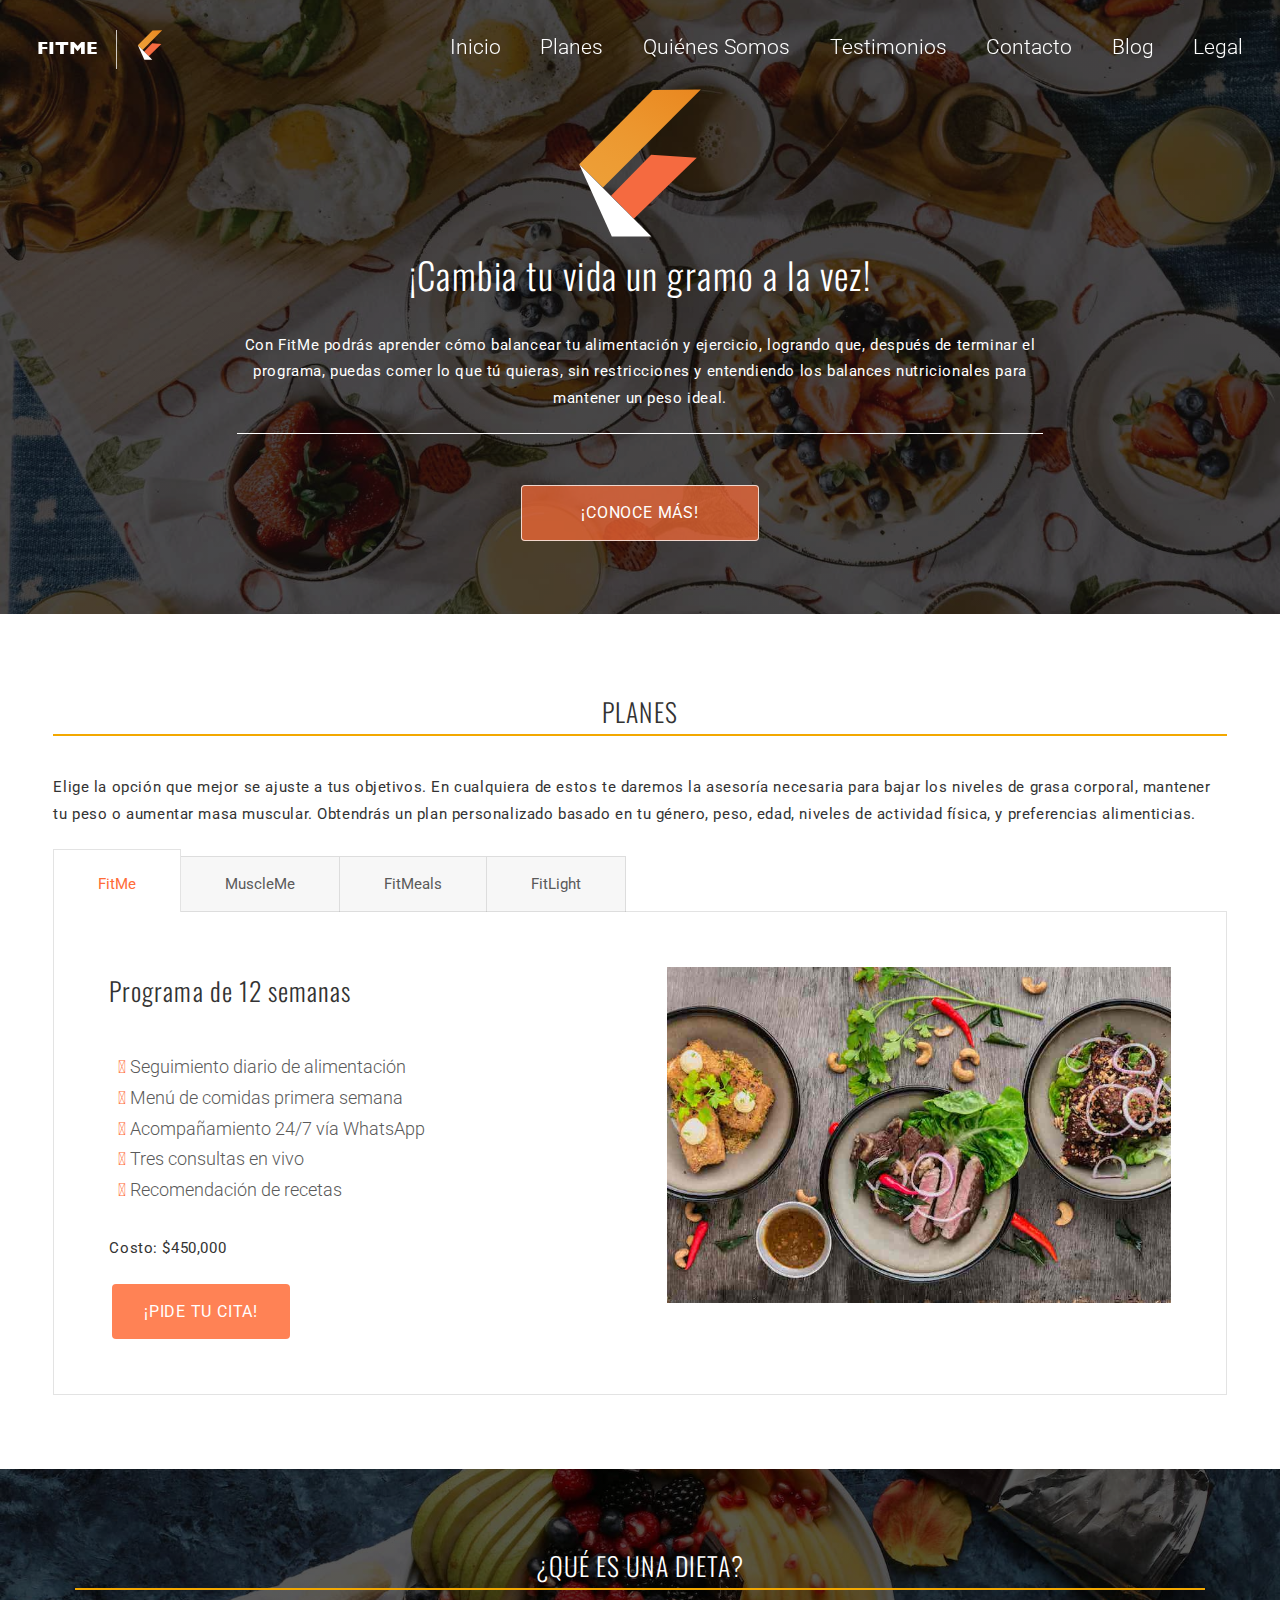
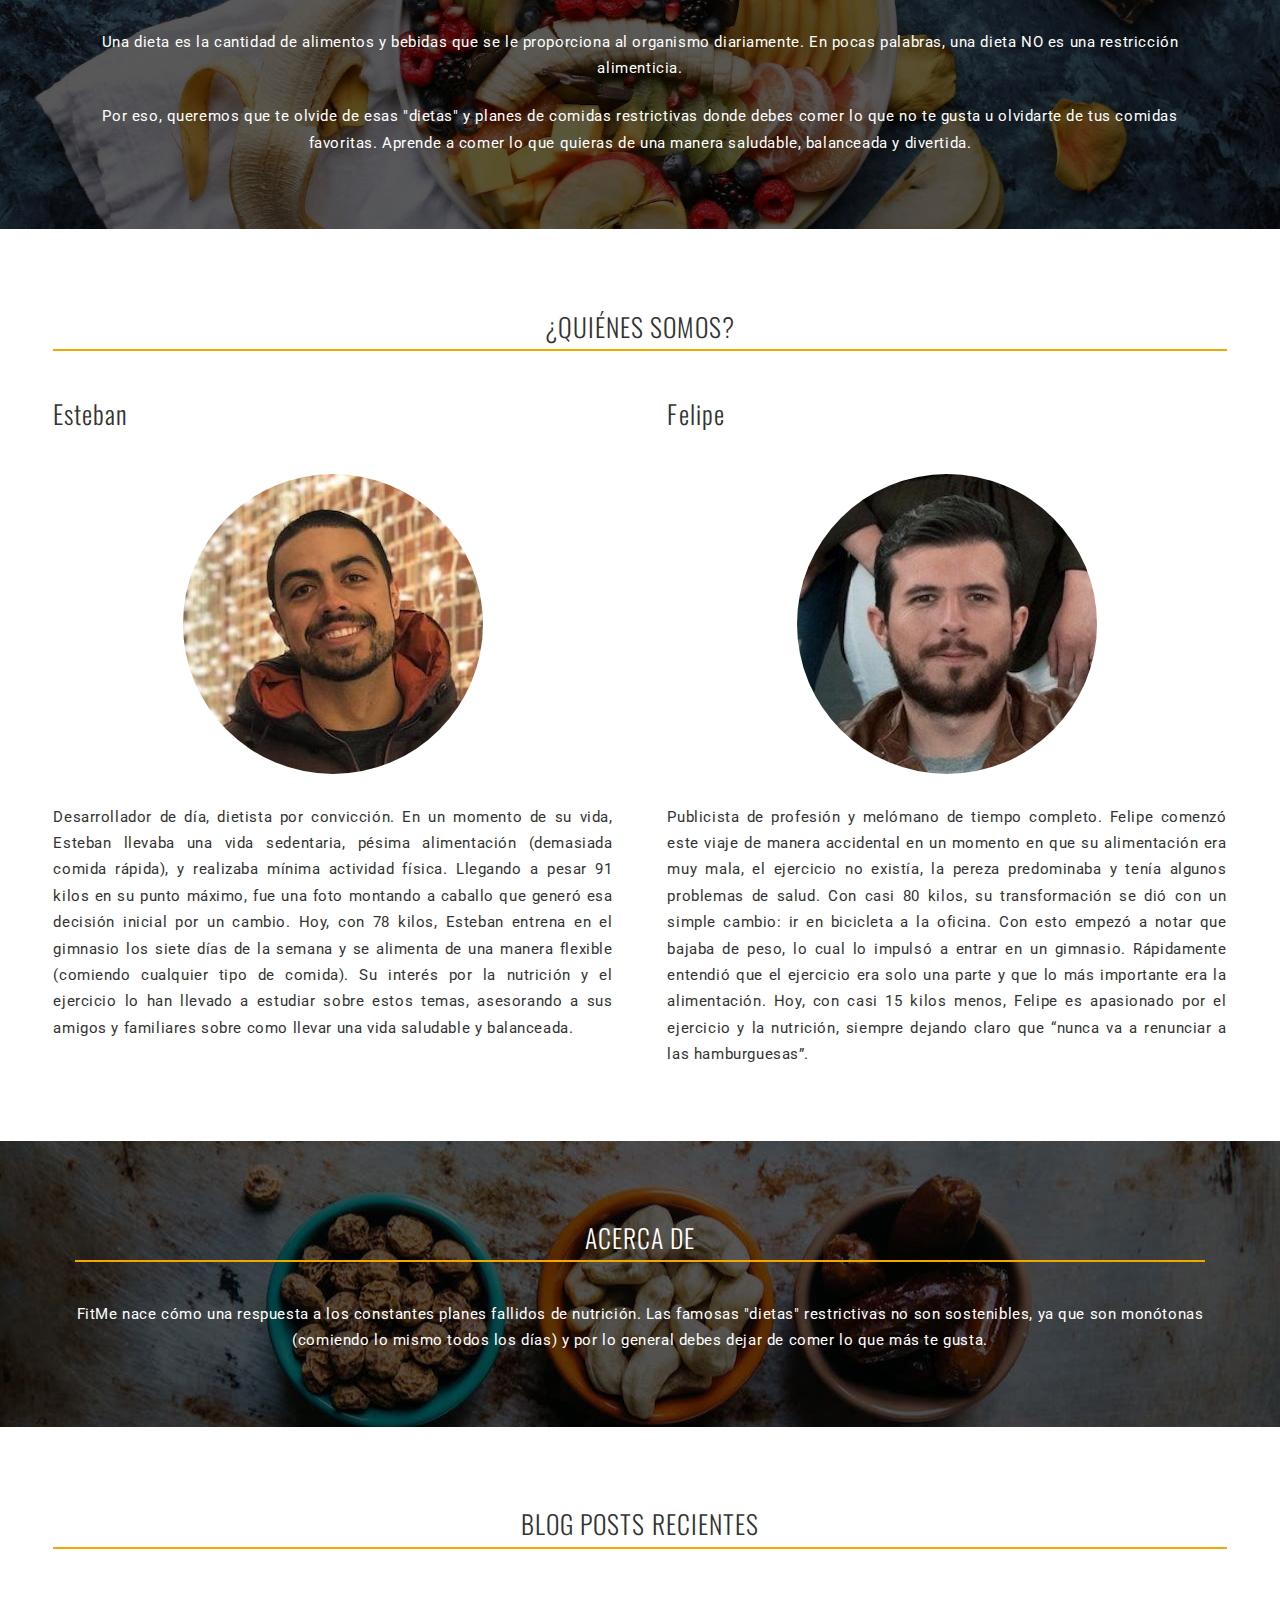
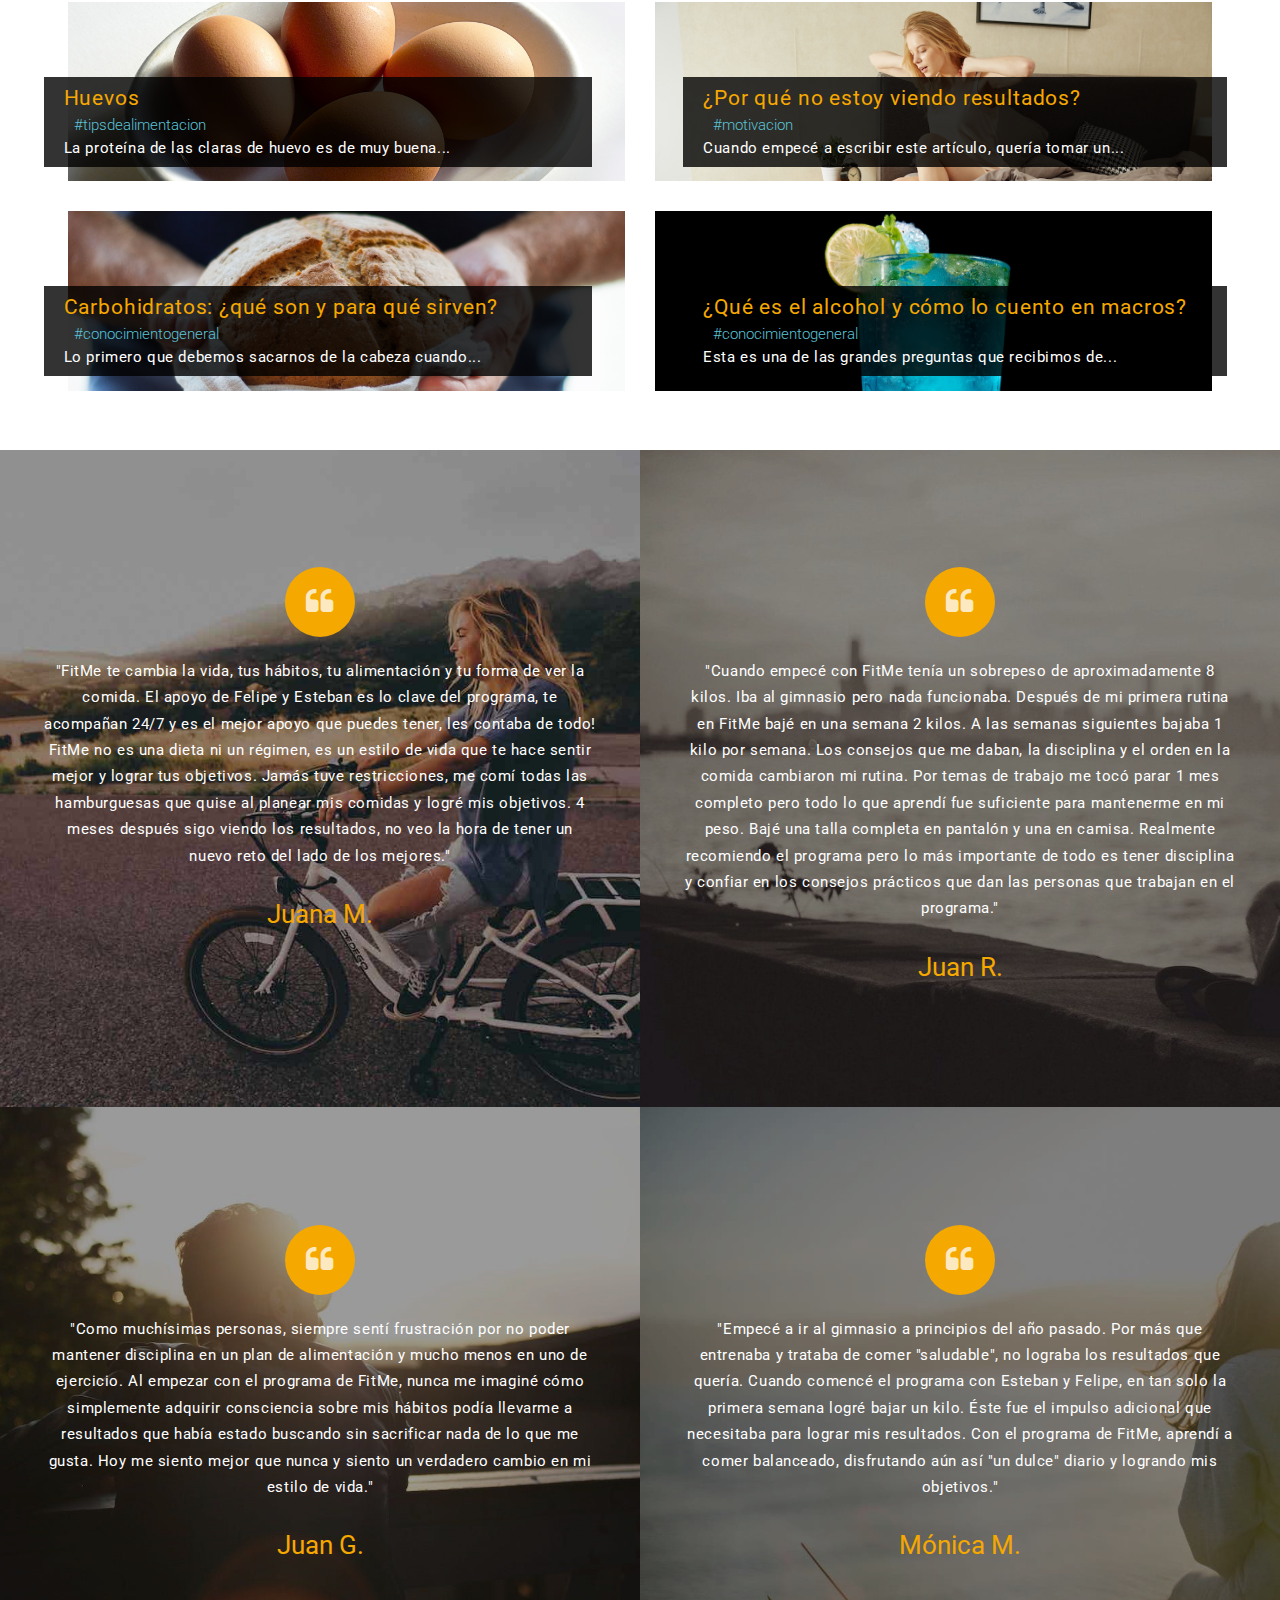
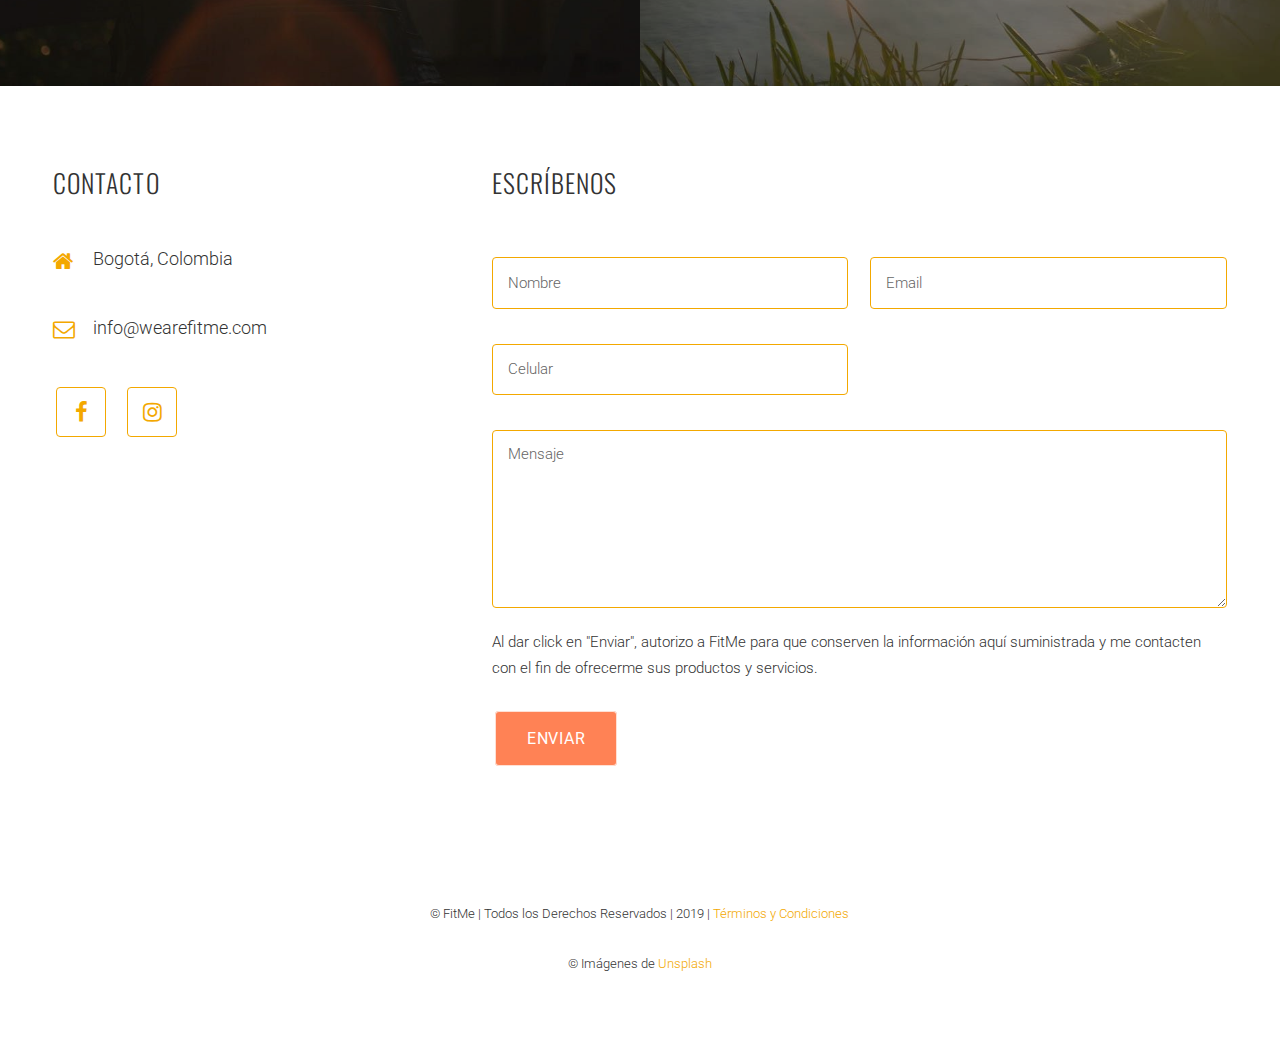
<file: index.html>
<!DOCTYPE HTML>
<!--
	Telemetry by Pixelarity
	pixelarity.com | hello@pixelarity.com
	License: pixelarity.com/license
-->
<html lang="es">
	<head>

		<!-- Global site tag (gtag.js) - Google Analytics -->
		<script async src="https://www.googletagmanager.com/gtag/js?id=UA-139302606-1"></script>
		<script>
		  window.dataLayer = window.dataLayer || [];
		  function gtag(){dataLayer.push(arguments);}
		  gtag('js', new Date());

		  gtag('config', 'UA-139302606-1');
		</script>

		<!-- Meta Tags -->
		<meta charset="utf-8" />
		<meta name="viewport" content="width=device-width, initial-scale=1, user-scalable=no" />
		<meta name="description" content="Con FitMe podrás aprender cómo balancear tu alimentación y ejercicio, logrando que, después de terminar el programa, puedas comer lo que tú quieras, sin restricciones y entendiendo los balances nutricionales para mantener un peso ideal.">
		<meta name="msapplication-TileColor" content="#da532c">
		<meta name="theme-color" content="#ffffff">

		<!-- Stylesheets -->
		<link rel="stylesheet" href="assets/css/main.css" />
		<link rel="stylesheet" href="https://use.fontawesome.com/releases/v5.8.0/css/all.css" integrity="sha384-Mmxa0mLqhmOeaE8vgOSbKacftZcsNYDjQzuCOm6D02luYSzBG8vpaOykv9lFQ51Y" crossorigin="anonymous">

		<!-- Favicon Tags -->
		<link rel="apple-touch-icon" sizes="180x180" href="./assets/favicon/apple-touch-icon.png">
		<link rel="icon" type="image/png" sizes="32x32" href="./assets/favicon/favicon-32x32.png">
		<link rel="icon" type="image/png" sizes="16x16" href="./assets/favicon/favicon-16x16.png">
		<link rel="manifest" href="./assets/favicon/site.webmanifest">
		<link rel="mask-icon" href="./assets/favicon/safari-pinned-tab.svg" color="#f5a800">
		<link rel="shortcut icon" href="./assets/favicon/favicon.ico">
		<meta name="msapplication-TileColor" content="#00a300">
		<meta name="msapplication-config" content="./assets/favicon/browserconfig.xml">
		<meta name="theme-color" content="#ffffff">

		<!-- Facebook -->
		<meta property="og:image" content="./assets/favicon/og-image.jpg">
		<meta property="og:image:height" content="1257">
		<meta property="og:image:width" content="2400">
		<meta property="og:description" content="Aprende cómo balancear tu alimentación y ejercicio, logrando que, después de terminar el programa, puedas comer lo que tú quieras, sin restricciones y entendiendo los balances nutricionales para mantener un peso ideal.">
		<meta property="og:title" content="FitMe">
		<meta property="og:url" content="http://www.wearefitme.com">

		<title>FitMe</title>

	</head>
	<body class="is-preload">

		<!-- Header -->
			<header id="header" class="alt">

				<!-- Logo -->
					<div class="logo">
						<a href="index.html">FITME</a><span><img src="./images/logo.svg" alt="FitMe Logo" id="logo" class="fitme-logo-nav logo-black"></span>
					</div>

				<!-- Nav -->
					<nav id="nav">
						<ul>
							<li><a href="#banner">Inicio</a></li>
							<li><a href="#planes">Planes</a></li>
							<li><a href="#nosotros">Quiénes Somos</a></li>
							<li><a href="#testimonios">Testimonios</a></li>
							<li><a href="#footer">Contacto</a></li>
							<li><a href="./blog.html">Blog</a></li>
							<li><a href="./legales.html">Legal</a></li>
						</ul>
					</nav>

			</header>

		<!-- Banner -->
			<section id="banner">
				<div class="inner">
					<img src="./images/logo.svg" alt="FitMe Logo" class="fitme-logo">
					<h1>¡Cambia tu vida un gramo a la vez!</h1>
					<h3>Con FitMe podrás aprender cómo balancear tu alimentación y ejercicio, logrando que, después de terminar el programa, puedas comer lo que tú quieras, sin restricciones y entendiendo los balances nutricionales para mantener un peso ideal.</h3>
					<ul class="actions special">
						<li><a href="#planes" class="button wide scrolly">¡Conoce más!</a></li>
					</ul>
				</div>
			</section>

		<!-- Planes -->
			<section id="planes" class="wrapper">
				<div class="inner">
					<h2 class="section-title">PLANES</h2>
					<h3>Elige la opción que mejor se ajuste a tus objetivos. En cualquiera de estos te daremos la asesoría necesaria para bajar los niveles de grasa corporal, mantener tu peso o aumentar masa muscular. Obtendrás un plan personalizado basado en tu género, peso, edad, niveles de actividad física, y preferencias alimenticias.</h3>
					<ul class="tabs">
						<li>
							<h3>FitMe</h3>
							<div class="split reversed">
								<div class="content">
									<h2>Programa de 12 semanas</h2>
									<ul>
                    <li><i class="fas fa-angle-double-right"></i> Seguimiento diario de alimentación</li>
										<li><i class="fas fa-angle-double-right"></i> Menú de comidas primera semana</li>
                    <li><i class="fas fa-angle-double-right"></i> Acompañamiento 24/7 vía WhatsApp</li>
										<li><i class="fas fa-angle-double-right"></i> Tres consultas en vivo</li>
                    <li><i class="fas fa-angle-double-right"></i> Recomendación de recetas</li>
									</ul>
									<h4>Costo: $450,000</h4>
									<ul class="actions">
										<li><a href="#footer" class="button">¡Pide tu cita!</a></li>
									</ul>
								</div>
								<div class="image"><img src="./images/plan-fitme.jpg" alt="Mesa con cuatro hamburguesas desde arriba" /></div>
							</div>
						</li>
						<li>
							<h3>MuscleMe</h3>
							<div class="split reversed">
								<div class="content">
									<h2>Agrega un programa personal de entrenamiento que incluye:</h2>
									<ul>
										<li><i class="fas fa-angle-double-right"></i> Rutina de ejercicios</li>
	                  <li><i class="fas fa-angle-double-right"></i> Rutina de estiramiento</li>
	                  <li><i class="fas fa-angle-double-right"></i> Desarollo de cardio</li>
									</ul>
									<h4>Costo: $50,000</h4>
									<ul class="actions">
										<li><a href="#footer" class="button">¡Pide tu cita!</a></li>
									</ul>
								</div>
								<div class="image"><img src="./images/plan-ejercicio.jpg" alt="Mujer ejercitandose en squat rack" /></div>
							</div>
						</li>
						<li>
							<h3>FitMeals</h3>
							<div class="split reversed">
								<div class="content">
									<h2>Agrega un menu variado a tus semanas:</h2>
									<ul>
										<li><i class="fas fa-angle-double-right"></i> Plan de comidas personalizado</li>
	                  <li><i class="fas fa-angle-double-right"></i> Opción vegetariana disponible</li>
	                  <li><i class="fas fa-angle-double-right"></i> Opción kosher disponible</li>
									</ul>
									<h4>Costo: $50,000 / semana</h4>
									<ul class="actions">
										<li><a href="#footer" class="button">¡Pide tu cita!</a></li>
									</ul>
								</div>
								<div class="image"><img src="./images/plan-chef.jpg" alt="" /></div>
							</div>
						</li>
						<li>
							<h3>FitLight</h3>
							<div class="split reversed">
								<div class="content">
									<h2>Programa de 12 semanas</h2>
									<ul>
                    <li><i class="fas fa-angle-double-right"></i> Macros personalizados, por semana</li>
										<li><i class="fas fa-angle-double-right"></i> Consulta inicial y final</li>
										<li><i class="fas fa-angle-double-right"></i> Tres consultas en vivo</li>
									</ul>
									<h4>Costo: $200,000</h4>
									<ul class="actions">
										<li><a href="#footer" class="button">¡Pide tu cita!</a></li>
									</ul>
								</div>
								<div class="image"><img src="./images/plan-light.jpg" alt="Mesa azul con plato de pasta y vegetales" /></div>
							</div>
						</li>
					</ul>
				</div>
			</section>

		<!-- Que es una dieta -->
			<section id="dieta" class="wrapper style1 dieta special">
				<div class="inner">
					<div class="stats">
						<article>
							<h2 class="section-title">¿QUÉ ES UNA DIETA?</h2>
							<h3>Una dieta es la cantidad de alimentos y bebidas que se le proporciona al organismo diariamente. En pocas palabras, una dieta NO es una restricción alimenticia.</h3>
	            <h3>Por eso, queremos que te olvide de esas "dietas" y planes de comidas restrictivas donde debes comer lo que no te gusta u olvidarte de tus comidas favoritas. Aprende a comer lo que quieras de una manera saludable, balanceada y divertida.</h3>
						</article>
					</div>
				</div>
			</section>

		<!-- Quienes somos -->
			<section id="nosotros" class="wrapper">
				<div class="inner">
					<h2 class="section-title">¿QUIÉNES SOMOS?</h2>
					<div class="split">
						<section>
							<h2>Esteban</h2>
		          <div class="profile-pic ep"></div>
							<h3>Desarrollador de día, dietista por convicción. En un momento de su vida, Esteban llevaba una vida sedentaria, pésima alimentación (demasiada comida rápida), y realizaba mínima actividad física. Llegando a pesar 91 kilos en su punto máximo, fue una foto montando a caballo que generó esa decisión inicial por un cambio. Hoy, con 78 kilos, Esteban entrena en el gimnasio los siete días de la semana y se alimenta de una manera flexible (comiendo cualquier tipo de comida). Su interés por la nutrición y el ejercicio lo han llevado a estudiar sobre estos temas, asesorando a sus amigos y familiares sobre como llevar una vida saludable y balanceada.</h3>
						</section>
						<section>
							<h2>Felipe</h2>
							<div class="profile-pic fg"></div>
							<h3>Publicista de profesión y melómano de tiempo completo. Felipe comenzó este viaje de manera accidental en un momento en que su alimentación era muy mala, el ejercicio no existía, la pereza predominaba y tenía algunos problemas de salud. Con casi 80 kilos, su transformación se dió con un simple cambio: ir en bicicleta a la oficina. Con esto empezó a notar que bajaba de peso, lo cual lo impulsó a entrar en un gimnasio. Rápidamente entendió que el ejercicio era solo una parte y que lo más importante era la alimentación. Hoy, con casi 15 kilos menos, Felipe es apasionado por el ejercicio y la nutrición, siempre dejando claro que “nunca va a renunciar a las hamburguesas”.</h3>
						</section>
					</div>
				</div>
			</section>

		<!-- Acerca de -->
			<section id="acercade" class="wrapper style1 acercade special">
				<div class="inner">
					<div class="stats">
						<article>
							<h2 class="section-title">ACERCA DE</h2>
							<h3>FitMe nace cómo una respuesta a los constantes planes fallidos de nutrición. Las famosas "dietas" restrictivas no son sostenibles, ya que son monótonas (comiendo lo mismo todos los días) y por lo general debes dejar de comer lo que más te gusta.</h3>
						</article>
					</div>
				</div>
			</section>

		<!-- Blog Recientes -->
			<section id="blog" class="wrapper">
				<div class="inner">
					<h2 class="section-title">BLOG POSTS RECIENTES</h2>
					<div class="style1 centered reversed">
						<section>
							<div class="features">
								<article class="blog-snippet blog-09">
									<a href="./huevos.html" target="_self">
										<div class="internal-snippet left">
										<h3>Huevos</h3>
										<p><a href="#">#tipsdealimentacion</a></p>
										<h5>La proteína de las claras de huevo es de muy buena...</h5>
										</div>
									</a>
								</article>
								<article class="blog-snippet blog-02">
									<a href="./por-que-no-estoy-viendo-resultados.html">
										<div class="internal-snippet right">
										<h3>¿Por qué no estoy viendo resultados?</h3>
										<p><a href="./por-que-no-estoy-viendo-resultados.html">#motivacion</a></p>
										<h5>Cuando empecé a escribir este artículo, quería tomar un...</h5>
										</div>
									</a>
								</article>
								<article class="blog-snippet blog-03">
									<a href="./carbohidratos-para-que-son-y-para-que-sirven.html">
										<div class="internal-snippet left">
										<h3>Carbohidratos: ¿qué son y para qué sirven?</h3>
										<p><a href="#">#conocimientogeneral</a></p>
										<h5>Lo primero que debemos sacarnos de la cabeza cuando...</h5>
										</div>
									</a>
								</article>
								<article class="blog-snippet blog-04">
									<a href="./que-es-el-alcohol-y-como-lo-cuento-en-mis-macros.html">
										<div class="internal-snippet right">
										<h3>¿Qué es el alcohol y cómo lo cuento en macros?</h3>
										<p><a href="">#conocimientogeneral</a></p>
										<h5>Esta es una de las grandes preguntas que recibimos de...</h5>
										</div>
									</a>
								</article>
							</div>
						</section>
					</div>
				</div>
			</section>

		<!-- Testimonios -->
			<section id="testimonios" class="quotes">
				<article class="icon fa-quote-left">
					<span class="image"><img src="images/pic03.jpg" alt="" data-position="center" /></span>
					<h4>"FitMe te cambia la vida, tus hábitos, tu alimentación y tu forma de ver la comida. El apoyo de Felipe y Esteban es lo clave del programa, te acompañan 24/7 y es el mejor apoyo que puedes tener, les contaba de todo! FitMe no es una dieta ni un régimen, es un estilo de vida que te hace sentir mejor y lograr tus objetivos. Jamás tuve restricciones, me comí todas las hamburguesas que quise al planear mis comidas y logré mis objetivos. 4 meses después sigo viendo los resultados, no veo la hora de tener un nuevo reto del lado de los mejores."</h4>
					<div class="author">
						<span class="name">Juana M.</span>
					</div>
				</article>
				<article class="icon fa-quote-left">
					<span class="image"><img src="images/pic04.jpg" alt="" data-position="left" /></span>
					<h4>"Cuando empecé con FitMe tenía un sobrepeso de aproximadamente 8 kilos. Iba al gimnasio pero nada funcionaba. Después de mi primera rutina en FitMe bajé en una semana 2 kilos. A las semanas siguientes bajaba 1 kilo por semana. Los consejos que me daban, la disciplina y el orden en la comida cambiaron mi rutina. Por temas de trabajo me tocó parar 1 mes completo pero todo lo que aprendí fue suficiente para mantenerme en mi peso. Bajé una talla completa en pantalón y una en camisa. Realmente recomiendo el programa pero lo más importante de todo es tener disciplina y confiar en los consejos prácticos que dan las personas que trabajan en el programa."</h4>
					<div class="author">
						<span class="name">Juan R.</span>
					</div>
				</article>
			</section>
			<section id="testimonios2" class="quotes">
				<article class="icon fa-quote-left">
					<span class="image"><img src="images/pic05.jpg" alt="" data-position="center" /></span>
					<h4>"Como muchísimas personas, siempre sentí frustración por no poder mantener disciplina en un plan de alimentación y mucho menos en uno de ejercicio. Al empezar con el programa de FitMe, nunca me imaginé cómo simplemente adquirir consciencia sobre mis hábitos podía llevarme a resultados que había estado buscando sin sacrificar nada de lo que me gusta. Hoy me siento mejor que nunca y siento un verdadero cambio en mi estilo de vida."</h4>
					<div class="author">
						<span class="name">Juan G.</span>
					</div>
				</article>
				<article class="icon fa-quote-left">
					<span class="image"><img src="images/pic06.jpg" alt="" data-position="left" /></span>
					<h4>"Empecé a ir al gimnasio a principios del año pasado. Por más que entrenaba y trataba de comer "saludable", no lograba los resultados que quería. Cuando comencé el programa con Esteban y Felipe, en tan solo la primera semana logré bajar un kilo. Éste fue el impulso adicional que necesitaba para lograr mis resultados. Con el programa de FitMe, aprendí a comer balanceado, disfrutando aún así "un dulce" diario y logrando mis objetivos."</h4>
					<div class="author">
						<span class="name">Mónica M.</span>
					</div>
				</article>
			</section>

		<!-- Footer -->
			<footer id="footer">
				<div class="inner">
					<div class="split style1">
						<div class="contact">
							<h2>CONTACTO</h2>
							<ul class="contact-icons">
								<li class="icon fa-home">Bogotá, Colombia</li>
								<li class="icon fa-envelope-o">info@wearefitme.com</li>
							</ul>
							<ul class="icons-bordered">
								<li><a class="icon fa-facebook" target="_blank" href="https://www.facebook.com/fitmeco/">
									<span class="label">Facebook</span>
								</a></li>
								<li><a class="icon fa-instagram" target="_blank" href="https://www.instagram.com/fit_me_co/">
									<span class="label">Instagram</span>
								</a></li>
							</ul>
						</div>
						<form action="https://formspree.io/colombiafitme@gmail.com" method="POST">
							<h2>ESCRÍBENOS</h2>
							<div class="fields">
								<div class="field half">
									<label for="name"></label>
									<input name="name" id="name" placeholder="Nombre" type="text" required />
								</div>
								<div class="field half">
									<label for="email"></label>
									<input name="email" id="email" placeholder="Email" type="email" required />
								</div>
								<div class="field half">
									<label for="mobile"></label>
									<input name="mobile" id="mobile" placeholder="Celular" type="number" />
								</div>
								<div class="field">
									<label for="message"></label>
									<textarea name="message" id="message" rows="6" placeholder="Mensaje"></textarea>
								</div>
								<div class="field">
									<p>Al dar click en "Enviar", autorizo a FitMe para que conserven la información aquí suministrada y me contacten con el fin de ofrecerme sus productos y servicios.</p>
								</div>
							</div>
							<ul class="actions">
								<li><input value="Enviar" class="button" type="submit" /></li>
							</ul>
						</form>
					</div>
					<div class="copyright">
						<p>&copy; FitMe | Todos los Derechos Reservados | 2019 | <a href="./legales.html">Términos y Condiciones</a></p>
						<p> &copy; Imágenes de <a href="https://unsplash.com/" target="_blank">Unsplash</a></p>
					</div>
				</div>
			</footer>

		<!-- Scripts -->
			<script src="assets/js/jquery.min.js"></script>
			<script src="assets/js/jquery.dropotron.min.js"></script>
			<script src="assets/js/jquery.scrollex.min.js"></script>
			<script src="assets/js/jquery.scrolly.min.js"></script>
			<script src="assets/js/jquery.selectorr.min.js"></script>
			<script src="assets/js/browser.min.js"></script>
			<script src="assets/js/breakpoints.min.js"></script>
			<script src="assets/js/util.js"></script>
			<script src="assets/js/main.js"></script>

	</body>
</html>
</file>
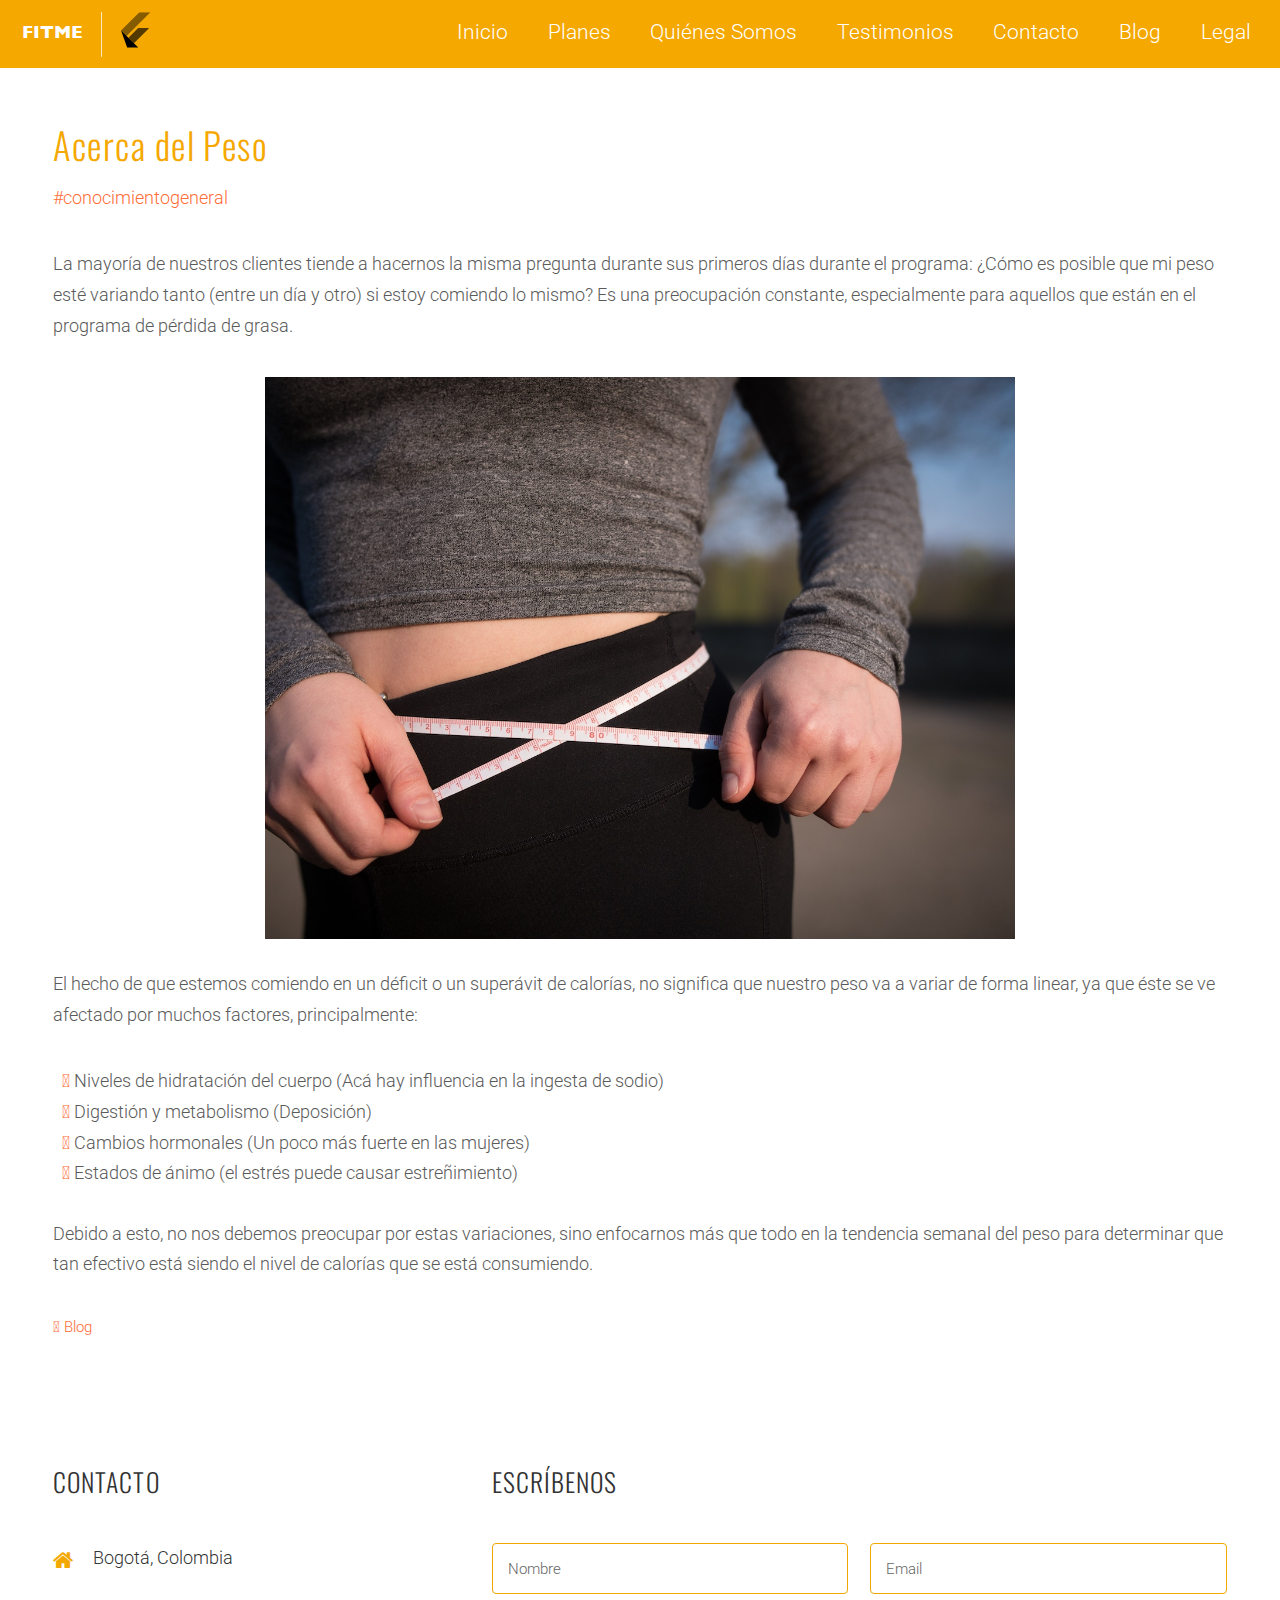
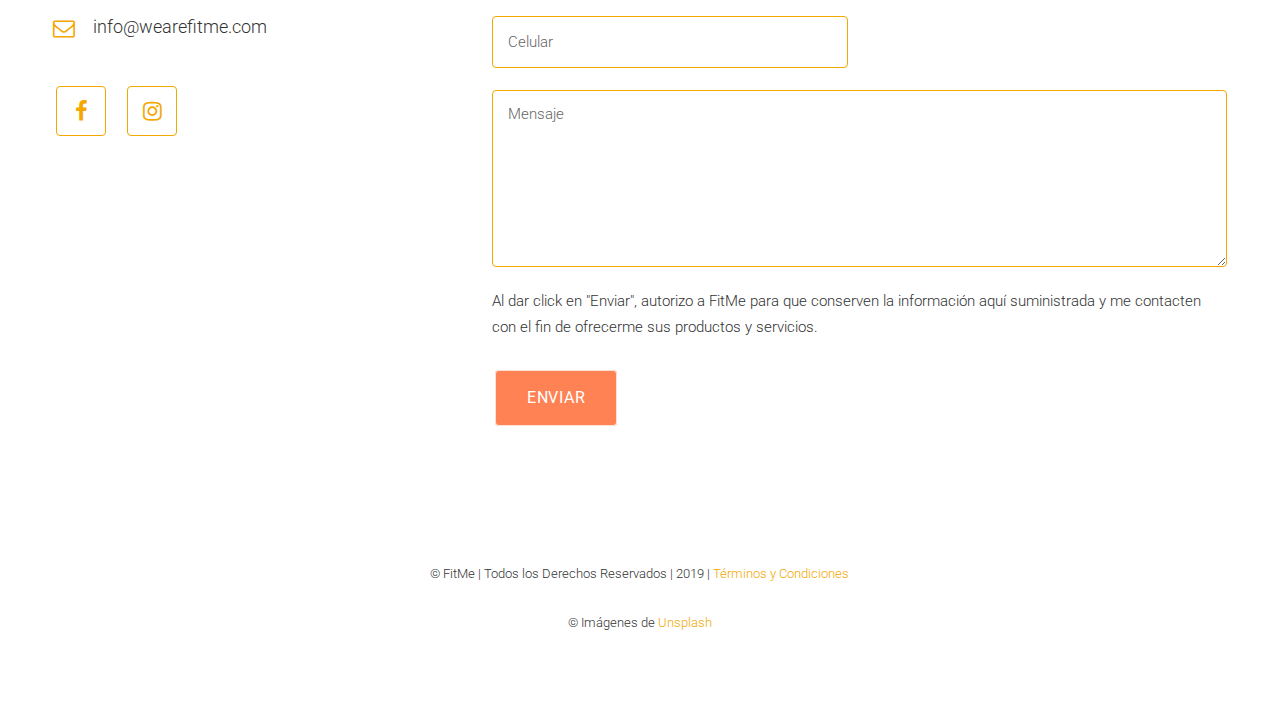
<file: acerca-del-peso.html>
<!DOCTYPE HTML>
<!--
	Telemetry by Pixelarity
	pixelarity.com | hello@pixelarity.com
	License: pixelarity.com/license
-->
<html>
	<head>
		<!-- Global site tag (gtag.js) - Google Analytics -->
		<script async src="https://www.googletagmanager.com/gtag/js?id=UA-139302606-1"></script>
		<script>
		  window.dataLayer = window.dataLayer || [];
		  function gtag(){dataLayer.push(arguments);}
		  gtag('js', new Date());

		  gtag('config', 'UA-139302606-1');
		</script>

		<!-- Meta Tags -->
		<meta charset="utf-8" />
		<meta name="viewport" content="width=device-width, initial-scale=1, user-scalable=no" />
		<meta name="description" content="Con FitMe podrás aprender cómo balancear tu alimentación y ejercicio, logrando que, después de terminar el programa, puedas comer lo que tú quieras, sin restricciones y entendiendo los balances nutricionales para mantener un peso ideal.">
		<meta name="msapplication-TileColor" content="#da532c">
		<meta name="theme-color" content="#ffffff">

		<!-- Stylesheets -->
		<link rel="stylesheet" href="assets/css/main.css" />
		<link rel="stylesheet" href="https://use.fontawesome.com/releases/v5.8.0/css/all.css" integrity="sha384-Mmxa0mLqhmOeaE8vgOSbKacftZcsNYDjQzuCOm6D02luYSzBG8vpaOykv9lFQ51Y" crossorigin="anonymous">

		<!-- Favicon Tags -->
		<link rel="apple-touch-icon" sizes="180x180" href="./assets/favicon/apple-touch-icon.png">
		<link rel="icon" type="image/png" sizes="32x32" href="./assets/favicon/favicon-32x32.png">
		<link rel="icon" type="image/png" sizes="16x16" href="./assets/favicon/favicon-16x16.png">
		<link rel="manifest" href="./assets/favicon/site.webmanifest">
		<link rel="mask-icon" href="./assets/favicon/safari-pinned-tab.svg" color="#f5a800">
		<link rel="shortcut icon" href="./assets/favicon/favicon.ico">
		<meta name="msapplication-TileColor" content="#00a300">
		<meta name="msapplication-config" content="./assets/favicon/browserconfig.xml">
		<meta name="theme-color" content="#ffffff">

		<!-- Facebook -->
		<meta property="og:image" content="./assets/favicon/og-image.jpg">
		<meta property="og:image:height" content="1257">
		<meta property="og:image:width" content="2400">
		<meta property="og:description" content="Aprende cómo balancear tu alimentación y ejercicio, logrando que, después de terminar el programa, puedas comer lo que tú quieras, sin restricciones y entendiendo los balances nutricionales para mantener un peso ideal.">
		<meta property="og:title" content="FitMe">
		<meta property="og:url" content="http://www.wearefitme.com">

		<title>FitMe | Acerca del Peso</title>

	</head>
	<body class="is-preload">

		<!-- Header -->
		<header id="header">

			<!-- Logo -->
				<div class="logo">
					<a href="index.html">FITME</a><span><img src="./images/logo-black.svg" alt="FitMe Logo" id="logo" class="fitme-logo-nav logo-black"></span>
				</div>

			<!-- Nav -->
				<nav id="nav">
					<ul>
						<li><a href="./index.html#banner">Inicio</a></li>
						<li><a href="./index.html#planes">Planes</a></li>
						<li><a href="./index.html#nosotros">Quiénes Somos</a></li>
						<li><a href="./index.html#testimonios">Testimonios</a></li>
						<li><a href="#footer">Contacto</a></li>
						<li><a href="./blog.html">Blog</a></li>
						<li><a href="./legales.html">Legal</a></li>
					</ul>
				</nav>

		</header>

		<!-- Main -->
			<section id="main" class="wrapper blog-post">
				<div class="inner">

					<header>
						<h1>Acerca del Peso</h1>
						<p><a href="">#conocimientogeneral</a></p>
					</header>
					<p>La mayoría de nuestros clientes tiende a hacernos la misma pregunta durante sus primeros días durante el programa: ¿Cómo es posible que mi peso esté variando tanto (entre un día y otro) si estoy comiendo lo mismo? Es una preocupación constante, especialmente para aquellos que están en el programa de pérdida de grasa.</p>
					<img src="./images/blog/blog-01.jpg" alt="Measuring tapes on white table" />
					<p>El hecho de que estemos comiendo en un déficit o un superávit de calorías, no significa que nuestro peso va a variar de forma linear, ya que éste se ve afectado por muchos factores, principalmente:</p>
					<ul>
						<li><i class="fas fa-angle-double-right"></i> Niveles de hidratación del cuerpo (Acá hay influencia en la ingesta de sodio)</li>
						<li><i class="fas fa-angle-double-right"></i> Digestión y metabolismo (Deposición)</li>
						<li><i class="fas fa-angle-double-right"></i> Cambios hormonales (Un poco más fuerte en las mujeres)</li>
						<li><i class="fas fa-angle-double-right"></i> Estados de ánimo (el estrés puede causar estreñimiento)</li>
					</ul>
					<p>Debido a esto, no nos debemos preocupar por estas variaciones, sino enfocarnos más que todo en la tendencia semanal del peso para determinar que tan efectivo está siendo el nivel de calorías que se está consumiendo.</p>
					<a href="./blog.html"><i class="fas fa-arrow-left"></i> Blog</a>
				</div>
			</section>

		<!-- Footer -->
		<footer id="footer">
			<div class="inner">
				<div class="split style1">
					<div class="contact">
						<h2>CONTACTO</h2>
						<ul class="contact-icons">
							<li class="icon fa-home">Bogotá, Colombia</li>
							<li class="icon fa-envelope-o">info@wearefitme.com</li>
						</ul>
						<ul class="icons-bordered">
							<li><a class="icon fa-facebook" target="_blank" href="https://www.facebook.com/fitmeco/">
								<span class="label">Facebook</span>
							</a></li>
							<li><a class="icon fa-instagram" target="_blank" href="https://www.instagram.com/fit_me_co/">
								<span class="label">Instagram</span>
							</a></li>
						</ul>
					</div>
					<form action="https://formspree.io/colombiafitme@gmail.com" method="POST">
						<h2>ESCRÍBENOS</h2>
						<div class="fields">
							<div class="field half">
								<input name="name" id="name" placeholder="Nombre" type="text" required />
							</div>
							<div class="field half">
								<input name="email" id="email" placeholder="Email" type="email" required />
							</div>
							<div class="field half">
								<input name="mobile" id="mobile" placeholder="Celular" type="number" />
							</div>
							<div class="field">
								<textarea name="message" id="message" rows="6" placeholder="Mensaje"></textarea>
							</div>
							<div class="field">
								<p>Al dar click en "Enviar", autorizo a FitMe para que conserven la información aquí suministrada y me contacten con el fin de ofrecerme sus productos y servicios.</p>
							</div>
						</div>
						<ul class="actions">
							<li><input value="Enviar" class="button" type="submit" /></li>
						</ul>
					</form>
				</div>
				<div class="copyright">
					<p>&copy; FitMe | Todos los Derechos Reservados | 2019 | <a href="./legales.html">Términos y Condiciones</a></p>
					<p> &copy; Imágenes de <a href="https://unsplash.com/" target="_blank">Unsplash</a></p>
				</div>
			</div>
		</footer>

		<!-- Scripts -->
			<script src="assets/js/jquery.min.js"></script>
			<script src="assets/js/jquery.dropotron.min.js"></script>
			<script src="assets/js/jquery.scrollex.min.js"></script>
			<script src="assets/js/jquery.scrolly.min.js"></script>
			<script src="assets/js/jquery.selectorr.min.js"></script>
			<script src="assets/js/browser.min.js"></script>
			<script src="assets/js/breakpoints.min.js"></script>
			<script src="assets/js/util.js"></script>
			<script src="assets/js/main.js"></script>

	</body>
</html>
</file>
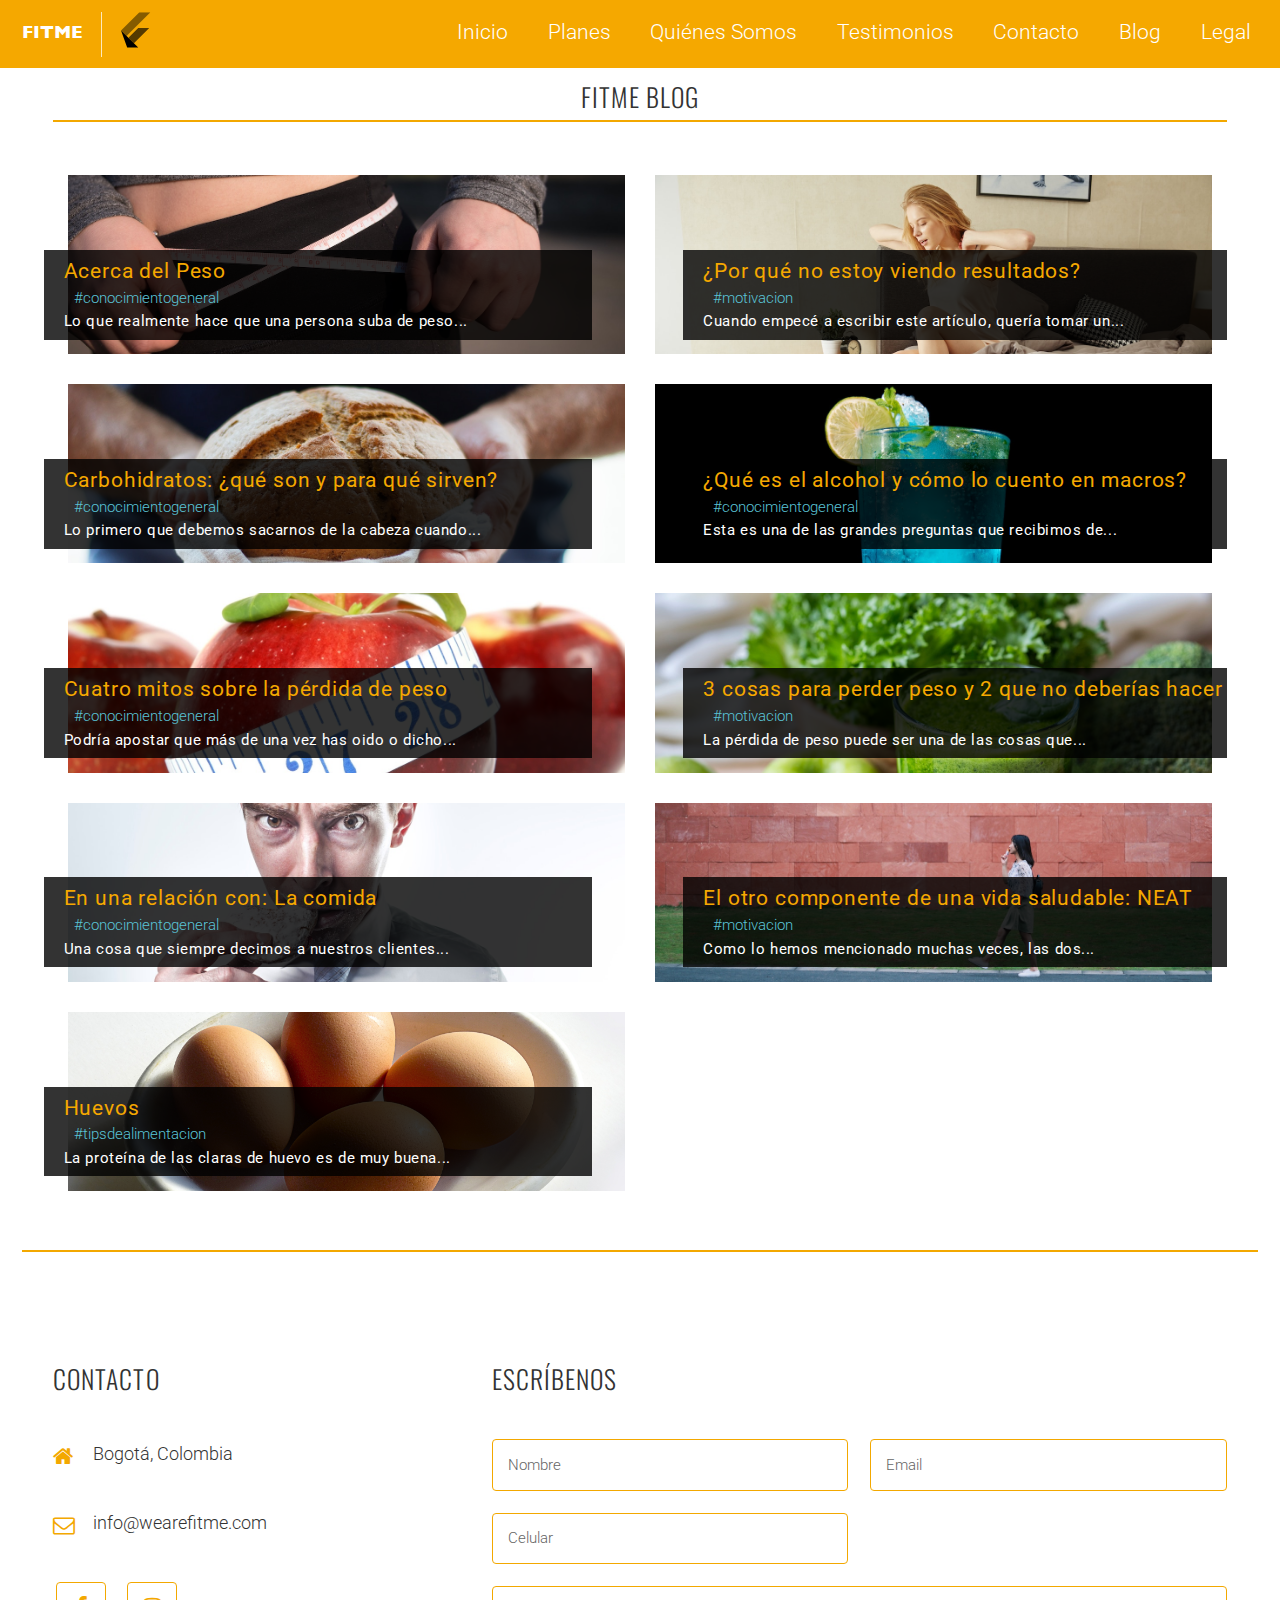
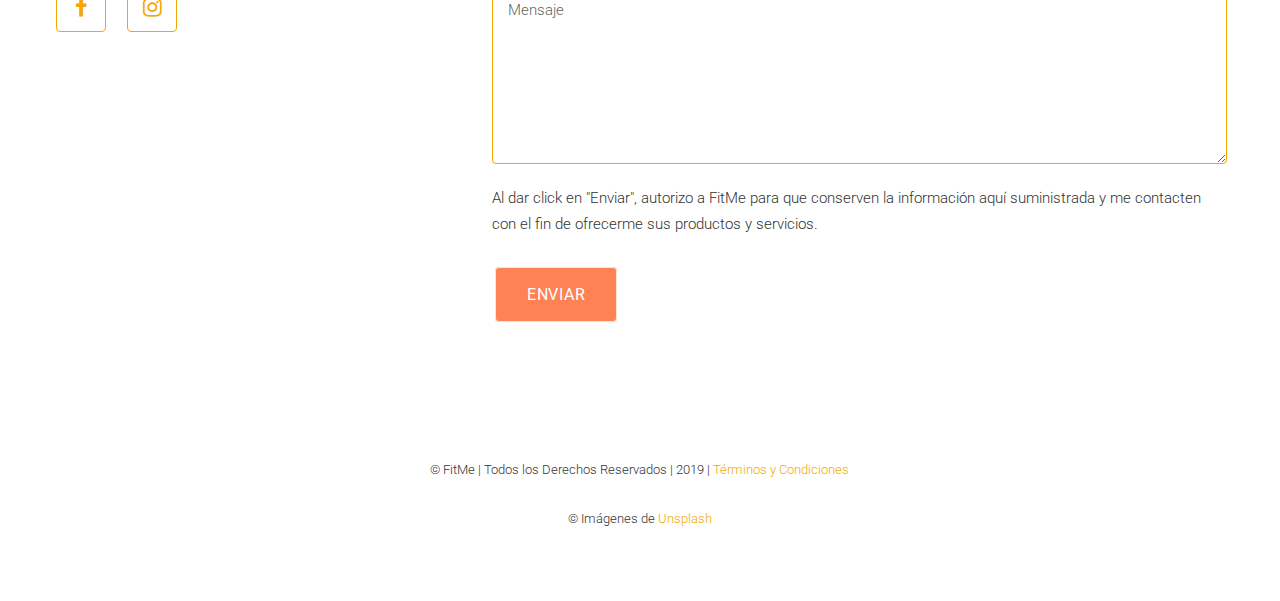
<file: blog.html>
<!DOCTYPE HTML>
<!--
	Telemetry by Pixelarity
	pixelarity.com | hello@pixelarity.com
	License: pixelarity.com/license
-->
<html lang="es">
	<head>
		<!-- Global site tag (gtag.js) - Google Analytics -->
		<script async src="https://www.googletagmanager.com/gtag/js?id=UA-139302606-1"></script>
		<script>
		  window.dataLayer = window.dataLayer || [];
		  function gtag(){dataLayer.push(arguments);}
		  gtag('js', new Date());

		  gtag('config', 'UA-139302606-1');
		</script>

		<!-- Meta Tags -->
		<meta charset="utf-8" />
		<meta name="viewport" content="width=device-width, initial-scale=1, user-scalable=no" />
		<meta name="description" content="Con FitMe podrás aprender cómo balancear tu alimentación y ejercicio, logrando que, después de terminar el programa, puedas comer lo que tú quieras, sin restricciones y entendiendo los balances nutricionales para mantener un peso ideal.">
		<meta name="msapplication-TileColor" content="#da532c">
		<meta name="theme-color" content="#ffffff">

		<!-- Stylesheets -->
		<link rel="stylesheet" href="assets/css/main.css" />
		<link rel="stylesheet" href="https://use.fontawesome.com/releases/v5.8.0/css/all.css" integrity="sha384-Mmxa0mLqhmOeaE8vgOSbKacftZcsNYDjQzuCOm6D02luYSzBG8vpaOykv9lFQ51Y" crossorigin="anonymous">

		<!-- Favicon Tags -->
		<link rel="apple-touch-icon" sizes="180x180" href="./assets/favicon/apple-touch-icon.png">
		<link rel="icon" type="image/png" sizes="32x32" href="./assets/favicon/favicon-32x32.png">
		<link rel="icon" type="image/png" sizes="16x16" href="./assets/favicon/favicon-16x16.png">
		<link rel="manifest" href="./assets/favicon/site.webmanifest">
		<link rel="mask-icon" href="./assets/favicon/safari-pinned-tab.svg" color="#f5a800">
		<link rel="shortcut icon" href="./assets/favicon/favicon.ico">
		<meta name="msapplication-TileColor" content="#00a300">
		<meta name="msapplication-config" content="./assets/favicon/browserconfig.xml">
		<meta name="theme-color" content="#ffffff">

		<!-- Facebook -->
		<meta property="og:image" content="./assets/favicon/og-image.jpg">
		<meta property="og:image:height" content="1257">
		<meta property="og:image:width" content="2400">
		<meta property="og:description" content="Aprende cómo balancear tu alimentación y ejercicio, logrando que, después de terminar el programa, puedas comer lo que tú quieras, sin restricciones y entendiendo los balances nutricionales para mantener un peso ideal.">
		<meta property="og:title" content="FitMe">
		<meta property="og:url" content="http://www.wearefitme.com">

		<title>FitMe | Blog</title>

	</head>
	<body class="is-preload">

		<!-- Header -->
			<header id="header">

				<!-- Logo -->
					<div class="logo">
						<a href="index.html">FITME</a><span><img src="./images/logo-black.svg" alt="FitMe Logo" id="logo" class="fitme-logo-nav logo-black"></span>
					</div>

				<!-- Nav -->
					<nav id="nav">
						<ul>
							<li><a href="./index.html#banner">Inicio</a></li>
							<li><a href="./index.html#planes">Planes</a></li>
							<li><a href="./index.html#nosotros">Quiénes Somos</a></li>
							<li><a href="./index.html#testimonios">Testimonios</a></li>
							<li><a href="#footer">Contacto</a></li>
							<li><a href="./blog.html">Blog</a></li>
							<li><a href="./legales.html">Legal</a></li>
						</ul>
					</nav>

			</header>

		<!-- Blog -->
			<section id="blog" class="wrapper">
				<div class="inner">
					<h2 class="section-title">FITME BLOG</h2>
					<div class="style1 centered reversed">
						<section>
							<div class="features">
								<article class="blog-snippet blog-01">
									<a href="./acerca-del-peso.html" target="_self">
										<div class="internal-snippet left">
										<h3>Acerca del Peso</h3>
										<p><a href="#">#conocimientogeneral</a></p>
										<h5>Lo que realmente hace que una persona suba de peso...</h5>
										</div>
									</a>
								</article>
								<article class="blog-snippet blog-02">
									<a href="./por-que-no-estoy-viendo-resultados.html">
										<div class="internal-snippet right">
										<h3>¿Por qué no estoy viendo resultados?</h3>
										<p><a href="./por-que-no-estoy-viendo-resultados.html">#motivacion</a></p>
										<h5>Cuando empecé a escribir este artículo, quería tomar un...</h5>
										</div>
									</a>
								</article>
								<article class="blog-snippet blog-03">
									<a href="./carbohidratos-para-que-son-y-para-que-sirven.html">
										<div class="internal-snippet left">
										<h3>Carbohidratos: ¿qué son y para qué sirven?</h3>
										<p><a href="#">#conocimientogeneral</a></p>
										<h5>Lo primero que debemos sacarnos de la cabeza cuando...</h5>
										</div>
									</a>
								</article>
								<article class="blog-snippet blog-04">
									<a href="./que-es-el-alcohol-y-como-lo-cuento-en-mis-macros.html">
										<div class="internal-snippet right">
										<h3>¿Qué es el alcohol y cómo lo cuento en macros?</h3>
										<p><a href="">#conocimientogeneral</a></p>
										<h5>Esta es una de las grandes preguntas que recibimos de...</h5>
										</div>
									</a>
								</article>
								<article class="blog-snippet blog-05">
									<a href="./cuatro-mitos-sobre-la-perdida-de-peso.html">
										<div class="internal-snippet left">
										<h3>Cuatro mitos sobre la pérdida de peso</h3>
										<p><a href="#">#conocimientogeneral</a></p>
										<h5>Podría apostar que más de una vez has oido o dicho...</h5>
										</div>
									</a>
								</article>
								<article class="blog-snippet blog-06">
									<a href="./tres-cosas-para-perder-de-peso-y-dos-que-no-deberias-hacer.html">
										<div class="internal-snippet right">
										<h3>3 cosas para perder peso y 2 que no deberías hacer</h3>
										<p><a href="#">#motivacion</a></p>
										<h5>La pérdida de peso puede ser una de las cosas que...</h5>
										</div>
									</a>
								</article>
								<article class="blog-snippet blog-07">
									<a href="./en-una-relacion-con-la-comida.html">
										<div class="internal-snippet left">
										<h3>En una relación con: La comida</h3>
										<p><a href="#">#conocimientogeneral</a></p>
										<h5>Una cosa que siempre decimos a nuestros clientes...</h5>
										</div>
									</a>
								</article>
								<article class="blog-snippet blog-08">
									<a href="./el-otro-componente-de-una-vida-saludable-neat.html">
										<div class="internal-snippet right">
										<h3>El otro componente de una vida saludable: NEAT</h3>
										<p><a href="#">#motivacion</a></p>
										<h5>Como lo hemos mencionado muchas veces, las dos...</h5>
										</div>
									</a>
								</article>
								<article class="blog-snippet blog-09">
									<a href="./huevos.html">
										<div class="internal-snippet left">
										<h3>Huevos</h3>
										<p><a href="#">#tipsdealimentacion</a></p>
										<h5>La proteína de las claras de huevo es de muy buena...</h5>
										</div>
									</a>
								</article>
							</div>
						</section>
					</div>
				</div>
			</section>

		<!-- Separador -->
			<section id="quote">
				<div class="inner">
					<div class="stats">
						<article>
							<h2 class="section-title"></h2>
						</article>
					</div>
				</div>
			</section>

		<!-- Footer -->
		<footer id="footer">
			<div class="inner">
				<div class="split style1">
					<div class="contact">
						<h2>CONTACTO</h2>
						<ul class="contact-icons">
							<li class="icon fa-home">Bogotá, Colombia</li>
							<li class="icon fa-envelope-o">info@wearefitme.com</li>
						</ul>
						<ul class="icons-bordered">
							<li><a class="icon fa-facebook" target="_blank" href="https://www.facebook.com/fitmeco/">
								<span class="label">Facebook</span>
							</a></li>
							<li><a class="icon fa-instagram" target="_blank" href="https://www.instagram.com/fit_me_co/">
								<span class="label">Instagram</span>
							</a></li>
						</ul>
					</div>
					<form action="https://formspree.io/colombiafitme@gmail.com" method="POST">
						<h2>ESCRÍBENOS</h2>
						<div class="fields">
							<div class="field half">
								<input name="name" id="name" placeholder="Nombre" type="text" required />
							</div>
							<div class="field half">
								<input name="email" id="email" placeholder="Email" type="email" required />
							</div>
							<div class="field half">
								<input name="mobile" id="mobile" placeholder="Celular" type="number" />
							</div>
							<div class="field">
								<textarea name="message" id="message" rows="6" placeholder="Mensaje"></textarea>
							</div>
							<div class="field">
								<p>Al dar click en "Enviar", autorizo a FitMe para que conserven la información aquí suministrada y me contacten con el fin de ofrecerme sus productos y servicios.</p>
							</div>
						</div>
						<ul class="actions">
							<li><input value="Enviar" class="button" type="submit" /></li>
						</ul>
					</form>
				</div>
				<div class="copyright">
					<p>&copy; FitMe | Todos los Derechos Reservados | 2019 | <a href="./legales.html">Términos y Condiciones</a></p>
					<p> &copy; Imágenes de <a href="https://unsplash.com/" target="_blank">Unsplash</a></p>
				</div>
			</div>
		</footer>

		<!-- Scripts -->
			<script src="assets/js/jquery.min.js"></script>
			<script src="assets/js/jquery.dropotron.min.js"></script>
			<script src="assets/js/jquery.scrollex.min.js"></script>
			<script src="assets/js/jquery.scrolly.min.js"></script>
			<script src="assets/js/jquery.selectorr.min.js"></script>
			<script src="assets/js/browser.min.js"></script>
			<script src="assets/js/breakpoints.min.js"></script>
			<script src="assets/js/util.js"></script>
			<script src="assets/js/main.js"></script>

	</body>
</html>
</file>
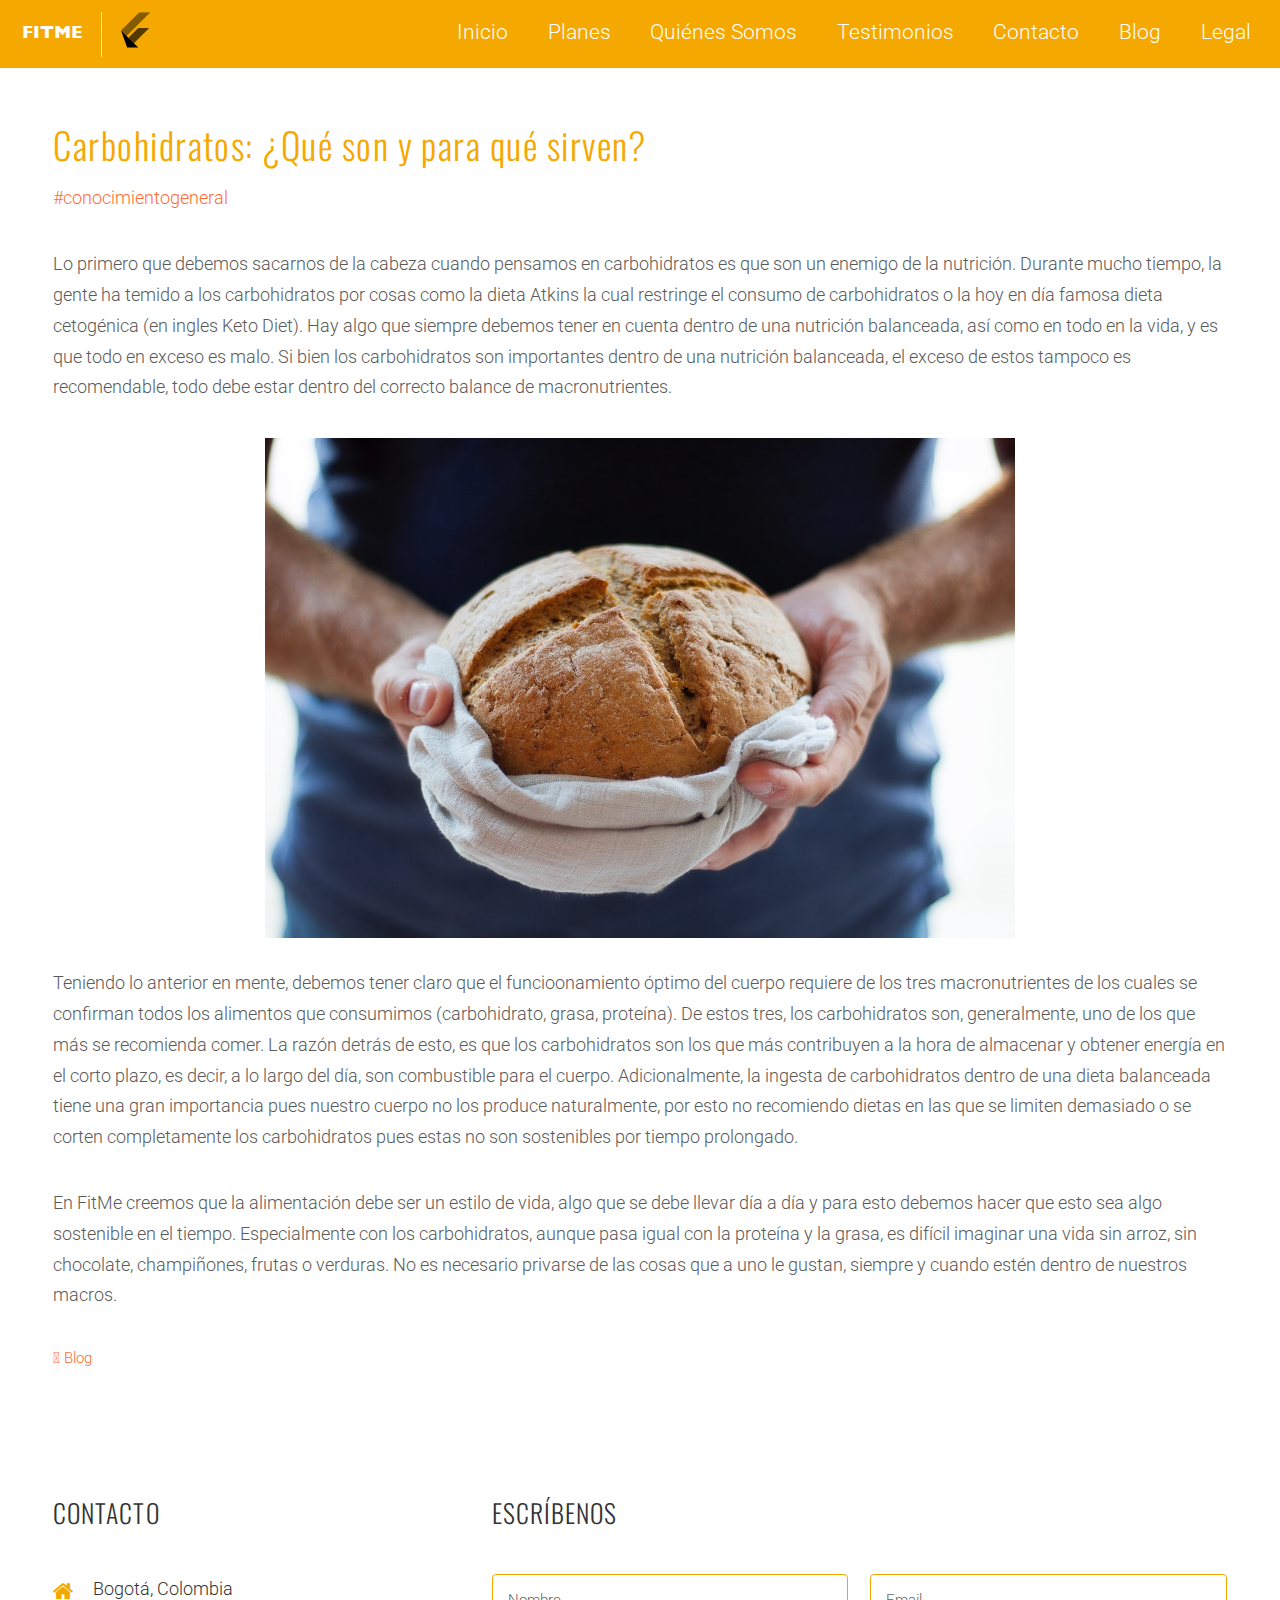
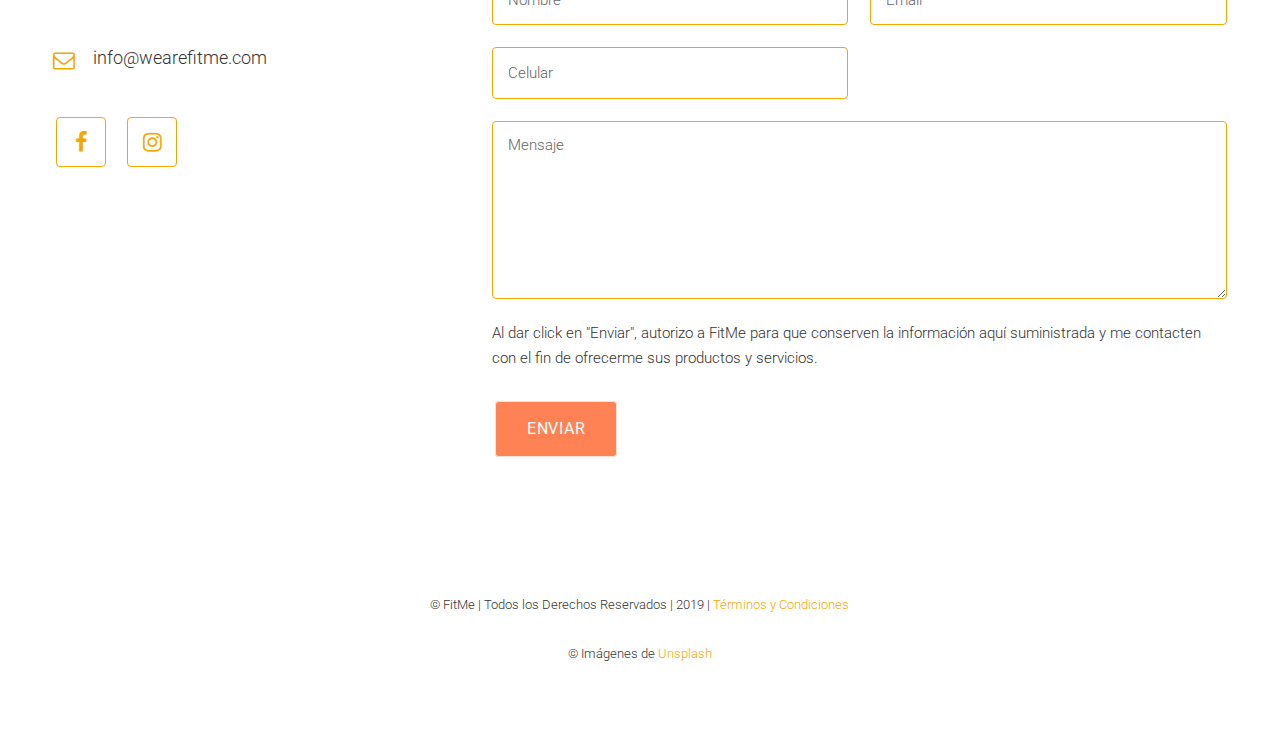
<file: carbohidratos-para-que-son-y-para-que-sirven.html>
<!DOCTYPE HTML>
<!--
	Telemetry by Pixelarity
	pixelarity.com | hello@pixelarity.com
	License: pixelarity.com/license
-->
<html>
	<head>
		<!-- Global site tag (gtag.js) - Google Analytics -->
		<script async src="https://www.googletagmanager.com/gtag/js?id=UA-139302606-1"></script>
		<script>
		  window.dataLayer = window.dataLayer || [];
		  function gtag(){dataLayer.push(arguments);}
		  gtag('js', new Date());

		  gtag('config', 'UA-139302606-1');
		</script>

		<!-- Meta Tags -->
		<meta charset="utf-8" />
		<meta name="viewport" content="width=device-width, initial-scale=1, user-scalable=no" />
		<meta name="description" content="Con FitMe podrás aprender cómo balancear tu alimentación y ejercicio, logrando que, después de terminar el programa, puedas comer lo que tú quieras, sin restricciones y entendiendo los balances nutricionales para mantener un peso ideal.">
		<meta name="msapplication-TileColor" content="#da532c">
		<meta name="theme-color" content="#ffffff">

		<!-- Stylesheets -->
		<link rel="stylesheet" href="assets/css/main.css" />
		<link rel="stylesheet" href="https://use.fontawesome.com/releases/v5.8.0/css/all.css" integrity="sha384-Mmxa0mLqhmOeaE8vgOSbKacftZcsNYDjQzuCOm6D02luYSzBG8vpaOykv9lFQ51Y" crossorigin="anonymous">

		<!-- Favicon Tags -->
		<link rel="apple-touch-icon" sizes="180x180" href="./assets/favicon/apple-touch-icon.png">
		<link rel="icon" type="image/png" sizes="32x32" href="./assets/favicon/favicon-32x32.png">
		<link rel="icon" type="image/png" sizes="16x16" href="./assets/favicon/favicon-16x16.png">
		<link rel="manifest" href="./assets/favicon/site.webmanifest">
		<link rel="mask-icon" href="./assets/favicon/safari-pinned-tab.svg" color="#f5a800">
		<link rel="shortcut icon" href="./assets/favicon/favicon.ico">
		<meta name="msapplication-TileColor" content="#00a300">
		<meta name="msapplication-config" content="./assets/favicon/browserconfig.xml">
		<meta name="theme-color" content="#ffffff">

		<!-- Facebook -->
		<meta property="og:image" content="./assets/favicon/og-image.jpg">
		<meta property="og:image:height" content="1257">
		<meta property="og:image:width" content="2400">
		<meta property="og:description" content="Aprende cómo balancear tu alimentación y ejercicio, logrando que, después de terminar el programa, puedas comer lo que tú quieras, sin restricciones y entendiendo los balances nutricionales para mantener un peso ideal.">
		<meta property="og:title" content="FitMe">
		<meta property="og:url" content="http://www.wearefitme.com">

		<title>FitMe | Carbohidratos: ¿Qué son y para qué sirven?</title>

	</head>
	<body class="is-preload">

		<!-- Header -->
		<header id="header">

			<!-- Logo -->
				<div class="logo">
					<a href="index.html">FITME</a><span><img src="./images/logo-black.svg" alt="FitMe Logo" id="logo" class="fitme-logo-nav logo-black"></span>
				</div>

			<!-- Nav -->
				<nav id="nav">
					<ul>
						<li><a href="./index.html#banner">Inicio</a></li>
						<li><a href="./index.html#planes">Planes</a></li>
						<li><a href="./index.html#nosotros">Quiénes Somos</a></li>
						<li><a href="./index.html#testimonios">Testimonios</a></li>
						<li><a href="#footer">Contacto</a></li>
						<li><a href="./blog.html">Blog</a></li>
						<li><a href="./legales.html">Legal</a></li>
					</ul>
				</nav>

		</header>

		<!-- Main -->
			<section id="main" class="wrapper blog-post">
				<div class="inner">

					<header>
						<h1>Carbohidratos: ¿Qué son y para qué sirven?</h1>
						<p><a href="">#conocimientogeneral</a></p>
					</header>
					<p>Lo primero que debemos sacarnos de la cabeza cuando pensamos en carbohidratos es que son un enemigo de la nutrición. Durante mucho tiempo, la gente ha temido a los carbohidratos por cosas como la dieta Atkins la cual restringe el consumo de carbohidratos o la hoy en día famosa dieta cetogénica (en ingles Keto Diet). Hay algo que siempre debemos tener en cuenta dentro de una nutrición balanceada, así como en todo en la vida, y es que todo en exceso es malo. Si bien los carbohidratos son importantes dentro de una nutrición balanceada, el exceso de estos tampoco es recomendable, todo debe estar dentro del correcto balance de macronutrientes.</p>
					<img src="./images/blog/blog-03.jpg" alt="Baked bread over white countertop" />
					<p>Teniendo lo anterior en mente, debemos tener claro que el funcioonamiento óptimo del cuerpo requiere de los tres macronutrientes de los cuales se confirman todos los alimentos que consumimos (carbohidrato, grasa, proteína). De estos tres, los carbohidratos son, generalmente, uno de los que más se recomienda comer. La razón detrás de esto, es que los carbohidratos son los que más contribuyen a la hora de almacenar y obtener energía en el corto plazo, es decir, a lo largo del día, son combustible para el cuerpo. Adicionalmente, la ingesta de carbohidratos dentro de una dieta balanceada tiene una gran importancia pues nuestro cuerpo no los produce naturalmente, por esto no recomiendo dietas en las que se limiten demasiado o se corten completamente los carbohidratos pues estas no son sostenibles por tiempo prolongado.</p>
					<p>En FitMe creemos que la alimentación debe ser un estilo de vida, algo que se debe llevar día a día y para esto debemos hacer que esto sea algo sostenible en el tiempo. Especialmente con los carbohidratos, aunque pasa igual con la proteína y la grasa, es difícil imaginar una vida sin arroz, sin chocolate, champiñones, frutas o verduras. No es necesario privarse de las cosas que a uno le gustan, siempre y cuando estén dentro de nuestros macros.</p>
					<a href="./blog.html"><i class="fas fa-arrow-left"></i> Blog</a>
				</div>
			</section>

		<!-- Footer -->
		<footer id="footer">
			<div class="inner">
				<div class="split style1">
					<div class="contact">
						<h2>CONTACTO</h2>
						<ul class="contact-icons">
							<li class="icon fa-home">Bogotá, Colombia</li>
							<li class="icon fa-envelope-o">info@wearefitme.com</li>
						</ul>
						<ul class="icons-bordered">
							<li><a class="icon fa-facebook" target="_blank" href="https://www.facebook.com/fitmeco/">
								<span class="label">Facebook</span>
							</a></li>
							<li><a class="icon fa-instagram" target="_blank" href="https://www.instagram.com/fit_me_co/">
								<span class="label">Instagram</span>
							</a></li>
						</ul>
					</div>
					<form action="https://formspree.io/colombiafitme@gmail.com" method="POST">
						<h2>ESCRÍBENOS</h2>
						<div class="fields">
							<div class="field half">
								<input name="name" id="name" placeholder="Nombre" type="text" required />
							</div>
							<div class="field half">
								<input name="email" id="email" placeholder="Email" type="email" required />
							</div>
							<div class="field half">
								<input name="mobile" id="mobile" placeholder="Celular" type="number" />
							</div>
							<div class="field">
								<textarea name="message" id="message" rows="6" placeholder="Mensaje"></textarea>
							</div>
							<div class="field">
								<p>Al dar click en "Enviar", autorizo a FitMe para que conserven la información aquí suministrada y me contacten con el fin de ofrecerme sus productos y servicios.</p>
							</div>
						</div>
						<ul class="actions">
							<li><input value="Enviar" class="button" type="submit" /></li>
						</ul>
					</form>
				</div>
				<div class="copyright">
					<p>&copy; FitMe | Todos los Derechos Reservados | 2019 | <a href="./legales.html">Términos y Condiciones</a></p>
					<p> &copy; Imágenes de <a href="https://unsplash.com/" target="_blank">Unsplash</a></p>
				</div>
			</div>
		</footer>

		<!-- Scripts -->
			<script src="assets/js/jquery.min.js"></script>
			<script src="assets/js/jquery.dropotron.min.js"></script>
			<script src="assets/js/jquery.scrollex.min.js"></script>
			<script src="assets/js/jquery.scrolly.min.js"></script>
			<script src="assets/js/jquery.selectorr.min.js"></script>
			<script src="assets/js/browser.min.js"></script>
			<script src="assets/js/breakpoints.min.js"></script>
			<script src="assets/js/util.js"></script>
			<script src="assets/js/main.js"></script>

	</body>
</html>
</file>
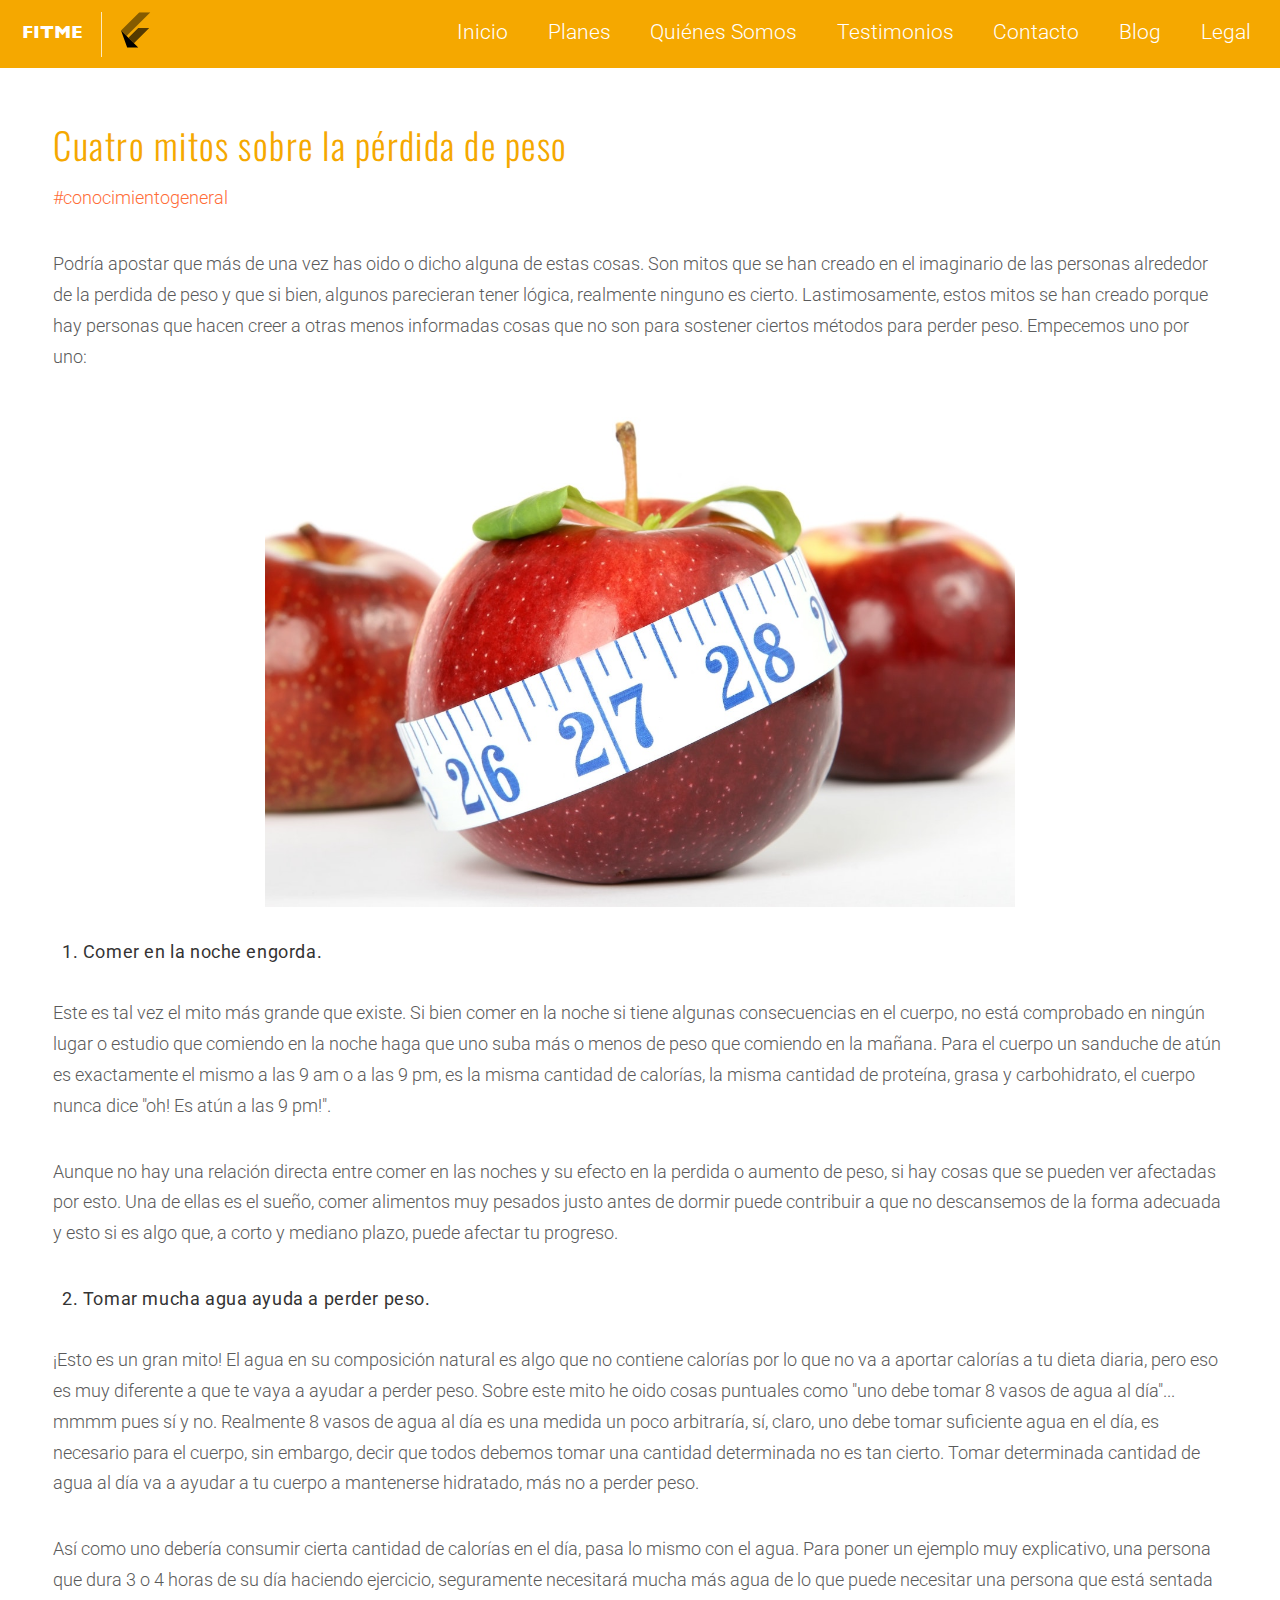
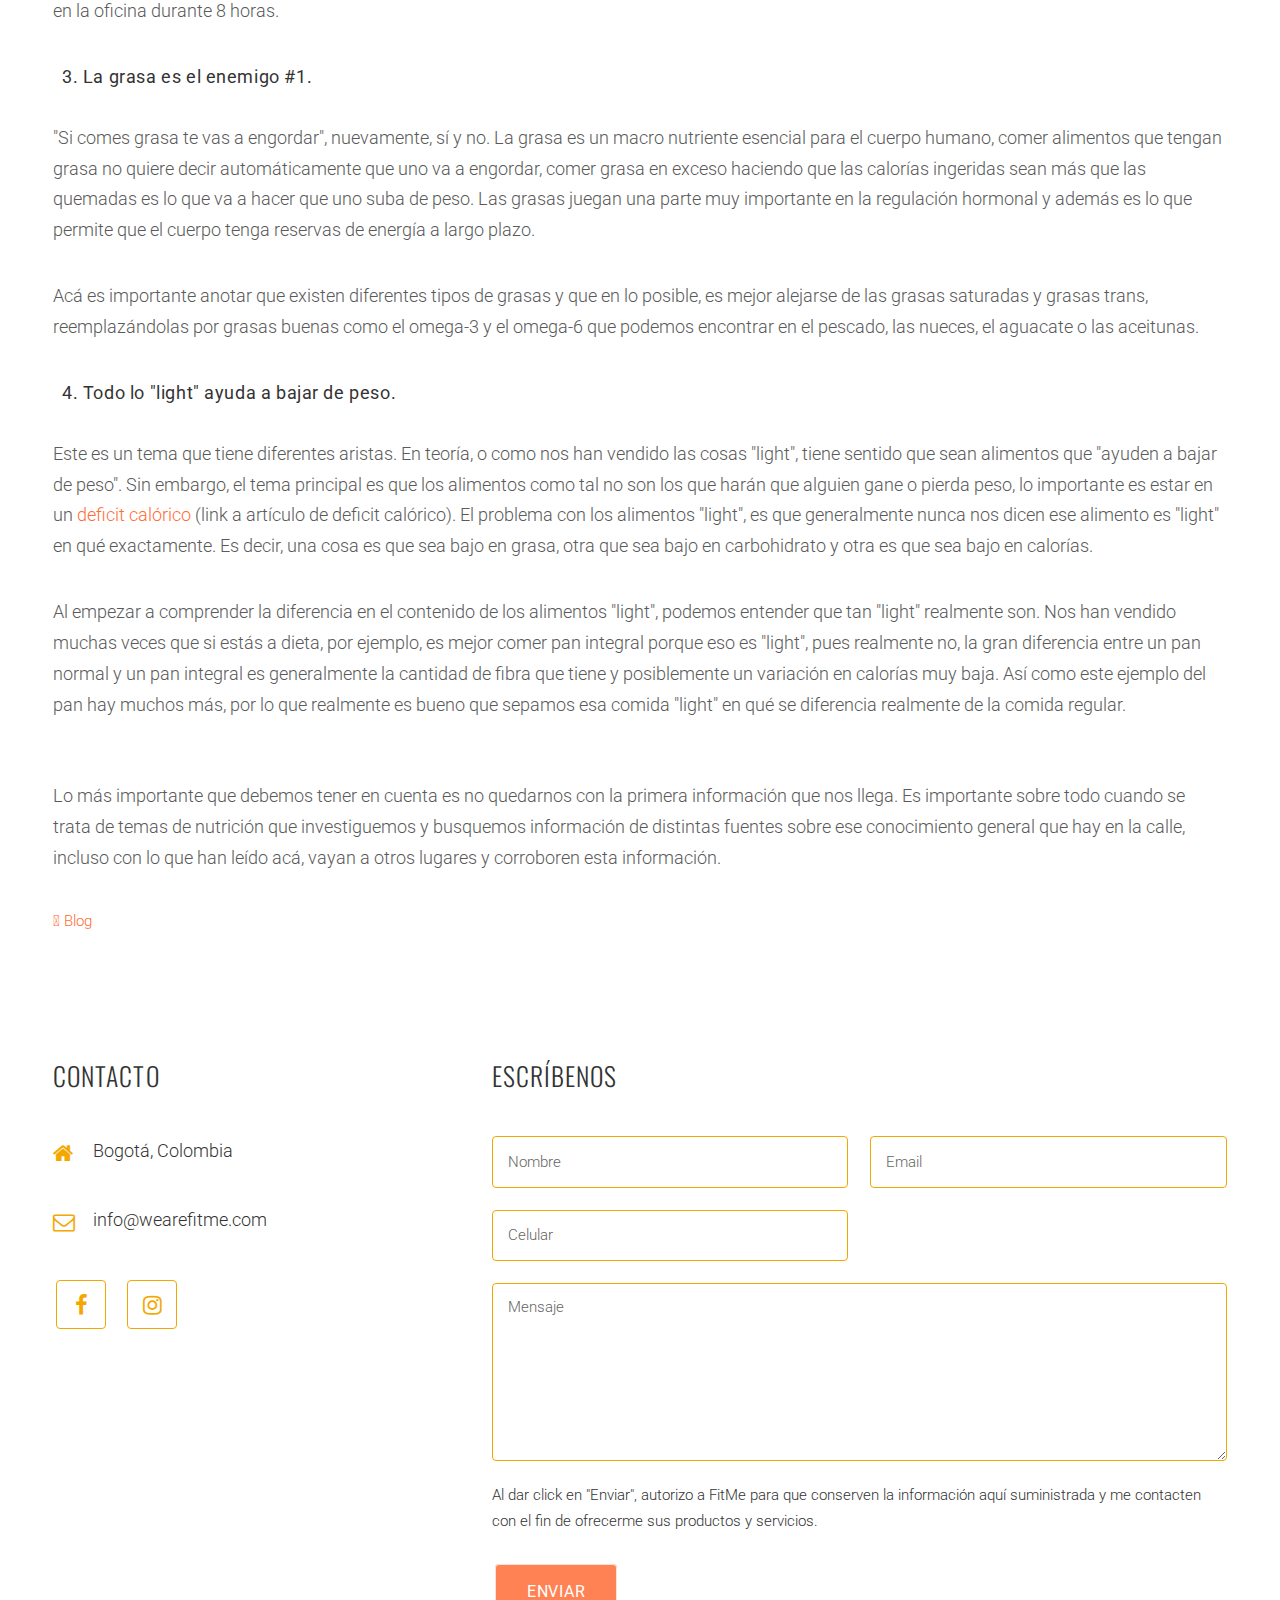
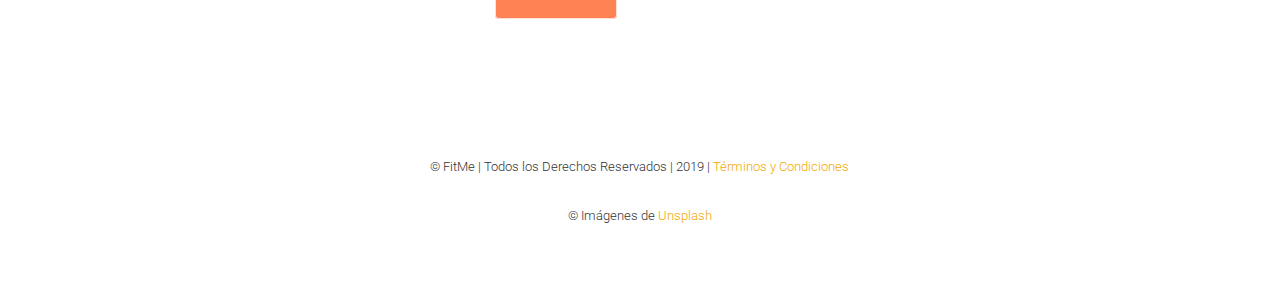
<file: cuatro-mitos-sobre-la-perdida-de-peso.html>
<!DOCTYPE HTML>
<!--
	Telemetry by Pixelarity
	pixelarity.com | hello@pixelarity.com
	License: pixelarity.com/license
-->
<html>
	<head>
		<!-- Global site tag (gtag.js) - Google Analytics -->
		<script async src="https://www.googletagmanager.com/gtag/js?id=UA-139302606-1"></script>
		<script>
		  window.dataLayer = window.dataLayer || [];
		  function gtag(){dataLayer.push(arguments);}
		  gtag('js', new Date());

		  gtag('config', 'UA-139302606-1');
		</script>

		<!-- Meta Tags -->
		<meta charset="utf-8" />
		<meta name="viewport" content="width=device-width, initial-scale=1, user-scalable=no" />
		<meta name="description" content="Con FitMe podrás aprender cómo balancear tu alimentación y ejercicio, logrando que, después de terminar el programa, puedas comer lo que tú quieras, sin restricciones y entendiendo los balances nutricionales para mantener un peso ideal.">
		<meta name="msapplication-TileColor" content="#da532c">
		<meta name="theme-color" content="#ffffff">

		<!-- Stylesheets -->
		<link rel="stylesheet" href="assets/css/main.css" />
		<link rel="stylesheet" href="https://use.fontawesome.com/releases/v5.8.0/css/all.css" integrity="sha384-Mmxa0mLqhmOeaE8vgOSbKacftZcsNYDjQzuCOm6D02luYSzBG8vpaOykv9lFQ51Y" crossorigin="anonymous">

		<!-- Favicon Tags -->
		<link rel="apple-touch-icon" sizes="180x180" href="./assets/favicon/apple-touch-icon.png">
		<link rel="icon" type="image/png" sizes="32x32" href="./assets/favicon/favicon-32x32.png">
		<link rel="icon" type="image/png" sizes="16x16" href="./assets/favicon/favicon-16x16.png">
		<link rel="manifest" href="./assets/favicon/site.webmanifest">
		<link rel="mask-icon" href="./assets/favicon/safari-pinned-tab.svg" color="#f5a800">
		<link rel="shortcut icon" href="./assets/favicon/favicon.ico">
		<meta name="msapplication-TileColor" content="#00a300">
		<meta name="msapplication-config" content="./assets/favicon/browserconfig.xml">
		<meta name="theme-color" content="#ffffff">

		<!-- Facebook -->
		<meta property="og:image" content="./assets/favicon/og-image.jpg">
		<meta property="og:image:height" content="1257">
		<meta property="og:image:width" content="2400">
		<meta property="og:description" content="Aprende cómo balancear tu alimentación y ejercicio, logrando que, después de terminar el programa, puedas comer lo que tú quieras, sin restricciones y entendiendo los balances nutricionales para mantener un peso ideal.">
		<meta property="og:title" content="FitMe">
		<meta property="og:url" content="http://www.wearefitme.com">

		<title>FitMe | Cuatro mitos sobre la pérdida de peso</title>

	</head>
	<body class="is-preload">

		<!-- Header -->
		<header id="header">

			<!-- Logo -->
				<div class="logo">
					<a href="index.html">FITME</a><span><img src="./images/logo-black.svg" alt="FitMe Logo" id="logo" class="fitme-logo-nav logo-black"></span>
				</div>

			<!-- Nav -->
				<nav id="nav">
					<ul>
						<li><a href="./index.html#banner">Inicio</a></li>
						<li><a href="./index.html#planes">Planes</a></li>
						<li><a href="./index.html#nosotros">Quiénes Somos</a></li>
						<li><a href="./index.html#testimonios">Testimonios</a></li>
						<li><a href="#footer">Contacto</a></li>
						<li><a href="./blog.html">Blog</a></li>
						<li><a href="./legales.html">Legal</a></li>
					</ul>
				</nav>

		</header>

		<!-- Main -->
			<section id="main" class="wrapper blog-post">
				<div class="inner">

					<header>
						<h1>Cuatro mitos sobre la pérdida de peso</h1>
						<p><a href="">#conocimientogeneral</a></p>
					</header>
					<p>Podría apostar que más de una vez has oido o dicho alguna de estas cosas. Son mitos que se han creado en el imaginario de las personas alrededor de la perdida de peso y que si bien, algunos parecieran tener lógica, realmente ninguno es cierto. Lastimosamente, estos mitos se han creado porque hay personas que hacen creer a otras menos informadas cosas que no son para sostener ciertos métodos para perder peso. Empecemos uno por uno:</p>
					<img src="./images/blog/blog-05.jpg" alt="Measuring tapes on white table" />
					<ul>
						<h3><li>1. Comer en la noche engorda.</li></h3>
					</ul>
					<p>Este es tal vez el mito más grande que existe. Si bien comer en la noche si tiene algunas consecuencias en el cuerpo, no está comprobado en ningún lugar o estudio que comiendo en la noche haga que uno suba más o menos de peso que comiendo en la mañana. Para el cuerpo un sanduche de atún es exactamente el mismo a las 9 am o a las 9 pm, es la misma cantidad de calorías, la misma cantidad de proteína, grasa y carbohidrato, el cuerpo nunca dice "oh! Es atún a las 9 pm!".</p>
					<p>Aunque no hay una relación directa entre comer en las noches y su efecto en la perdida o aumento de peso, si hay cosas que se pueden ver afectadas por esto. Una de ellas es el sueño, comer alimentos muy pesados justo antes de dormir puede contribuir a que no descansemos de la forma adecuada y esto si es algo que, a corto y mediano plazo, puede afectar tu progreso.</p>
					<ul>
						<h3><li>2. Tomar mucha agua ayuda a perder peso.</li></h3>
					</ul>
					<p>¡Esto es un gran mito! El agua en su composición natural es algo que no contiene calorías por lo que no va a aportar calorías a tu dieta diaria, pero eso es muy diferente a que te vaya a ayudar a perder peso. Sobre este mito he oido cosas puntuales como "uno debe tomar 8 vasos de agua al día"... mmmm pues sí y no. Realmente 8 vasos de agua al día es una medida un poco arbitraría, sí, claro, uno debe tomar suficiente agua en el día, es necesario para el cuerpo, sin embargo, decir que todos debemos tomar una cantidad determinada no es tan cierto. Tomar determinada cantidad de agua al día va a ayudar a tu cuerpo a mantenerse hidratado, más no a perder peso.</p>
					<p>Así como uno debería consumir cierta cantidad de calorías en el día, pasa lo mismo con el agua. Para poner un ejemplo muy explicativo, una persona que dura 3 o 4 horas de su día haciendo ejercicio, seguramente necesitará mucha más agua de lo que puede necesitar una persona que está sentada en la oficina durante 8 horas.</p>
					<ul>
						<h3><li>3. La grasa es el enemigo #1.</li></h3>
					</ul>
					<p>"Si comes grasa te vas a engordar", nuevamente, sí y no. La grasa es un macro nutriente esencial para el cuerpo humano, comer alimentos que tengan grasa no quiere decir automáticamente que uno va a engordar, comer grasa en exceso haciendo que las calorías ingeridas sean más que las quemadas es lo que va a hacer que uno suba de peso. Las grasas juegan una parte muy importante en la regulación hormonal y además es lo que permite que el cuerpo tenga reservas de energía a largo plazo.</p>
					<p>Acá es importante anotar que existen diferentes tipos de grasas y que en lo posible, es mejor alejarse de las grasas saturadas y grasas trans, reemplazándolas por grasas buenas como el omega-3 y el omega-6 que podemos encontrar en el pescado, las nueces, el aguacate o las aceitunas.</p>
					<ul>
						<h3><li>4. Todo lo "light" ayuda a bajar de peso.</li></h3>
					</ul>
					<p>Este es un tema que tiene diferentes aristas. En teoría, o como nos han vendido las cosas "light", tiene sentido que sean alimentos que "ayuden a bajar de peso". Sin embargo, el tema principal es que los alimentos como tal no son los que harán que alguien gane o pierda peso, lo importante es estar en un <a href="./tres-cosas-para-perder-de-peso-y-dos-que-no-deberias-hacer.html" target="_blank">deficit calórico</a>  (link a artículo de deficit calórico). El problema con los alimentos "light", es que generalmente nunca nos dicen ese alimento es "light" en qué exactamente. Es decir, una cosa es que sea bajo en grasa, otra que sea bajo en carbohidrato y otra es que sea bajo en calorías. </p>
					<p>Al empezar a comprender la diferencia en el contenido de los alimentos "light", podemos entender que tan "light" realmente son. Nos han vendido muchas veces que si estás a dieta, por ejemplo, es mejor comer pan integral porque eso es "light", pues realmente no, la gran diferencia entre un pan normal y un pan integral es generalmente la cantidad de fibra que tiene y posiblemente un variación en calorías muy baja. Así como este ejemplo del pan hay muchos más, por lo que realmente es bueno que sepamos esa comida "light" en qué se diferencia realmente de la comida regular.</p>
					<br>
					<p>Lo más importante que debemos tener en cuenta es no quedarnos con la primera información que nos llega. Es importante sobre todo cuando se trata de temas de nutrición que investiguemos y busquemos información de distintas fuentes sobre ese conocimiento general que hay en la calle, incluso con lo que han leído acá, vayan a otros lugares y corroboren esta información.</p>
					<a href="./blog.html"><i class="fas fa-arrow-left"></i> Blog</a>
				</div>
			</section>

		<!-- Footer -->
		<footer id="footer">
			<div class="inner">
				<div class="split style1">
					<div class="contact">
						<h2>CONTACTO</h2>
						<ul class="contact-icons">
							<li class="icon fa-home">Bogotá, Colombia</li>
							<li class="icon fa-envelope-o">info@wearefitme.com</li>
						</ul>
						<ul class="icons-bordered">
							<li><a class="icon fa-facebook" target="_blank" href="https://www.facebook.com/fitmeco/">
								<span class="label">Facebook</span>
							</a></li>
							<li><a class="icon fa-instagram" target="_blank" href="https://www.instagram.com/fit_me_co/">
								<span class="label">Instagram</span>
							</a></li>
						</ul>
					</div>
					<form action="https://formspree.io/colombiafitme@gmail.com" method="POST">
						<h2>ESCRÍBENOS</h2>
						<div class="fields">
							<div class="field half">
								<input name="name" id="name" placeholder="Nombre" type="text" required />
							</div>
							<div class="field half">
								<input name="email" id="email" placeholder="Email" type="email" required />
							</div>
							<div class="field half">
								<input name="mobile" id="mobile" placeholder="Celular" type="number" />
							</div>
							<div class="field">
								<textarea name="message" id="message" rows="6" placeholder="Mensaje"></textarea>
							</div>
							<div class="field">
								<p>Al dar click en "Enviar", autorizo a FitMe para que conserven la información aquí suministrada y me contacten con el fin de ofrecerme sus productos y servicios.</p>
							</div>
						</div>
						<ul class="actions">
							<li><input value="Enviar" class="button" type="submit" /></li>
						</ul>
					</form>
				</div>
				<div class="copyright">
					<p>&copy; FitMe | Todos los Derechos Reservados | 2019 | <a href="./legales.html">Términos y Condiciones</a></p>
					<p> &copy; Imágenes de <a href="https://unsplash.com/" target="_blank">Unsplash</a></p>
				</div>
			</div>
		</footer>

		<!-- Scripts -->
			<script src="assets/js/jquery.min.js"></script>
			<script src="assets/js/jquery.dropotron.min.js"></script>
			<script src="assets/js/jquery.scrollex.min.js"></script>
			<script src="assets/js/jquery.scrolly.min.js"></script>
			<script src="assets/js/jquery.selectorr.min.js"></script>
			<script src="assets/js/browser.min.js"></script>
			<script src="assets/js/breakpoints.min.js"></script>
			<script src="assets/js/util.js"></script>
			<script src="assets/js/main.js"></script>

	</body>
</html>
</file>
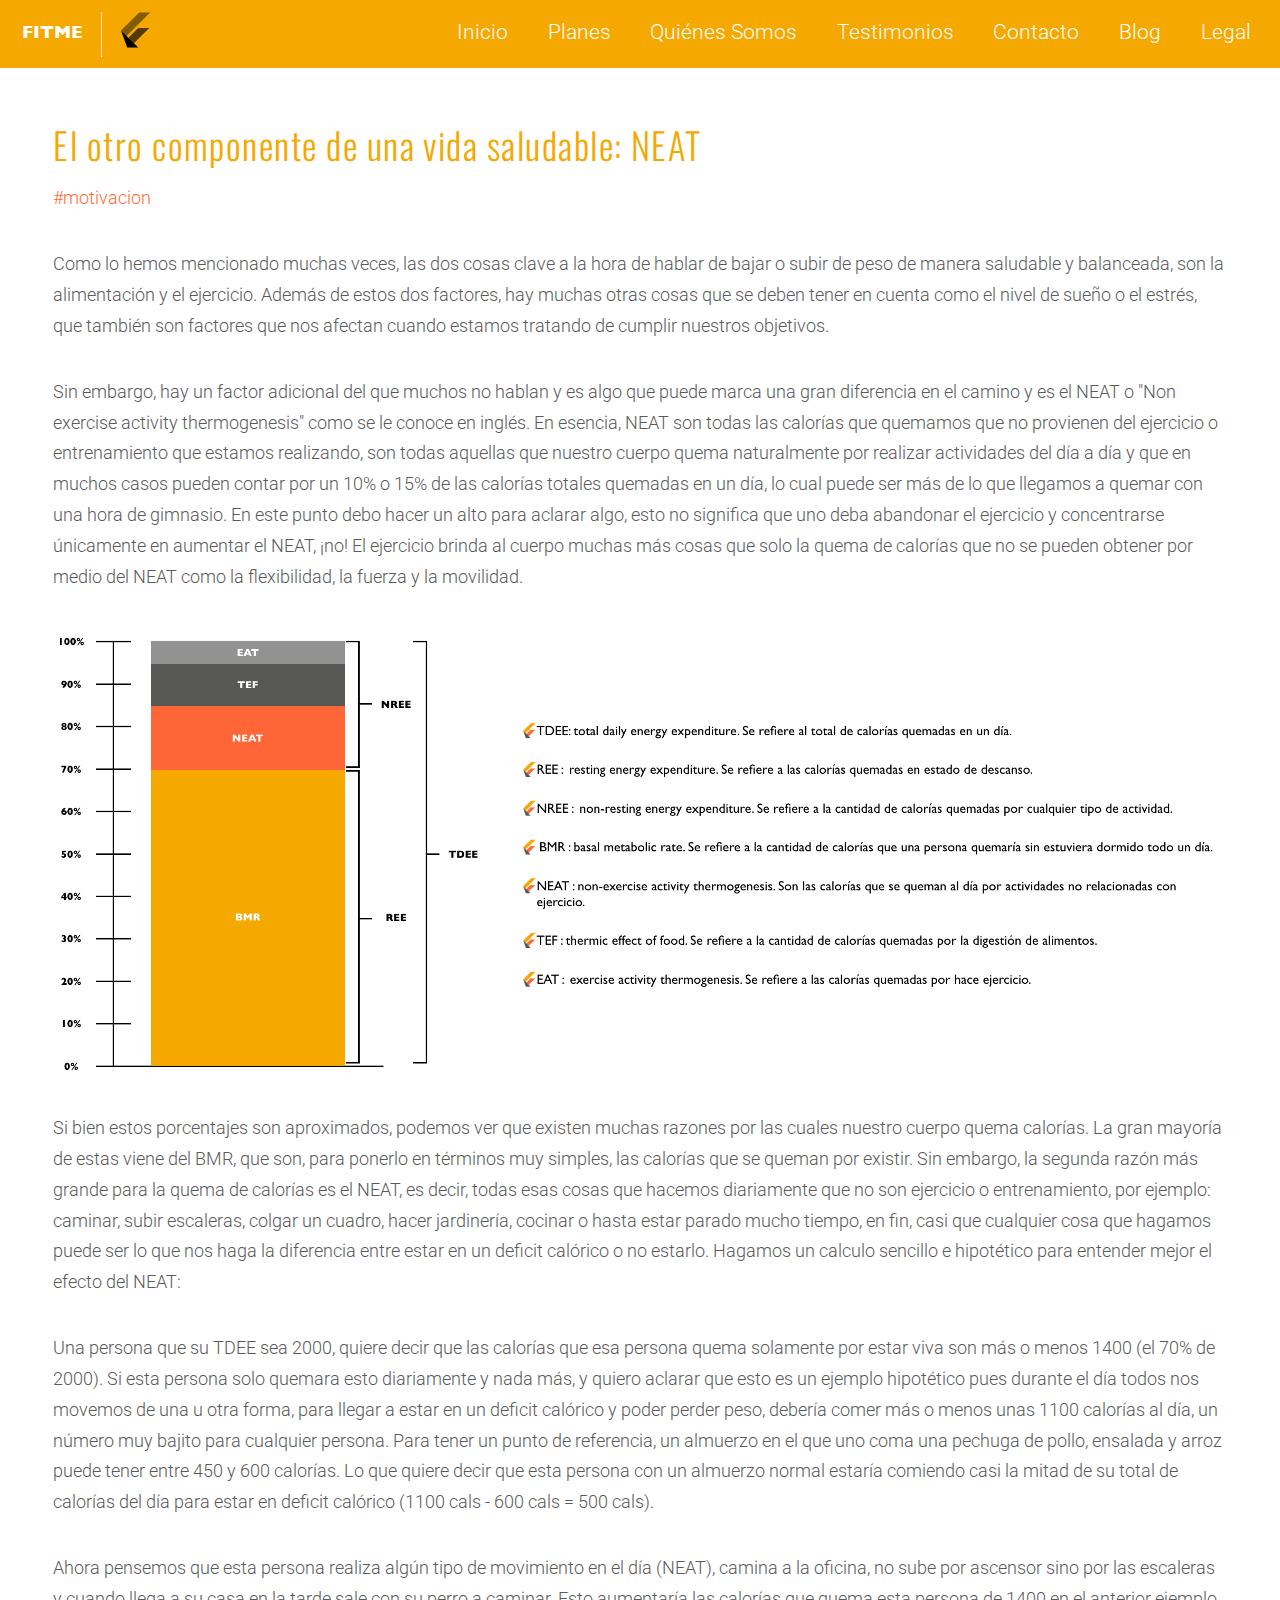
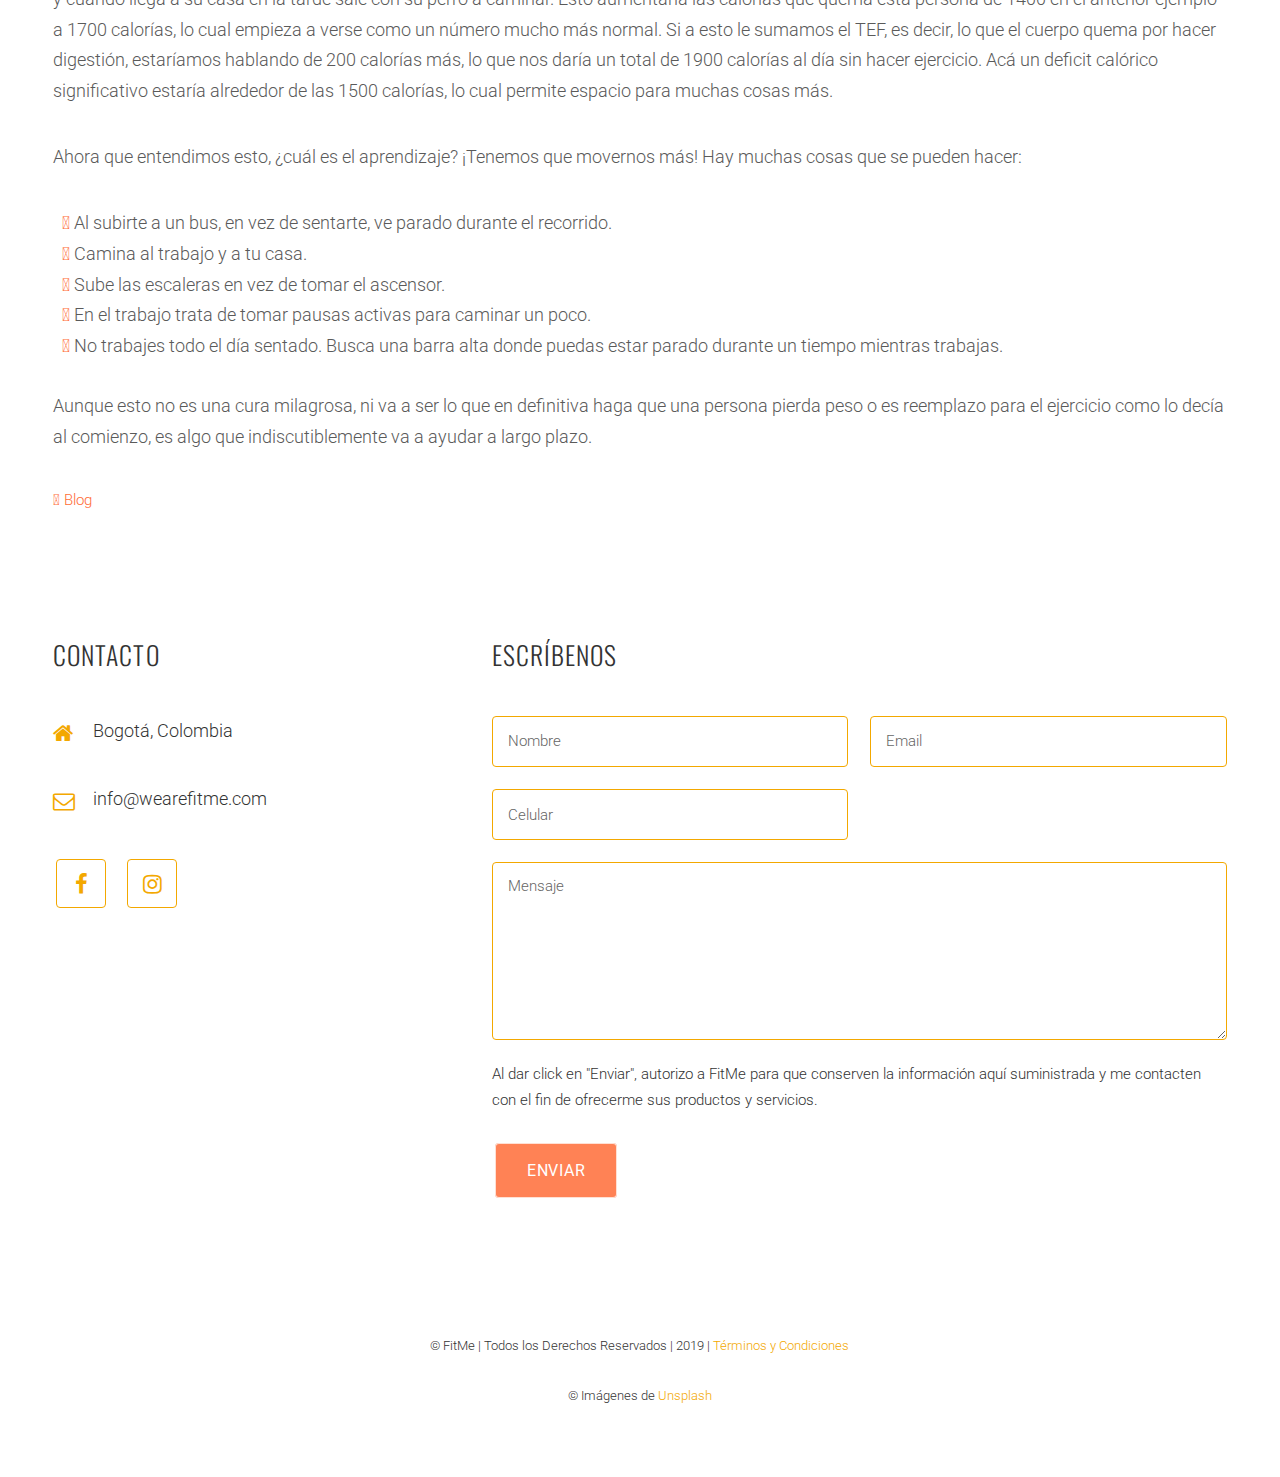
<file: el-otro-componente-de-una-vida-saludable-neat.html>
<!DOCTYPE HTML>
<!--
	Telemetry by Pixelarity
	pixelarity.com | hello@pixelarity.com
	License: pixelarity.com/license
-->
<html>
	<head>
		<!-- Global site tag (gtag.js) - Google Analytics -->
		<script async src="https://www.googletagmanager.com/gtag/js?id=UA-139302606-1"></script>
		<script>
		  window.dataLayer = window.dataLayer || [];
		  function gtag(){dataLayer.push(arguments);}
		  gtag('js', new Date());

		  gtag('config', 'UA-139302606-1');
		</script>

		<!-- Meta Tags -->
		<meta charset="utf-8" />
		<meta name="viewport" content="width=device-width, initial-scale=1, user-scalable=no" />
		<meta name="description" content="Con FitMe podrás aprender cómo balancear tu alimentación y ejercicio, logrando que, después de terminar el programa, puedas comer lo que tú quieras, sin restricciones y entendiendo los balances nutricionales para mantener un peso ideal.">
		<meta name="msapplication-TileColor" content="#da532c">
		<meta name="theme-color" content="#ffffff">

		<!-- Stylesheets -->
		<link rel="stylesheet" href="assets/css/main.css" />
		<link rel="stylesheet" href="https://use.fontawesome.com/releases/v5.8.0/css/all.css" integrity="sha384-Mmxa0mLqhmOeaE8vgOSbKacftZcsNYDjQzuCOm6D02luYSzBG8vpaOykv9lFQ51Y" crossorigin="anonymous">

		<!-- Favicon Tags -->
		<link rel="apple-touch-icon" sizes="180x180" href="./assets/favicon/apple-touch-icon.png">
		<link rel="icon" type="image/png" sizes="32x32" href="./assets/favicon/favicon-32x32.png">
		<link rel="icon" type="image/png" sizes="16x16" href="./assets/favicon/favicon-16x16.png">
		<link rel="manifest" href="./assets/favicon/site.webmanifest">
		<link rel="mask-icon" href="./assets/favicon/safari-pinned-tab.svg" color="#f5a800">
		<link rel="shortcut icon" href="./assets/favicon/favicon.ico">
		<meta name="msapplication-TileColor" content="#00a300">
		<meta name="msapplication-config" content="./assets/favicon/browserconfig.xml">
		<meta name="theme-color" content="#ffffff">

		<!-- Facebook -->
		<meta property="og:image" content="./assets/favicon/og-image.jpg">
		<meta property="og:image:height" content="1257">
		<meta property="og:image:width" content="2400">
		<meta property="og:description" content="Aprende cómo balancear tu alimentación y ejercicio, logrando que, después de terminar el programa, puedas comer lo que tú quieras, sin restricciones y entendiendo los balances nutricionales para mantener un peso ideal.">
		<meta property="og:title" content="FitMe">
		<meta property="og:url" content="http://www.wearefitme.com">

		<title>FitMe | El otro componente de una vida saludable: NEAT</title>

	</head>
	<body class="is-preload">

		<!-- Header -->
		<header id="header">

			<!-- Logo -->
				<div class="logo">
					<a href="index.html">FITME</a><span><img src="./images/logo-black.svg" alt="FitMe Logo" id="logo" class="fitme-logo-nav logo-black"></span>
				</div>

			<!-- Nav -->
				<nav id="nav">
					<ul>
						<li><a href="./index.html#banner">Inicio</a></li>
						<li><a href="./index.html#planes">Planes</a></li>
						<li><a href="./index.html#nosotros">Quiénes Somos</a></li>
						<li><a href="./index.html#testimonios">Testimonios</a></li>
						<li><a href="#footer">Contacto</a></li>
						<li><a href="./blog.html">Blog</a></li>
						<li><a href="./legales.html">Legal</a></li>
					</ul>
				</nav>

		</header>

		<!-- Main -->
			<section id="main" class="wrapper blog-post">
				<div class="inner blog-with-table">

					<header>
						<h1>El otro componente de una vida saludable: NEAT</h1>
						<p><a href="">#motivacion</a></p>
					</header>
					<p>Como lo hemos mencionado muchas veces, las dos cosas clave a la hora de hablar de bajar o subir de peso de manera saludable y balanceada, son la alimentación y el ejercicio. Además de estos dos factores, hay muchas otras cosas que se deben tener en cuenta como el nivel de sueño o el estrés, que también son factores que nos afectan cuando estamos tratando de cumplir nuestros objetivos. </p>
					<p>Sin embargo, hay un factor adicional del que muchos no hablan y es algo que puede marca una gran diferencia en el camino y es el NEAT o "Non exercise activity thermogenesis" como se le conoce en inglés. En esencia, NEAT son todas las calorías que quemamos que no provienen del ejercicio o entrenamiento que estamos realizando, son todas aquellas que nuestro cuerpo quema naturalmente por realizar actividades del día a día y que en muchos casos pueden contar por un 10% o 15% de las calorías totales quemadas en un día, lo cual puede ser más de lo que llegamos a quemar con una hora de gimnasio. En este punto debo hacer un alto para aclarar algo, esto no significa que uno deba abandonar el ejercicio y concentrarse únicamente en aumentar el NEAT, ¡no! El ejercicio brinda al cuerpo muchas más cosas que solo la quema de calorías que no se pueden obtener por medio del NEAT como la flexibilidad, la fuerza y la movilidad.</p>
					<img src="./images/blog/blog-08.png" alt="Analysis table" />
					<p>Si bien estos porcentajes son aproximados, podemos ver que existen muchas razones por las cuales nuestro cuerpo quema calorías. La gran mayoría de estas viene del BMR, que son, para ponerlo en términos muy simples, las calorías que se queman por existir. Sin embargo, la segunda razón más grande para la quema de calorías es el NEAT, es decir, todas esas cosas que hacemos diariamente que no son ejercicio o entrenamiento, por ejemplo: caminar, subir escaleras, colgar un cuadro, hacer jardinería, cocinar o hasta estar parado mucho tiempo, en fin, casi que cualquier cosa que hagamos puede ser lo que nos haga la diferencia entre estar en un deficit calórico o no estarlo.  Hagamos un calculo sencillo e hipotético para entender mejor el efecto del NEAT:</p>
					<p>Una persona que su TDEE sea 2000, quiere decir que las calorías que esa persona quema solamente por estar viva son más o menos 1400 (el 70% de 2000). Si esta persona solo quemara esto diariamente y nada más, y quiero aclarar que esto es un ejemplo hipotético pues durante el día todos nos movemos de una u otra forma, para llegar a estar en un deficit calórico y poder perder peso, debería comer más o menos unas 1100 calorías al día, un número muy bajito para cualquier persona. Para tener un punto de referencia, un almuerzo en el que uno coma una pechuga de pollo, ensalada y arroz puede tener entre 450 y 600 calorías. Lo que quiere decir que esta persona con un almuerzo normal estaría comiendo casi la mitad de su total de calorías del día para estar en deficit calórico (1100 cals - 600 cals = 500 cals).</p>
					<p>Ahora pensemos que esta persona realiza algún tipo de movimiento en el día (NEAT), camina a la oficina, no sube por ascensor sino por las escaleras y cuando llega a su casa en la tarde sale con su perro a caminar. Esto aumentaría las calorías que quema esta persona de 1400 en el anterior ejemplo a 1700 calorías, lo cual empieza a verse como un número mucho más normal. Si a esto le sumamos el TEF, es decir, lo que el cuerpo quema por hacer digestión, estaríamos hablando de 200 calorías más, lo que nos daría un total de 1900 calorías al día sin hacer ejercicio. Acá un deficit calórico significativo estaría alrededor de las 1500 calorías, lo cual permite espacio para muchas cosas más.</p>
					<p>Ahora que entendimos esto, ¿cuál es el aprendizaje? ¡Tenemos que movernos más! Hay muchas cosas que se pueden hacer:</p>
					<ul>
						<li><i class="fas fa-angle-double-right"></i> Al subirte a un bus, en vez de sentarte, ve parado durante el recorrido.</li>
						<li><i class="fas fa-angle-double-right"></i> Camina al trabajo y a tu casa.</li>
						<li><i class="fas fa-angle-double-right"></i> Sube las escaleras en vez de tomar el ascensor.</li>
						<li><i class="fas fa-angle-double-right"></i> En el trabajo trata de tomar pausas activas para caminar un poco.</li>
						<li><i class="fas fa-angle-double-right"></i> No trabajes todo el día sentado. Busca una barra alta donde puedas estar parado durante un tiempo mientras trabajas.</li>
					</ul>
					<p>Aunque esto no es una cura milagrosa, ni va a ser lo que en definitiva haga que una persona pierda peso o es reemplazo para el ejercicio como lo decía al comienzo, es algo que indiscutiblemente va a ayudar a largo plazo.</p>
					<a href="./blog.html"><i class="fas fa-arrow-left"></i> Blog</a>
				</div>
			</section>

		<!-- Footer -->
		<footer id="footer">
			<div class="inner">
				<div class="split style1">
					<div class="contact">
						<h2>CONTACTO</h2>
						<ul class="contact-icons">
							<li class="icon fa-home">Bogotá, Colombia</li>
							<li class="icon fa-envelope-o">info@wearefitme.com</li>
						</ul>
						<ul class="icons-bordered">
							<li><a class="icon fa-facebook" target="_blank" href="https://www.facebook.com/fitmeco/">
								<span class="label">Facebook</span>
							</a></li>
							<li><a class="icon fa-instagram" target="_blank" href="https://www.instagram.com/fit_me_co/">
								<span class="label">Instagram</span>
							</a></li>
						</ul>
					</div>
					<form action="https://formspree.io/colombiafitme@gmail.com" method="POST">
						<h2>ESCRÍBENOS</h2>
						<div class="fields">
							<div class="field half">
								<input name="name" id="name" placeholder="Nombre" type="text" required />
							</div>
							<div class="field half">
								<input name="email" id="email" placeholder="Email" type="email" required />
							</div>
							<div class="field half">
								<input name="mobile" id="mobile" placeholder="Celular" type="number" />
							</div>
							<div class="field">
								<textarea name="message" id="message" rows="6" placeholder="Mensaje"></textarea>
							</div>
							<div class="field">
								<p>Al dar click en "Enviar", autorizo a FitMe para que conserven la información aquí suministrada y me contacten con el fin de ofrecerme sus productos y servicios.</p>
							</div>
						</div>
						<ul class="actions">
							<li><input value="Enviar" class="button" type="submit" /></li>
						</ul>
					</form>
				</div>
				<div class="copyright">
					<p>&copy; FitMe | Todos los Derechos Reservados | 2019 | <a href="./legales.html">Términos y Condiciones</a></p>
					<p> &copy; Imágenes de <a href="https://unsplash.com/" target="_blank">Unsplash</a></p>
				</div>
			</div>
		</footer>

		<!-- Scripts -->
			<script src="assets/js/jquery.min.js"></script>
			<script src="assets/js/jquery.dropotron.min.js"></script>
			<script src="assets/js/jquery.scrollex.min.js"></script>
			<script src="assets/js/jquery.scrolly.min.js"></script>
			<script src="assets/js/jquery.selectorr.min.js"></script>
			<script src="assets/js/browser.min.js"></script>
			<script src="assets/js/breakpoints.min.js"></script>
			<script src="assets/js/util.js"></script>
			<script src="assets/js/main.js"></script>

	</body>
</html>
</file>
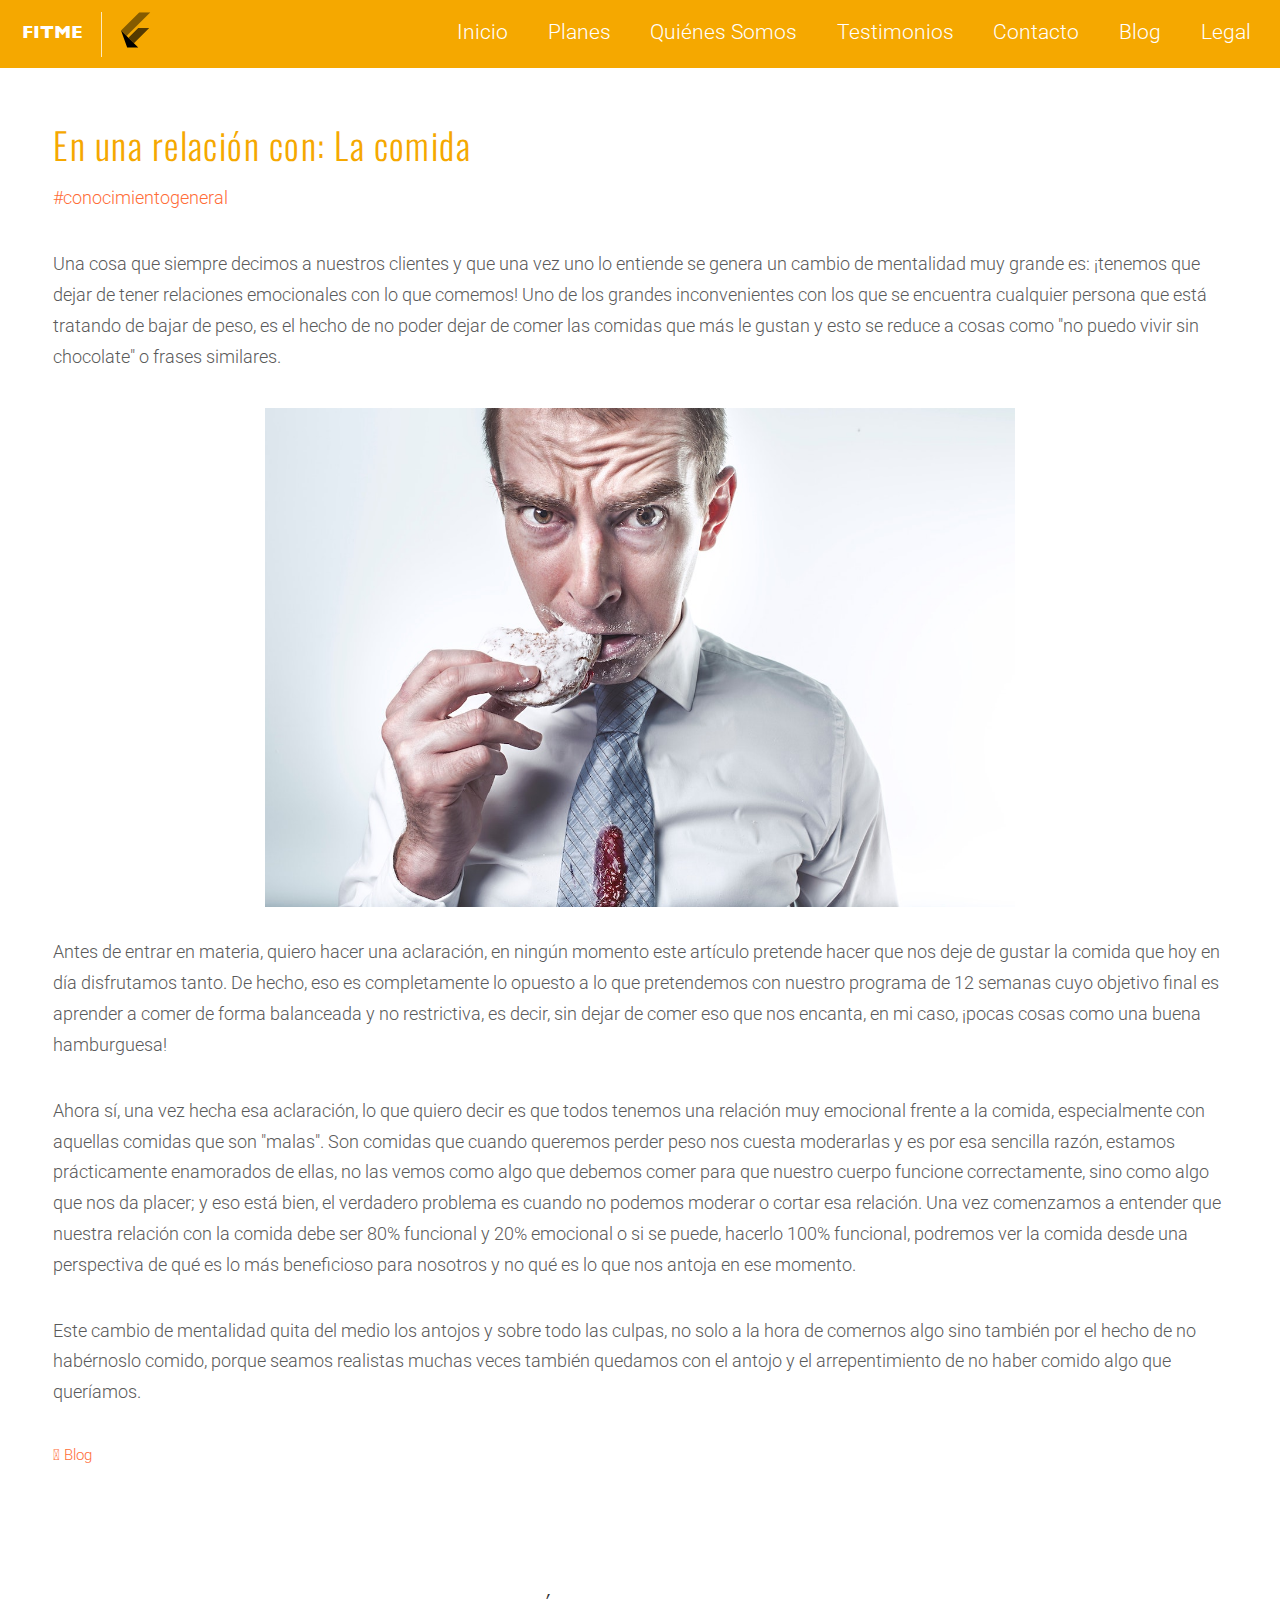
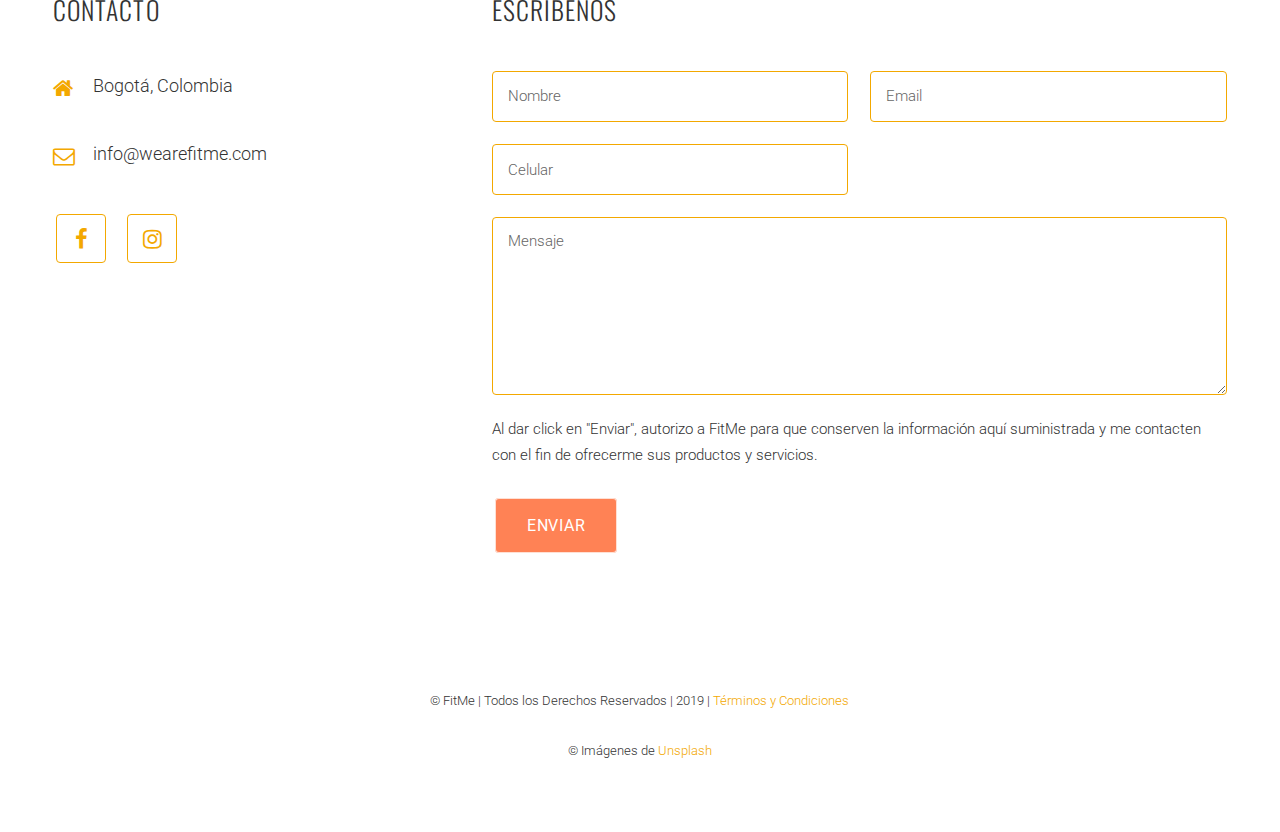
<file: en-una-relacion-con-la-comida.html>
<!DOCTYPE HTML>
<!--
	Telemetry by Pixelarity
	pixelarity.com | hello@pixelarity.com
	License: pixelarity.com/license
-->
<html>
	<head>
		<!-- Global site tag (gtag.js) - Google Analytics -->
		<script async src="https://www.googletagmanager.com/gtag/js?id=UA-139302606-1"></script>
		<script>
		  window.dataLayer = window.dataLayer || [];
		  function gtag(){dataLayer.push(arguments);}
		  gtag('js', new Date());

		  gtag('config', 'UA-139302606-1');
		</script>

		<!-- Meta Tags -->
		<meta charset="utf-8" />
		<meta name="viewport" content="width=device-width, initial-scale=1, user-scalable=no" />
		<meta name="description" content="Con FitMe podrás aprender cómo balancear tu alimentación y ejercicio, logrando que, después de terminar el programa, puedas comer lo que tú quieras, sin restricciones y entendiendo los balances nutricionales para mantener un peso ideal.">
		<meta name="msapplication-TileColor" content="#da532c">
		<meta name="theme-color" content="#ffffff">

		<!-- Stylesheets -->
		<link rel="stylesheet" href="assets/css/main.css" />
		<link rel="stylesheet" href="https://use.fontawesome.com/releases/v5.8.0/css/all.css" integrity="sha384-Mmxa0mLqhmOeaE8vgOSbKacftZcsNYDjQzuCOm6D02luYSzBG8vpaOykv9lFQ51Y" crossorigin="anonymous">

		<!-- Favicon Tags -->
		<link rel="apple-touch-icon" sizes="180x180" href="./assets/favicon/apple-touch-icon.png">
		<link rel="icon" type="image/png" sizes="32x32" href="./assets/favicon/favicon-32x32.png">
		<link rel="icon" type="image/png" sizes="16x16" href="./assets/favicon/favicon-16x16.png">
		<link rel="manifest" href="./assets/favicon/site.webmanifest">
		<link rel="mask-icon" href="./assets/favicon/safari-pinned-tab.svg" color="#f5a800">
		<link rel="shortcut icon" href="./assets/favicon/favicon.ico">
		<meta name="msapplication-TileColor" content="#00a300">
		<meta name="msapplication-config" content="./assets/favicon/browserconfig.xml">
		<meta name="theme-color" content="#ffffff">

		<!-- Facebook -->
		<meta property="og:image" content="./assets/favicon/og-image.jpg">
		<meta property="og:image:height" content="1257">
		<meta property="og:image:width" content="2400">
		<meta property="og:description" content="Aprende cómo balancear tu alimentación y ejercicio, logrando que, después de terminar el programa, puedas comer lo que tú quieras, sin restricciones y entendiendo los balances nutricionales para mantener un peso ideal.">
		<meta property="og:title" content="FitMe">
		<meta property="og:url" content="http://www.wearefitme.com">

		<title>FitMe | En una relación con: La comida</title>

	</head>
	<body class="is-preload">

		<!-- Header -->
		<header id="header">

			<!-- Logo -->
				<div class="logo">
					<a href="index.html">FITME</a><span><img src="./images/logo-black.svg" alt="FitMe Logo" id="logo" class="fitme-logo-nav logo-black"></span>
				</div>

			<!-- Nav -->
				<nav id="nav">
					<ul>
						<li><a href="./index.html#banner">Inicio</a></li>
						<li><a href="./index.html#planes">Planes</a></li>
						<li><a href="./index.html#nosotros">Quiénes Somos</a></li>
						<li><a href="./index.html#testimonios">Testimonios</a></li>
						<li><a href="#footer">Contacto</a></li>
						<li><a href="./blog.html">Blog</a></li>
						<li><a href="./legales.html">Legal</a></li>
					</ul>
				</nav>

		</header>

		<!-- Main -->
			<section id="main" class="wrapper blog-post">
				<div class="inner">

					<header>
						<h1>En una relación con: La comida</h1>
						<p><a href="">#conocimientogeneral</a></p>
					</header>
					<p>Una cosa que siempre decimos a nuestros clientes y que una vez uno lo entiende se genera un cambio de mentalidad muy grande es: ¡tenemos que dejar de tener relaciones emocionales con lo que comemos! Uno de los grandes inconvenientes con los que se encuentra cualquier persona que está tratando de bajar de peso, es el hecho de no poder dejar de comer las comidas que más le gustan y esto se reduce a cosas como "no puedo vivir sin chocolate" o frases similares.</p>
					<img src="./images/blog/blog-07.jpg" alt="Overblown head of man whilst eating" />
					<p>Antes de entrar en materia, quiero hacer una aclaración, en ningún momento este artículo pretende hacer que nos deje de gustar la comida que hoy en día disfrutamos tanto. De hecho, eso es completamente lo opuesto a lo que pretendemos con nuestro programa de 12 semanas cuyo objetivo final es aprender a comer de forma balanceada y no restrictiva, es decir, sin dejar de comer eso que nos encanta, en mi caso, ¡pocas cosas como una buena hamburguesa!</p>
					<p>Ahora sí, una vez hecha esa aclaración, lo que quiero decir es que todos tenemos una relación muy emocional frente a la comida, especialmente con aquellas comidas que son "malas". Son comidas que cuando queremos perder peso nos cuesta moderarlas y es por esa sencilla razón, estamos prácticamente enamorados de ellas, no las vemos como algo que debemos comer para que nuestro cuerpo funcione correctamente, sino como algo que nos da placer; y eso está bien, el verdadero problema es cuando no podemos moderar o cortar esa relación. Una vez comenzamos a entender que nuestra relación con la comida debe ser 80% funcional y 20% emocional o si se puede, hacerlo 100% funcional, podremos ver la comida desde una perspectiva de qué es lo más beneficioso para nosotros y no qué es lo que nos antoja en ese momento. </p>
					<p>Este cambio de mentalidad quita del medio los antojos y sobre todo las culpas, no solo a la hora de comernos algo sino también por el hecho de no habérnoslo comido, porque seamos realistas muchas veces también quedamos con el antojo y el arrepentimiento de no haber comido algo que queríamos.</p>
					<a href="./blog.html"><i class="fas fa-arrow-left"></i> Blog</a>
				</div>
			</section>

		<!-- Footer -->
		<footer id="footer">
			<div class="inner">
				<div class="split style1">
					<div class="contact">
						<h2>CONTACTO</h2>
						<ul class="contact-icons">
							<li class="icon fa-home">Bogotá, Colombia</li>
							<li class="icon fa-envelope-o">info@wearefitme.com</li>
						</ul>
						<ul class="icons-bordered">
							<li><a class="icon fa-facebook" target="_blank" href="https://www.facebook.com/fitmeco/">
								<span class="label">Facebook</span>
							</a></li>
							<li><a class="icon fa-instagram" target="_blank" href="https://www.instagram.com/fit_me_co/">
								<span class="label">Instagram</span>
							</a></li>
						</ul>
					</div>
					<form action="https://formspree.io/colombiafitme@gmail.com" method="POST">
						<h2>ESCRÍBENOS</h2>
						<div class="fields">
							<div class="field half">
								<input name="name" id="name" placeholder="Nombre" type="text" required />
							</div>
							<div class="field half">
								<input name="email" id="email" placeholder="Email" type="email" required />
							</div>
							<div class="field half">
								<input name="mobile" id="mobile" placeholder="Celular" type="number" />
							</div>
							<div class="field">
								<textarea name="message" id="message" rows="6" placeholder="Mensaje"></textarea>
							</div>
							<div class="field">
								<p>Al dar click en "Enviar", autorizo a FitMe para que conserven la información aquí suministrada y me contacten con el fin de ofrecerme sus productos y servicios.</p>
							</div>
						</div>
						<ul class="actions">
							<li><input value="Enviar" class="button" type="submit" /></li>
						</ul>
					</form>
				</div>
				<div class="copyright">
					<p>&copy; FitMe | Todos los Derechos Reservados | 2019 | <a href="./legales.html">Términos y Condiciones</a></p>
					<p> &copy; Imágenes de <a href="https://unsplash.com/" target="_blank">Unsplash</a></p>
				</div>
			</div>
		</footer>

		<!-- Scripts -->
			<script src="assets/js/jquery.min.js"></script>
			<script src="assets/js/jquery.dropotron.min.js"></script>
			<script src="assets/js/jquery.scrollex.min.js"></script>
			<script src="assets/js/jquery.scrolly.min.js"></script>
			<script src="assets/js/jquery.selectorr.min.js"></script>
			<script src="assets/js/browser.min.js"></script>
			<script src="assets/js/breakpoints.min.js"></script>
			<script src="assets/js/util.js"></script>
			<script src="assets/js/main.js"></script>

	</body>
</html>
</file>
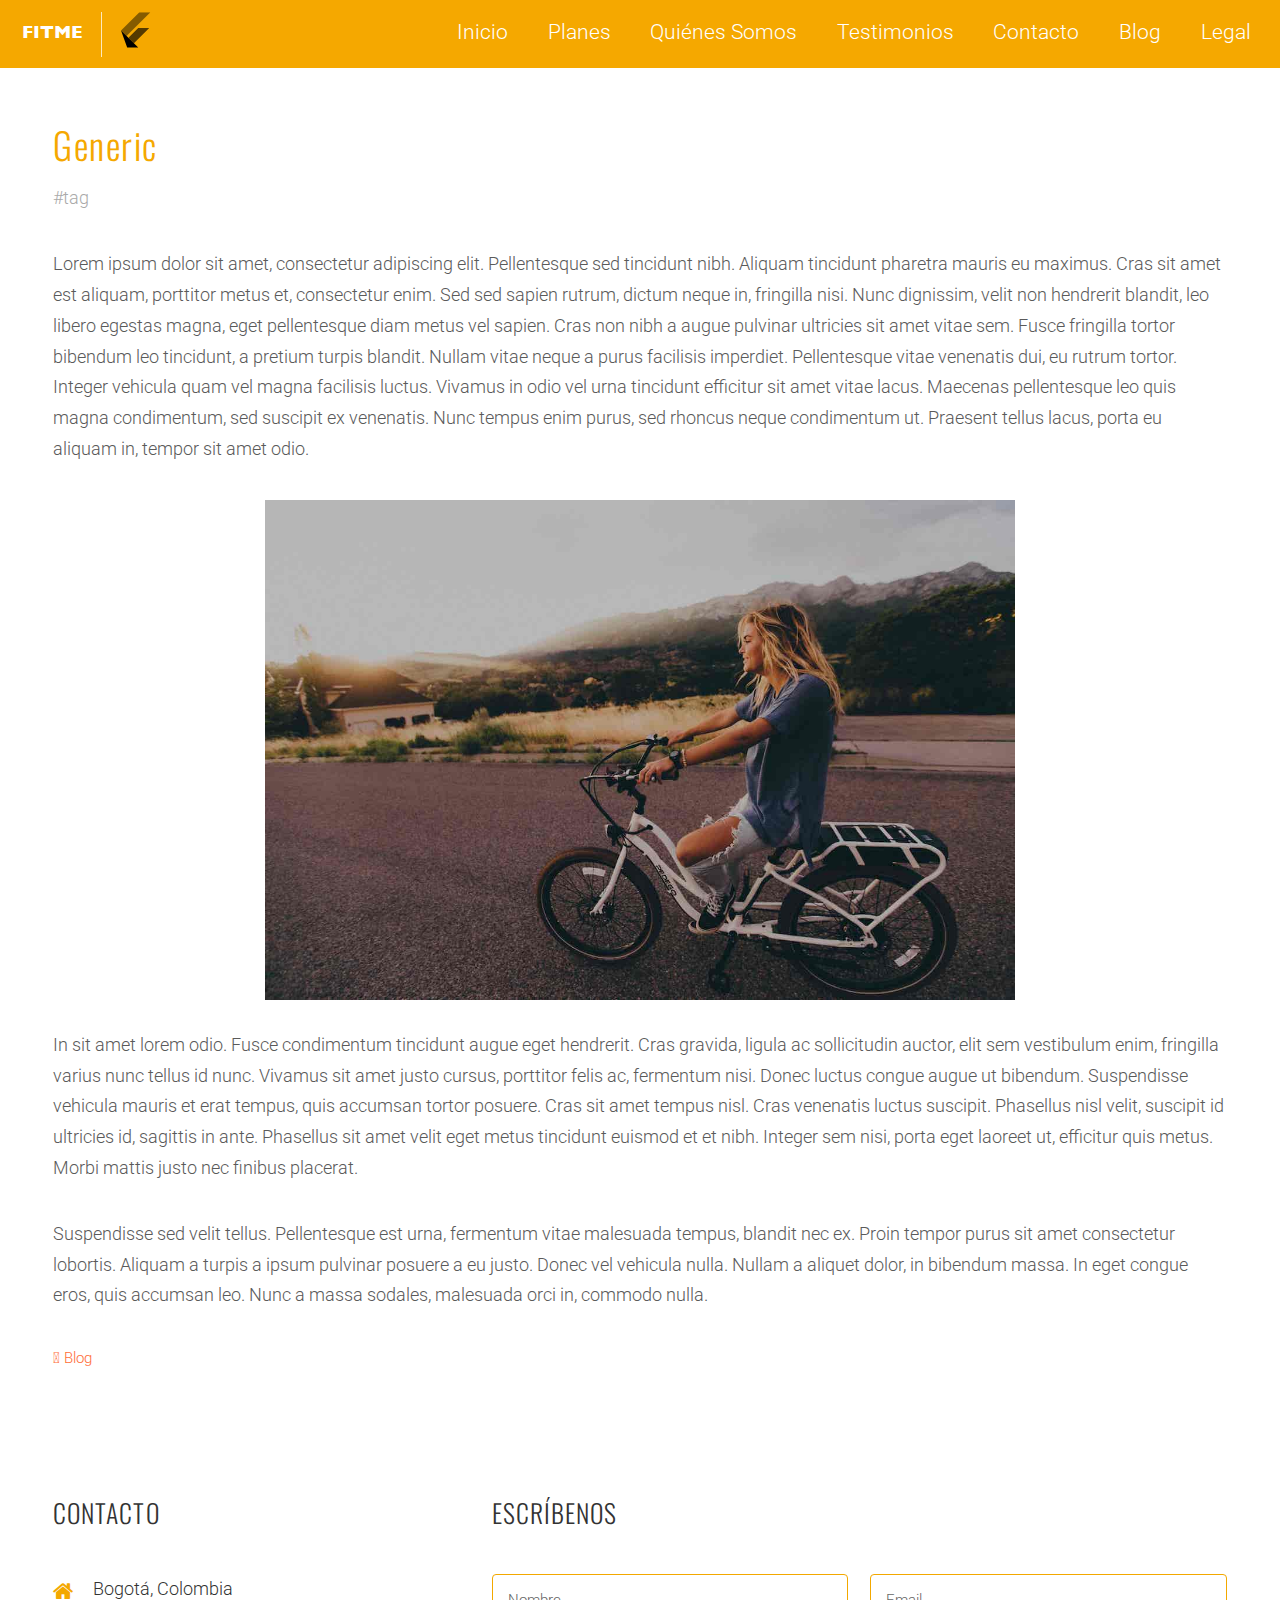
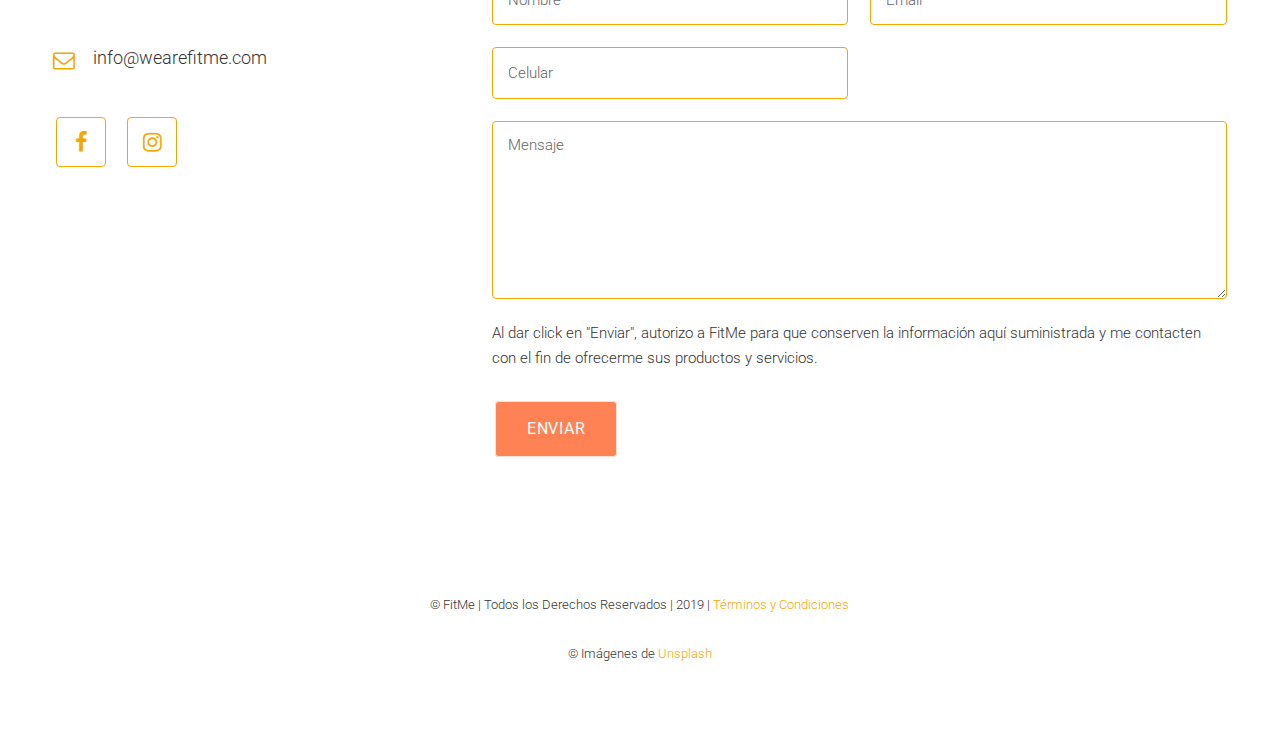
<file: generic.html>
<!DOCTYPE HTML>
<!--
	Telemetry by Pixelarity
	pixelarity.com | hello@pixelarity.com
	License: pixelarity.com/license
-->
<html>
	<head>
		<!-- Global site tag (gtag.js) - Google Analytics -->
		<script async src="https://www.googletagmanager.com/gtag/js?id=UA-139302606-1"></script>
		<script>
		  window.dataLayer = window.dataLayer || [];
		  function gtag(){dataLayer.push(arguments);}
		  gtag('js', new Date());

		  gtag('config', 'UA-139302606-1');
		</script>

		<!-- Meta Tags -->
		<meta charset="utf-8" />
		<meta name="viewport" content="width=device-width, initial-scale=1, user-scalable=no" />
		<meta name="description" content="Con FitMe podrás aprender cómo balancear tu alimentación y ejercicio, logrando que, después de terminar el programa, puedas comer lo que tú quieras, sin restricciones y entendiendo los balances nutricionales para mantener un peso ideal.">
		<meta name="msapplication-TileColor" content="#da532c">
		<meta name="theme-color" content="#ffffff">

		<!-- Stylesheets -->
		<link rel="stylesheet" href="assets/css/main.css" />
		<link rel="stylesheet" href="https://use.fontawesome.com/releases/v5.8.0/css/all.css" integrity="sha384-Mmxa0mLqhmOeaE8vgOSbKacftZcsNYDjQzuCOm6D02luYSzBG8vpaOykv9lFQ51Y" crossorigin="anonymous">

		<!-- Favicon Tags -->
		<link rel="apple-touch-icon" sizes="180x180" href="./assets/favicon/apple-touch-icon.png">
		<link rel="icon" type="image/png" sizes="32x32" href="./assets/favicon/favicon-32x32.png">
		<link rel="icon" type="image/png" sizes="16x16" href="./assets/favicon/favicon-16x16.png">
		<link rel="manifest" href="./assets/favicon/site.webmanifest">
		<link rel="mask-icon" href="./assets/favicon/safari-pinned-tab.svg" color="#f5a800">
		<link rel="shortcut icon" href="./assets/favicon/favicon.ico">
		<meta name="msapplication-TileColor" content="#00a300">
		<meta name="msapplication-config" content="./assets/favicon/browserconfig.xml">
		<meta name="theme-color" content="#ffffff">

		<!-- Facebook -->
		<meta property="og:image" content="./assets/favicon/og-image.jpg">
		<meta property="og:image:height" content="1257">
		<meta property="og:image:width" content="2400">
		<meta property="og:description" content="Aprende cómo balancear tu alimentación y ejercicio, logrando que, después de terminar el programa, puedas comer lo que tú quieras, sin restricciones y entendiendo los balances nutricionales para mantener un peso ideal.">
		<meta property="og:title" content="FitMe">
		<meta property="og:url" content="http://www.wearefitme.com">

		<title>FitMe</title>

	</head>
	<body class="is-preload">

		<!-- Header -->
		<header id="header">

			<!-- Logo -->
				<div class="logo">
					<a href="index.html">FITME</a><span><img src="./images/logo-black.svg" alt="FitMe Logo" id="logo" class="fitme-logo-nav logo-black"></span>
				</div>

			<!-- Nav -->
				<nav id="nav">
					<ul>
						<li><a href="./index.html#banner">Inicio</a></li>
						<li><a href="./index.html#planes">Planes</a></li>
						<li><a href="./index.html#nosotros">Quiénes Somos</a></li>
						<li><a href="./index.html#testimonios">Testimonios</a></li>
						<li><a href="#footer">Contacto</a></li>
						<li><a href="./blog.html">Blog</a></li>
						<li><a href="./legales.html">Legal</a></li>
					</ul>
				</nav>

		</header>

		<!-- Main -->
			<section id="main" class="wrapper blog-post">
				<div class="inner">

					<header>
						<h1>Generic</h1>
						<p>#tag</p>
					</header>
					<p>Lorem ipsum dolor sit amet, consectetur adipiscing elit. Pellentesque sed tincidunt nibh. Aliquam tincidunt pharetra mauris eu maximus. Cras sit amet est aliquam, porttitor metus et, consectetur enim. Sed sed sapien rutrum, dictum neque in, fringilla nisi. Nunc dignissim, velit non hendrerit blandit, leo libero egestas magna, eget pellentesque diam metus vel sapien. Cras non nibh a augue pulvinar ultricies sit amet vitae sem. Fusce fringilla tortor bibendum leo tincidunt, a pretium turpis blandit. Nullam vitae neque a purus facilisis imperdiet. Pellentesque vitae venenatis dui, eu rutrum tortor. Integer vehicula quam vel magna facilisis luctus. Vivamus in odio vel urna tincidunt efficitur sit amet vitae lacus. Maecenas pellentesque leo quis magna condimentum, sed suscipit ex venenatis. Nunc tempus enim purus, sed rhoncus neque condimentum ut. Praesent tellus lacus, porta eu aliquam in, tempor sit amet odio.</p>
					<a href="#" class="image main"><img src="./images/pic03.jpg" alt="" /></a>
					<p>In sit amet lorem odio. Fusce condimentum tincidunt augue eget hendrerit. Cras gravida, ligula ac sollicitudin auctor, elit sem vestibulum enim, fringilla varius nunc tellus id nunc. Vivamus sit amet justo cursus, porttitor felis ac, fermentum nisi. Donec luctus congue augue ut bibendum. Suspendisse vehicula mauris et erat tempus, quis accumsan tortor posuere. Cras sit amet tempus nisl. Cras venenatis luctus suscipit. Phasellus nisl velit, suscipit id ultricies id, sagittis in ante. Phasellus sit amet velit eget metus tincidunt euismod et et nibh. Integer sem nisi, porta eget laoreet ut, efficitur quis metus. Morbi mattis justo nec finibus placerat.</p>
					<p>Suspendisse sed velit tellus. Pellentesque est urna, fermentum vitae malesuada tempus, blandit nec ex. Proin tempor purus sit amet consectetur lobortis. Aliquam a turpis a ipsum pulvinar posuere a eu justo. Donec vel vehicula nulla. Nullam a aliquet dolor, in bibendum massa. In eget congue eros, quis accumsan leo. Nunc a massa sodales, malesuada orci in, commodo nulla.</p>
					<a href="./blog.html"><i class="fas fa-arrow-left"></i> Blog</a>
				</div>
			</section>

		<!-- Footer -->
		<footer id="footer">
			<div class="inner">
				<div class="split style1">
					<div class="contact">
						<h2>CONTACTO</h2>
						<ul class="contact-icons">
							<li class="icon fa-home">Bogotá, Colombia</li>
							<!-- <li class="icon fa-phone">(000) 000-0000</li> -->
							<li class="icon fa-envelope-o">info@wearefitme.com</li>
						</ul>
						<ul class="icons-bordered">
							<li><a class="icon fa-facebook" target="_blank" href="https://www.facebook.com/fitmeco/">
								<span class="label">Facebook</span>
							</a></li>
							<!-- <li><a class="icon fa-twitter" href="#">
								<span class="label">Twitter</span>
							</a></li> -->
							<li><a class="icon fa-instagram" target="_blank" href="https://www.instagram.com/fit_me_co/">
								<span class="label">Instagram</span>
							</a></li>
						</ul>
					</div>
					<form action="https://formspree.io/colombiafitme@gmail.com" method="POST">
						<h2>ESCRÍBENOS</h2>
						<div class="fields">
							<div class="field half">
								<input name="name" id="name" placeholder="Nombre" type="text" required />
							</div>
							<div class="field half">
								<input name="email" id="email" placeholder="Email" type="email" required />
							</div>
							<div class="field half">
								<input name="mobile" id="mobile" placeholder="Celular" type="number" />
							</div>
							<div class="field">
								<textarea name="message" id="message" rows="6" placeholder="Mensaje"></textarea>
							</div>
							<div class="field">
								<p>Al dar click en "Enviar", autorizo a FitMe para que conserven la información aquí suministrada y me contacten con el fin de ofrecerme sus productos y servicios.</p>
							</div>
						</div>
						<ul class="actions">
							<li><input value="Enviar" class="button" type="submit" /></li>
						</ul>
					</form>
				</div>
				<div class="copyright">
					<p>&copy; FitMe | Todos los Derechos Reservados | 2019 | <a href="./legales.html">Términos y Condiciones</a></p>
					<p> &copy; Imágenes de <a href="https://unsplash.com/" target="_blank">Unsplash</a></p>
				</div>
			</div>
		</footer>

		<!-- Scripts -->
			<script src="assets/js/jquery.min.js"></script>
			<script src="assets/js/jquery.dropotron.min.js"></script>
			<script src="assets/js/jquery.scrollex.min.js"></script>
			<script src="assets/js/jquery.scrolly.min.js"></script>
			<script src="assets/js/jquery.selectorr.min.js"></script>
			<script src="assets/js/browser.min.js"></script>
			<script src="assets/js/breakpoints.min.js"></script>
			<script src="assets/js/util.js"></script>
			<script src="assets/js/main.js"></script>

	</body>
</html>
</file>
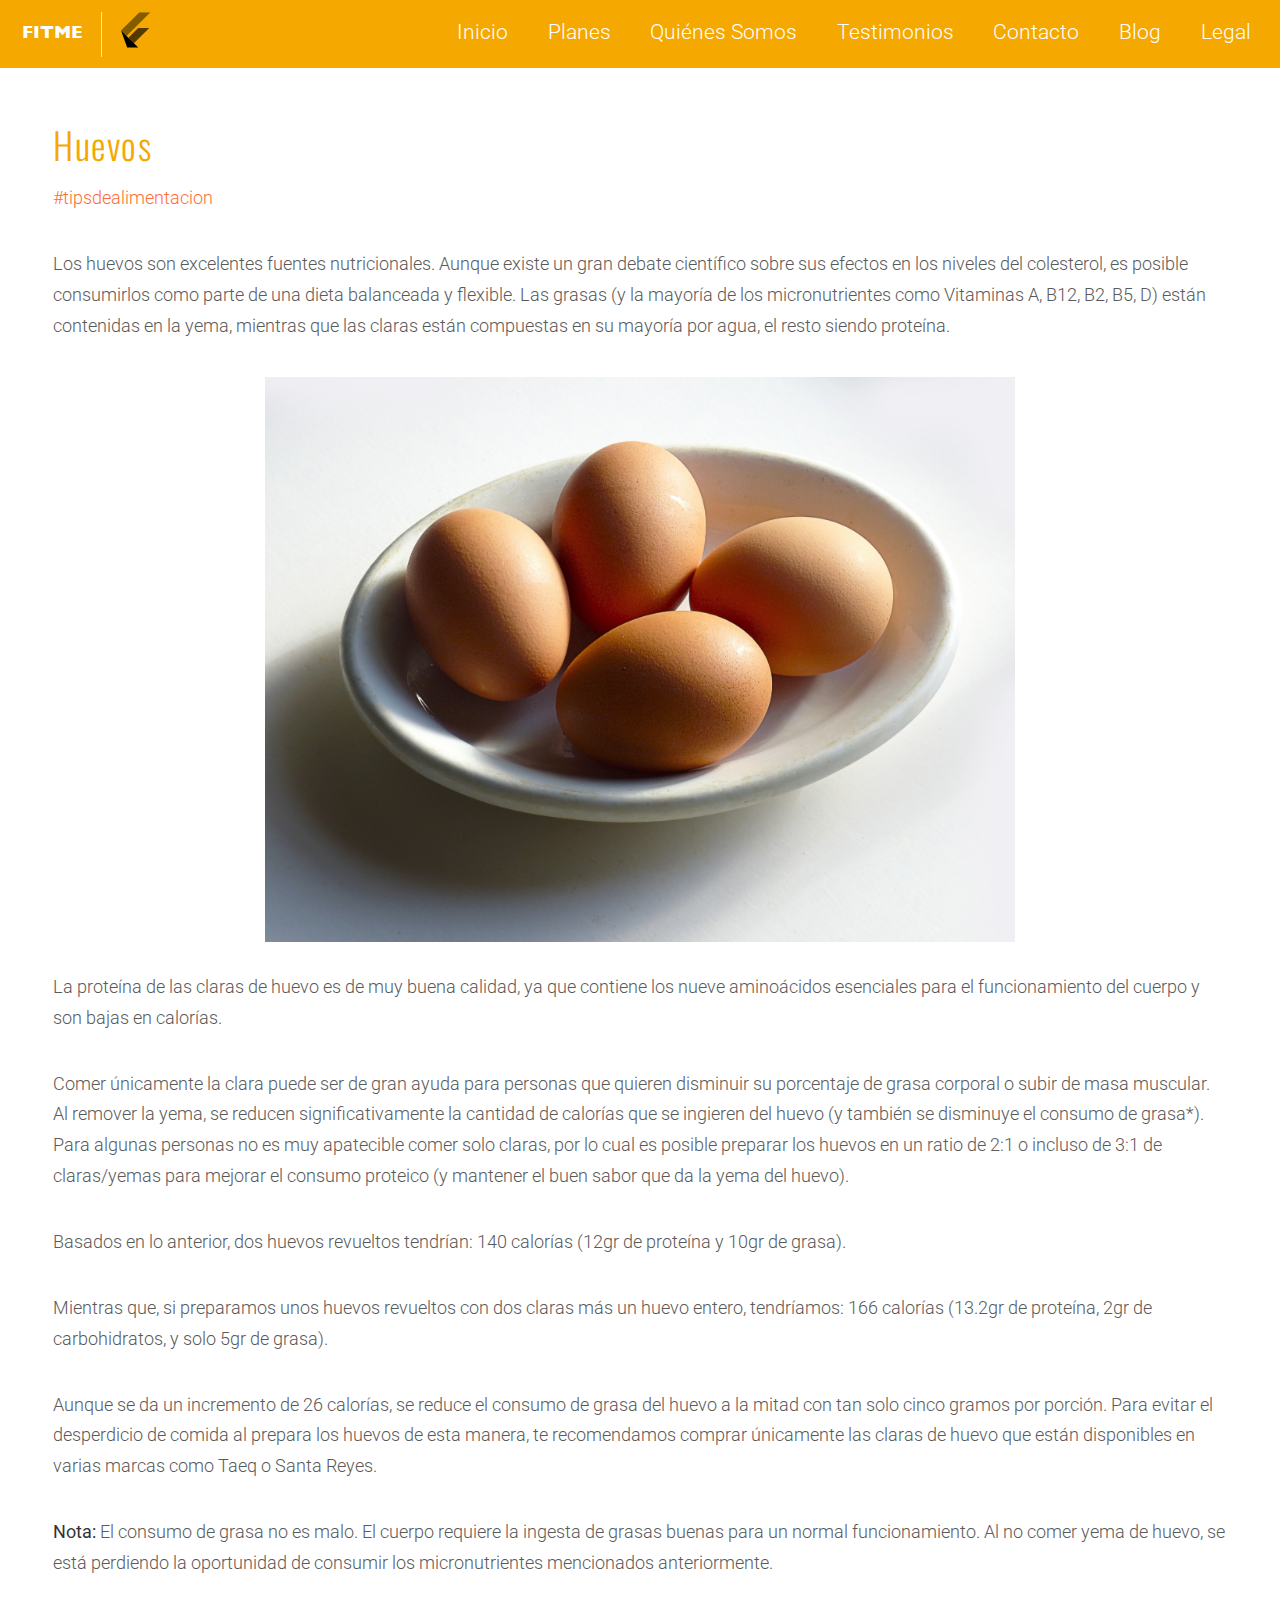
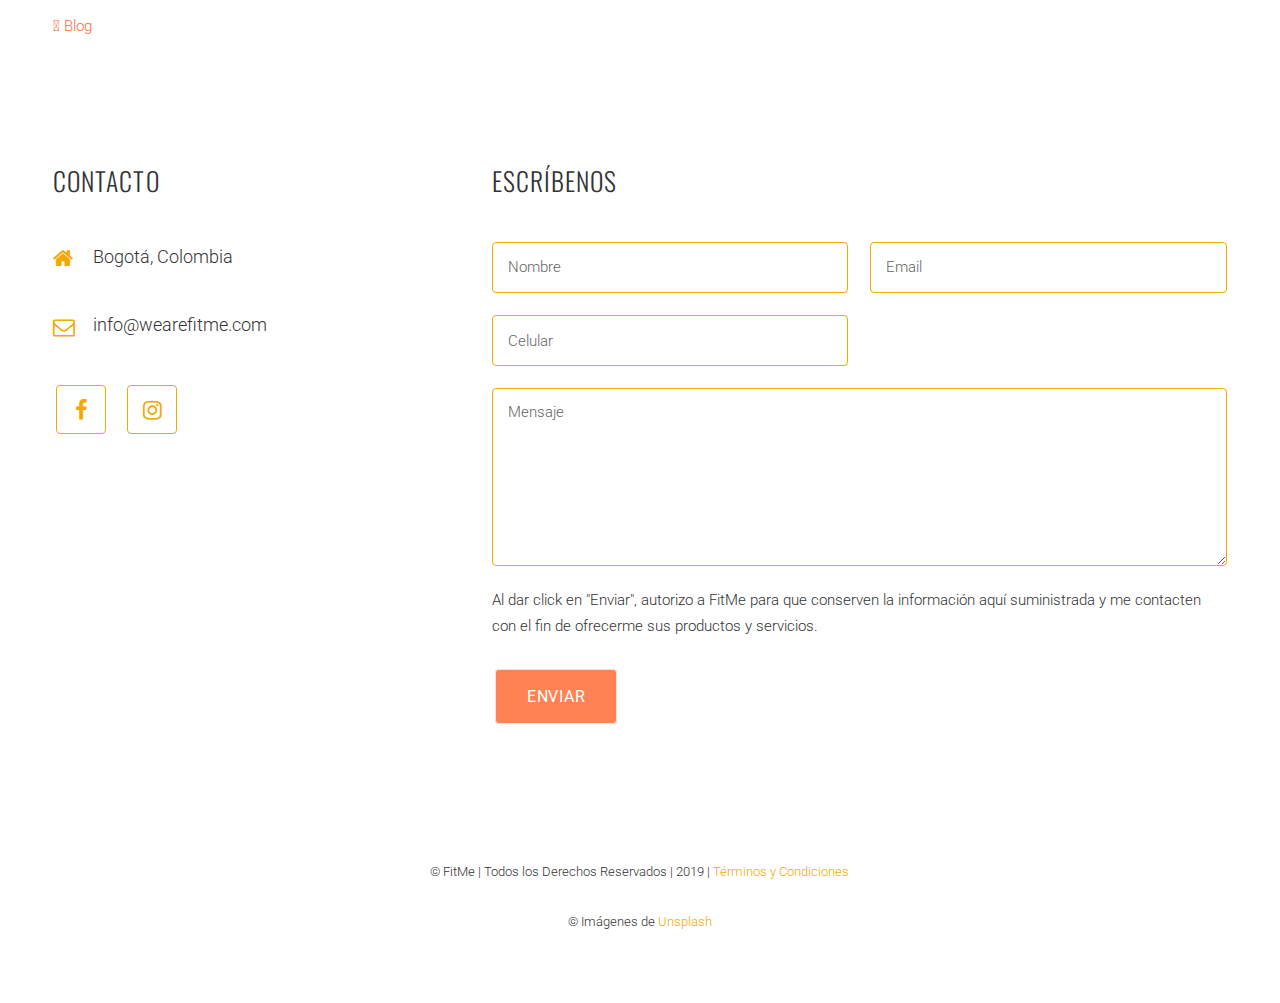
<file: huevos.html>
<!DOCTYPE HTML>
<html>
	<head>
		<!-- Global site tag (gtag.js) - Google Analytics -->
		<script async src="https://www.googletagmanager.com/gtag/js?id=UA-139302606-1"></script>
		<script>
		  window.dataLayer = window.dataLayer || [];
		  function gtag(){dataLayer.push(arguments);}
		  gtag('js', new Date());

		  gtag('config', 'UA-139302606-1');
		</script>

		<!-- Meta Tags -->
		<meta charset="utf-8" />
		<meta name="viewport" content="width=device-width, initial-scale=1, user-scalable=no" />
		<meta name="description" content="Con FitMe podrás aprender cómo balancear tu alimentación y ejercicio, logrando que, después de terminar el programa, puedas comer lo que tú quieras, sin restricciones y entendiendo los balances nutricionales para mantener un peso ideal.">
		<meta name="msapplication-TileColor" content="#da532c">
		<meta name="theme-color" content="#ffffff">

		<!-- Stylesheets -->
		<link rel="stylesheet" href="assets/css/main.css" />
		<link rel="stylesheet" href="https://use.fontawesome.com/releases/v5.8.0/css/all.css" integrity="sha384-Mmxa0mLqhmOeaE8vgOSbKacftZcsNYDjQzuCOm6D02luYSzBG8vpaOykv9lFQ51Y" crossorigin="anonymous">

		<!-- Favicon Tags -->
		<link rel="apple-touch-icon" sizes="180x180" href="./assets/favicon/apple-touch-icon.png">
		<link rel="icon" type="image/png" sizes="32x32" href="./assets/favicon/favicon-32x32.png">
		<link rel="icon" type="image/png" sizes="16x16" href="./assets/favicon/favicon-16x16.png">
		<link rel="manifest" href="./assets/favicon/site.webmanifest">
		<link rel="mask-icon" href="./assets/favicon/safari-pinned-tab.svg" color="#f5a800">
		<link rel="shortcut icon" href="./assets/favicon/favicon.ico">
		<meta name="msapplication-TileColor" content="#00a300">
		<meta name="msapplication-config" content="./assets/favicon/browserconfig.xml">
		<meta name="theme-color" content="#ffffff">

		<!-- Facebook -->
		<meta property="og:image" content="./assets/favicon/og-image.jpg">
		<meta property="og:image:height" content="1257">
		<meta property="og:image:width" content="2400">
		<meta property="og:description" content="Aprende cómo balancear tu alimentación y ejercicio, logrando que, después de terminar el programa, puedas comer lo que tú quieras, sin restricciones y entendiendo los balances nutricionales para mantener un peso ideal.">
		<meta property="og:title" content="FitMe">
		<meta property="og:url" content="http://www.wearefitme.com">

		<title>FitMe | Huevos</title>

	</head>
	<body class="is-preload">

		<!-- Header -->
		<header id="header">

			<!-- Logo -->
				<div class="logo">
					<a href="index.html">FITME</a><span><img src="./images/logo-black.svg" alt="FitMe Logo" id="logo" class="fitme-logo-nav logo-black"></span>
				</div>

			<!-- Nav -->
				<nav id="nav">
					<ul>
						<li><a href="./index.html#banner">Inicio</a></li>
						<li><a href="./index.html#planes">Planes</a></li>
						<li><a href="./index.html#nosotros">Quiénes Somos</a></li>
						<li><a href="./index.html#testimonios">Testimonios</a></li>
						<li><a href="#footer">Contacto</a></li>
						<li><a href="./blog.html">Blog</a></li>
						<li><a href="./legales.html">Legal</a></li>
					</ul>
				</nav>

		</header>

		<!-- Main -->
			<section id="main" class="wrapper blog-post">
				<div class="inner">

					<header>
						<h1>Huevos</h1>
						<p><a href="">#tipsdealimentacion</a></p>
					</header>
          <p>Los huevos son excelentes fuentes nutricionales. Aunque existe un gran debate científico sobre sus efectos en los niveles del colesterol, es posible consumirlos como parte de una dieta balanceada y flexible. Las grasas (y la mayoría de los micronutrientes como Vitaminas A, B12, B2, B5, D) están contenidas en la yema, mientras que las claras están compuestas en su mayoría por agua, el resto siendo proteína.</p>
					<img src="./images/blog/blog-09.jpg" alt="Eggs on bowl" />
					<p>La proteína de las claras de huevo es de muy buena calidad, ya que contiene los nueve aminoácidos esenciales para el funcionamiento del cuerpo y son bajas en calorías.</p>
          <p>Comer únicamente la clara puede ser de gran ayuda para personas que quieren disminuir su porcentaje de grasa corporal o subir de masa muscular. Al remover la yema, se reducen significativamente la cantidad de calorías que se ingieren del huevo (y también se disminuye el consumo de grasa*). Para algunas personas no es muy apatecible comer solo claras, por lo cual es posible preparar los huevos en un ratio de 2:1 o incluso de 3:1 de claras/yemas para mejorar el consumo proteico (y mantener el buen sabor que da la yema del huevo).</p>
          <p>Basados en lo anterior, dos huevos revueltos tendrían: 140 calorías (12gr de proteína y 10gr de grasa).</p>
          <p>Mientras que, si preparamos unos huevos revueltos con dos claras más un huevo entero, tendríamos: 166 calorías (13.2gr de proteína, 2gr de carbohidratos, y solo 5gr de grasa).</p>
          <p>Aunque se da un incremento de 26 calorías, se reduce el consumo de grasa del huevo a la mitad con tan solo cinco gramos por porción. Para evitar el desperdicio de comida al prepara los huevos de esta manera, te recomendamos comprar únicamente las claras de huevo que están disponibles en varias marcas como Taeq o Santa Reyes.</p>
          <p><strong>Nota:</strong> El consumo de grasa no es malo. El cuerpo requiere la ingesta de grasas buenas para un normal funcionamiento. Al no comer yema de huevo, se está perdiendo la oportunidad de consumir los micronutrientes mencionados anteriormente.</p>

					<a href="./blog.html"><i class="fas fa-arrow-left"></i> Blog</a>
				</div>
			</section>

		<!-- Footer -->
		<footer id="footer">
			<div class="inner">
				<div class="split style1">
					<div class="contact">
						<h2>CONTACTO</h2>
						<ul class="contact-icons">
							<li class="icon fa-home">Bogotá, Colombia</li>
							<li class="icon fa-envelope-o">info@wearefitme.com</li>
						</ul>
						<ul class="icons-bordered">
							<li><a class="icon fa-facebook" target="_blank" href="https://www.facebook.com/fitmeco/">
								<span class="label">Facebook</span>
							</a></li>
							<li><a class="icon fa-instagram" target="_blank" href="https://www.instagram.com/fit_me_co/">
								<span class="label">Instagram</span>
							</a></li>
						</ul>
					</div>
					<form action="https://formspree.io/colombiafitme@gmail.com" method="POST">
						<h2>ESCRÍBENOS</h2>
						<div class="fields">
							<div class="field half">
								<input name="name" id="name" placeholder="Nombre" type="text" required />
							</div>
							<div class="field half">
								<input name="email" id="email" placeholder="Email" type="email" required />
							</div>
							<div class="field half">
								<input name="mobile" id="mobile" placeholder="Celular" type="number" />
							</div>
							<div class="field">
								<textarea name="message" id="message" rows="6" placeholder="Mensaje"></textarea>
							</div>
							<div class="field">
								<p>Al dar click en "Enviar", autorizo a FitMe para que conserven la información aquí suministrada y me contacten con el fin de ofrecerme sus productos y servicios.</p>
							</div>
						</div>
						<ul class="actions">
							<li><input value="Enviar" class="button" type="submit" /></li>
						</ul>
					</form>
				</div>
				<div class="copyright">
					<p>&copy; FitMe | Todos los Derechos Reservados | 2019 | <a href="./legales.html">Términos y Condiciones</a></p>
					<p> &copy; Imágenes de <a href="https://unsplash.com/" target="_blank">Unsplash</a></p>
				</div>
			</div>
		</footer>

		<!-- Scripts -->
			<script src="assets/js/jquery.min.js"></script>
			<script src="assets/js/jquery.dropotron.min.js"></script>
			<script src="assets/js/jquery.scrollex.min.js"></script>
			<script src="assets/js/jquery.scrolly.min.js"></script>
			<script src="assets/js/jquery.selectorr.min.js"></script>
			<script src="assets/js/browser.min.js"></script>
			<script src="assets/js/breakpoints.min.js"></script>
			<script src="assets/js/util.js"></script>
			<script src="assets/js/main.js"></script>

	</body>
</html>
</file>
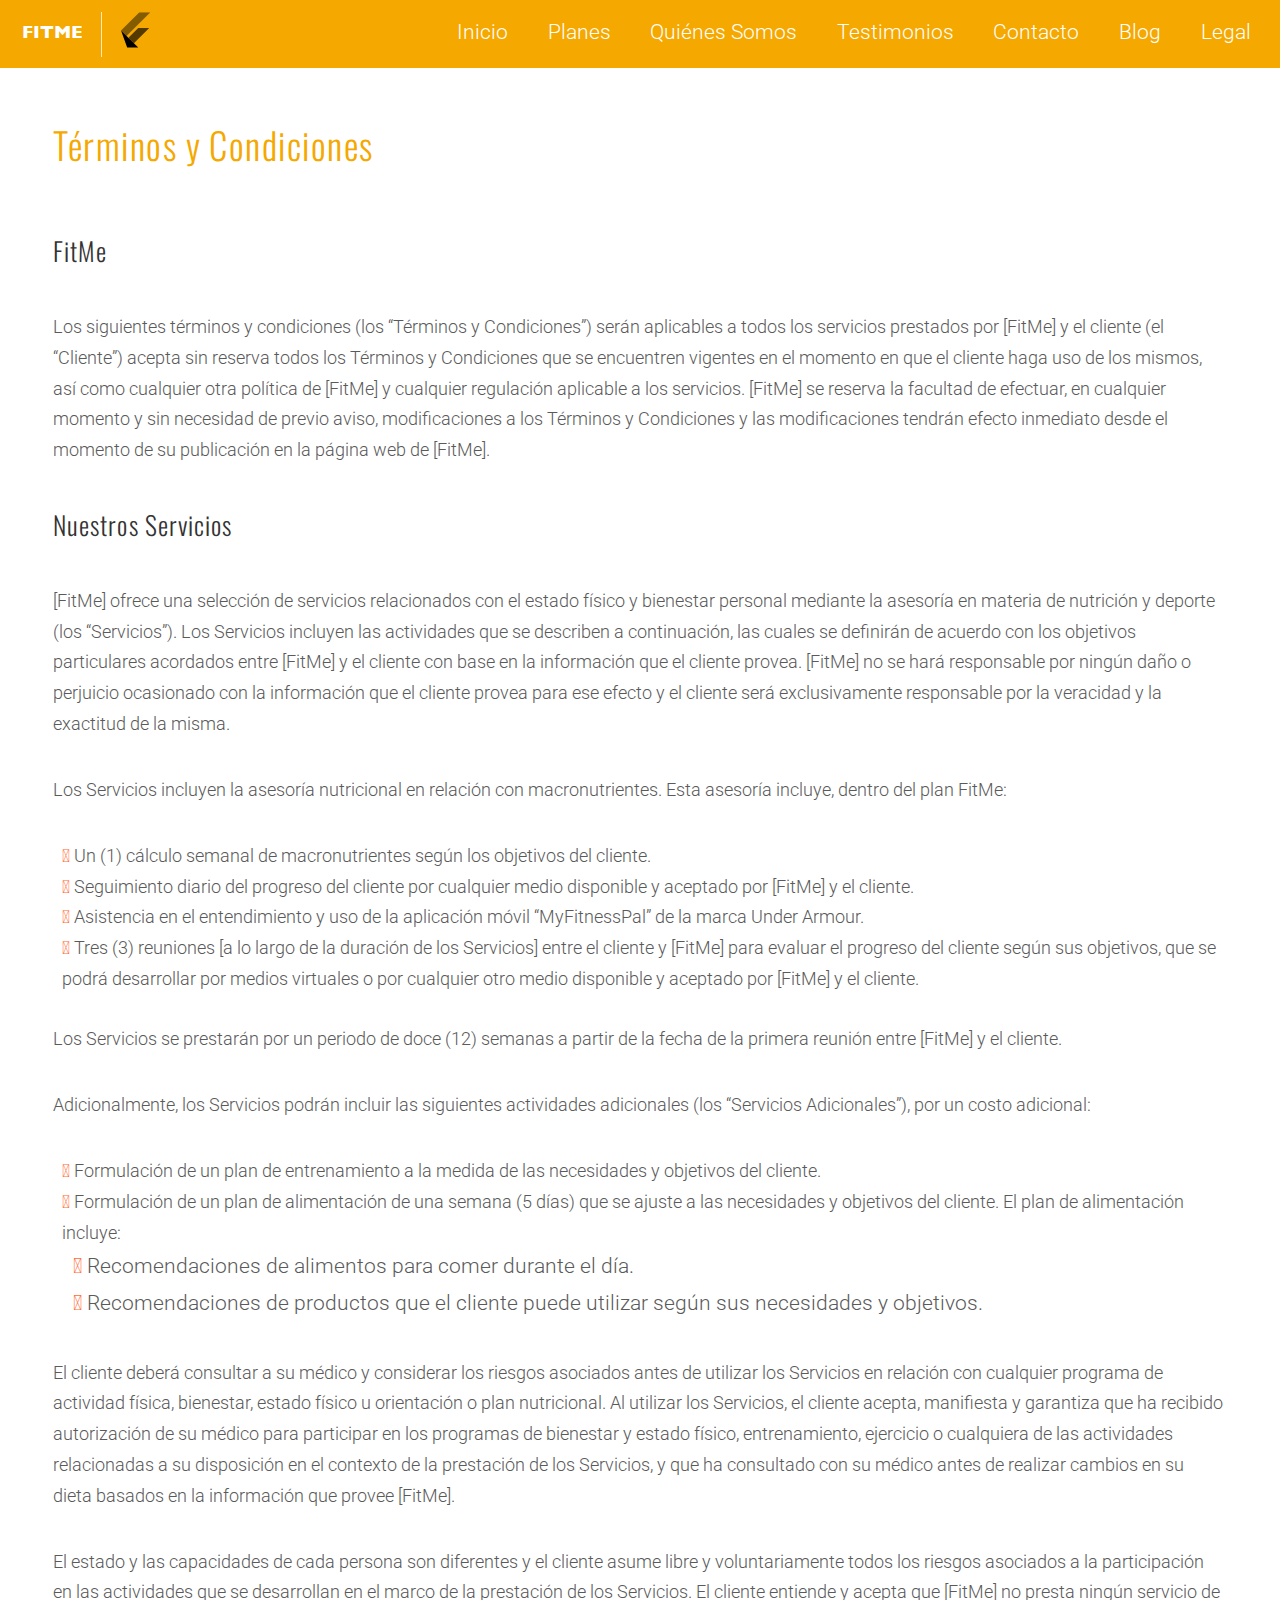
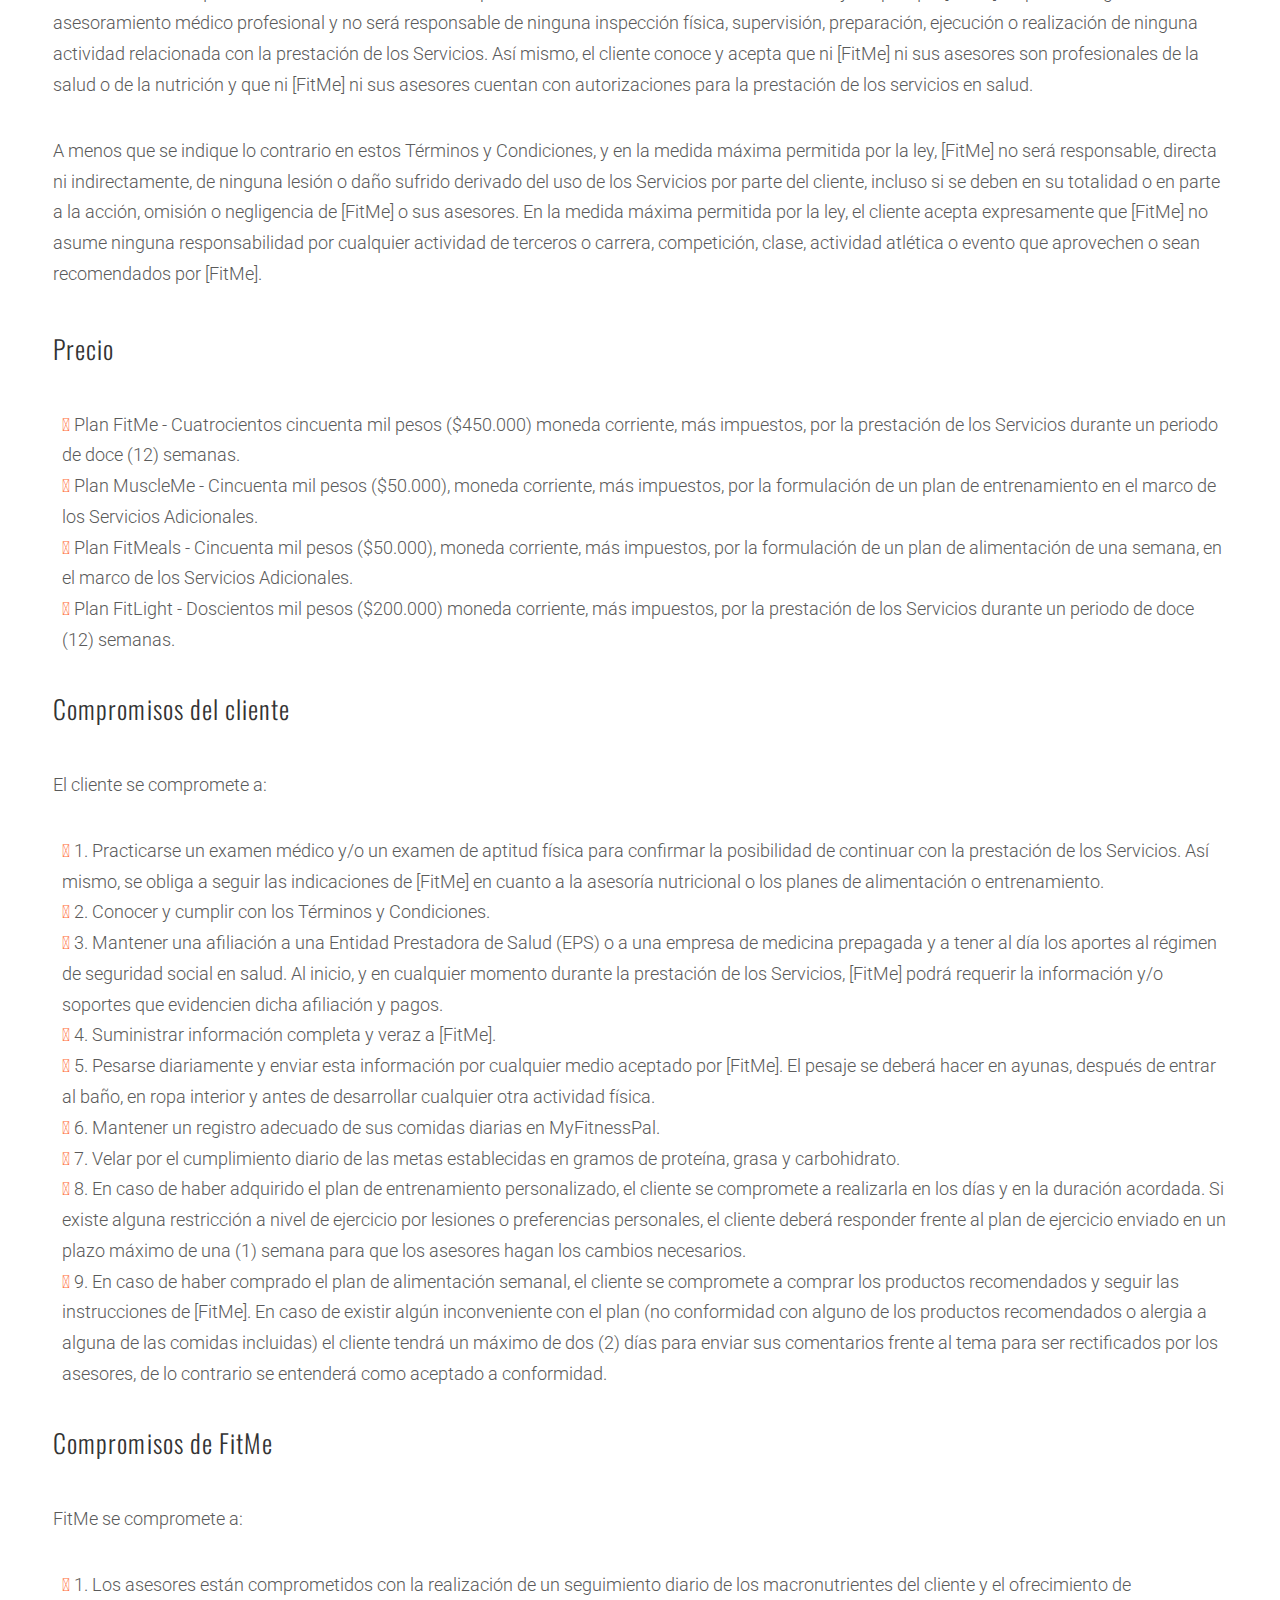
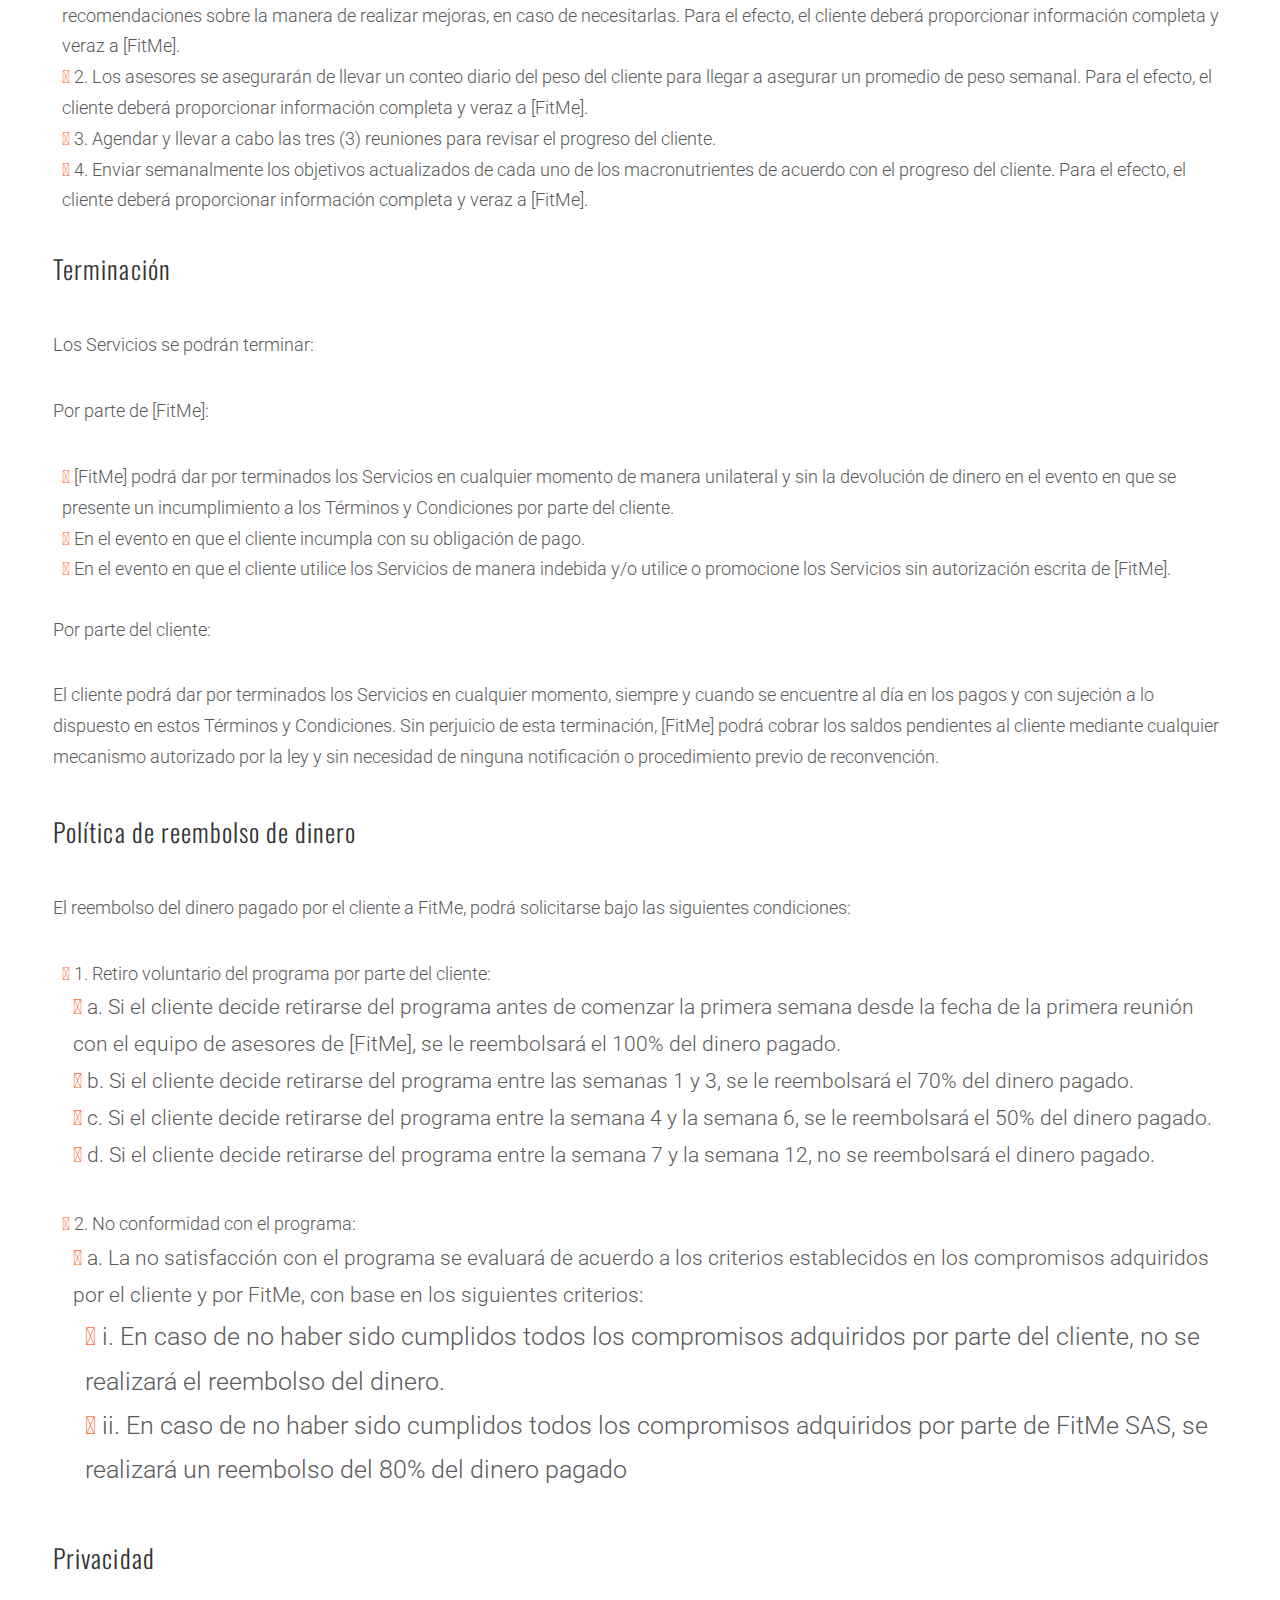
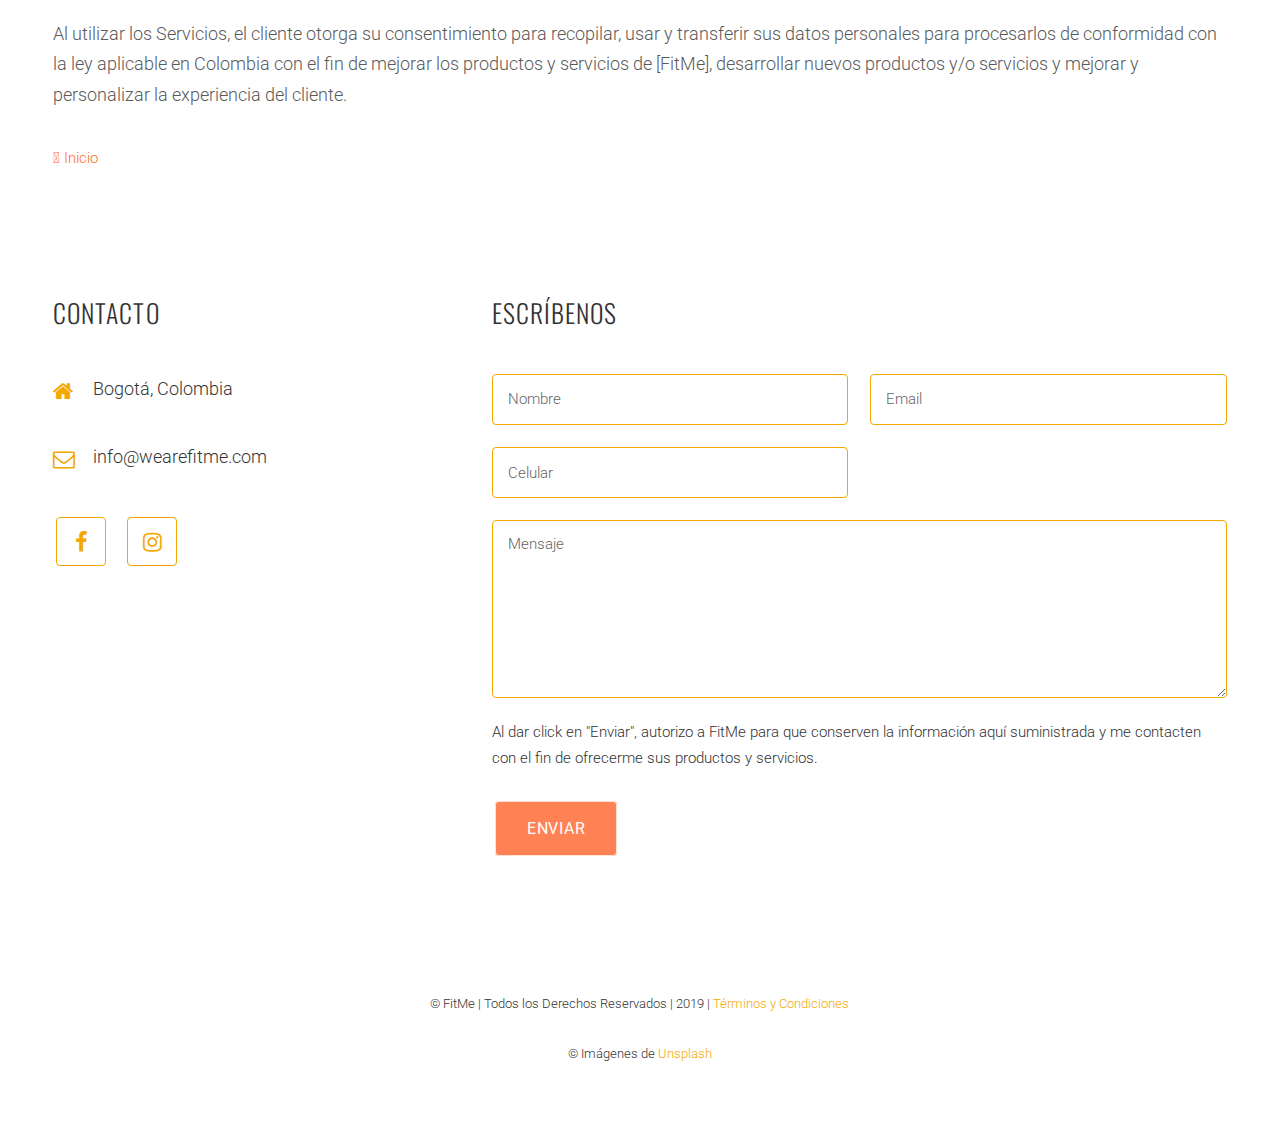
<file: legales.html>
<!DOCTYPE HTML>
<!--
	Telemetry by Pixelarity
	pixelarity.com | hello@pixelarity.com
	License: pixelarity.com/license
-->
<html>
	<head>
		<!-- Global site tag (gtag.js) - Google Analytics -->
		<script async src="https://www.googletagmanager.com/gtag/js?id=UA-139302606-1"></script>
		<script>
		  window.dataLayer = window.dataLayer || [];
		  function gtag(){dataLayer.push(arguments);}
		  gtag('js', new Date());

		  gtag('config', 'UA-139302606-1');
		</script>

		<!-- Meta Tags -->
		<meta charset="utf-8" />
		<meta name="viewport" content="width=device-width, initial-scale=1, user-scalable=no" />
		<meta name="description" content="Con FitMe podrás aprender cómo balancear tu alimentación y ejercicio, logrando que, después de terminar el programa, puedas comer lo que tú quieras, sin restricciones y entendiendo los balances nutricionales para mantener un peso ideal.">
		<meta name="msapplication-TileColor" content="#da532c">
		<meta name="theme-color" content="#ffffff">

		<!-- Stylesheets -->
		<link rel="stylesheet" href="assets/css/main.css" />
		<link rel="stylesheet" href="https://use.fontawesome.com/releases/v5.8.0/css/all.css" integrity="sha384-Mmxa0mLqhmOeaE8vgOSbKacftZcsNYDjQzuCOm6D02luYSzBG8vpaOykv9lFQ51Y" crossorigin="anonymous">

		<!-- Favicon Tags -->
		<link rel="apple-touch-icon" sizes="180x180" href="./assets/favicon/apple-touch-icon.png">
		<link rel="icon" type="image/png" sizes="32x32" href="./assets/favicon/favicon-32x32.png">
		<link rel="icon" type="image/png" sizes="16x16" href="./assets/favicon/favicon-16x16.png">
		<link rel="manifest" href="./assets/favicon/site.webmanifest">
		<link rel="mask-icon" href="./assets/favicon/safari-pinned-tab.svg" color="#f5a800">
		<link rel="shortcut icon" href="./assets/favicon/favicon.ico">
		<meta name="msapplication-TileColor" content="#00a300">
		<meta name="msapplication-config" content="./assets/favicon/browserconfig.xml">
		<meta name="theme-color" content="#ffffff">

		<!-- Facebook -->
		<meta property="og:image" content="./assets/favicon/og-image.jpg">
		<meta property="og:image:height" content="1257">
		<meta property="og:image:width" content="2400">
		<meta property="og:description" content="Aprende cómo balancear tu alimentación y ejercicio, logrando que, después de terminar el programa, puedas comer lo que tú quieras, sin restricciones y entendiendo los balances nutricionales para mantener un peso ideal.">
		<meta property="og:title" content="FitMe">
		<meta property="og:url" content="http://www.wearefitme.com">

		<title>FitMe | Legales</title>

	</head>
	<body class="is-preload">

		<!-- Header -->
		<header id="header">

			<!-- Logo -->
				<div class="logo">
					<a href="index.html">FITME</a><span><img src="./images/logo-black.svg" alt="FitMe Logo" id="logo" class="fitme-logo-nav logo-black"></span>
				</div>

			<!-- Nav -->
				<nav id="nav">
					<ul>
						<li><a href="./index.html#banner">Inicio</a></li>
						<li><a href="./index.html#planes">Planes</a></li>
						<li><a href="./index.html#nosotros">Quiénes Somos</a></li>
						<li><a href="./index.html#testimonios">Testimonios</a></li>
						<li><a href="#footer">Contacto</a></li>
						<li><a href="./blog.html">Blog</a></li>
						<li><a href="#main">Legal</a></li>
					</ul>
				</nav>

		</header>

		<!-- Main -->
			<section id="main" class="wrapper blog-post">
				<div class="inner">

					<header>
						<h1>Términos y Condiciones</h1>
						<h2>FitMe</h2>
					</header>

					<p>Los siguientes términos y condiciones (los “Términos y Condiciones”) serán aplicables a todos los servicios prestados por [FitMe] y el cliente (el “Cliente”) acepta sin reserva todos los Términos y Condiciones que se encuentren vigentes en el momento en que el cliente haga uso de los mismos, así como cualquier otra política de [FitMe] y cualquier regulación aplicable a los servicios. [FitMe] se reserva la facultad de efectuar, en cualquier momento y sin necesidad de previo aviso, modificaciones a los Términos y Condiciones y las modificaciones tendrán efecto inmediato desde el momento de su publicación en la página web de [FitMe].</p>
					<h2>Nuestros Servicios</h2>
					<p>[FitMe] ofrece una selección de servicios relacionados con el estado físico y bienestar personal mediante la asesoría en materia de nutrición y deporte (los “Servicios”). Los Servicios incluyen las actividades que se describen a continuación, las cuales se definirán de acuerdo con los objetivos particulares acordados entre [FitMe] y el cliente con base en la información que el cliente provea. [FitMe] no se hará responsable por ningún daño o perjuicio ocasionado con la información que el cliente provea para ese efecto y el cliente será exclusivamente responsable por la veracidad y la exactitud de la misma.</p>
					<p>Los Servicios incluyen la asesoría nutricional en relación con macronutrientes. Esta asesoría incluye, dentro del plan FitMe:</p>
					<ul>
						<li><i class="fas fa-angle-double-right"></i> Un (1) cálculo semanal de macronutrientes según los objetivos del cliente.</li>
						<li><i class="fas fa-angle-double-right"></i> Seguimiento diario del progreso del cliente por cualquier medio disponible y aceptado por [FitMe] y el cliente.</li>
						<li><i class="fas fa-angle-double-right"></i> Asistencia en el entendimiento y uso de la aplicación móvil “MyFitnessPal” de la marca Under Armour.</li>
						<li><i class="fas fa-angle-double-right"></i> Tres (3) reuniones [a lo largo de la duración de los Servicios] entre el cliente y [FitMe] para evaluar el progreso del cliente según sus objetivos, que se podrá desarrollar por medios virtuales o por cualquier otro medio disponible y aceptado por [FitMe] y el cliente.</li>
					</ul>
					<p>Los Servicios se prestarán por un periodo de doce (12) semanas a partir de la fecha de la primera reunión entre [FitMe] y el cliente.</p>
					<p>Adicionalmente, los Servicios podrán incluir las siguientes actividades adicionales (los “Servicios Adicionales”), por un costo adicional:</p>
					<ul>
						<li><i class="fas fa-angle-double-right"></i> Formulación de un plan de entrenamiento a la medida de las necesidades y objetivos del cliente.</li>
						<li><i class="fas fa-angle-double-right"></i> Formulación de un plan de alimentación de una semana (5 días) que se ajuste a las necesidades y objetivos del cliente. El plan de alimentación incluye:</li>
						<li>
							<ul>
								<li><i class="fas fa-angle-double-right"></i> Recomendaciones de alimentos para comer durante el día.</li>
								<li><i class="fas fa-angle-double-right"></i> Recomendaciones de productos que el cliente puede utilizar según sus necesidades y objetivos.</li>
							</ul>
						</li>
					</ul>
					<p>El cliente deberá consultar a su médico y considerar los riesgos asociados antes de utilizar los Servicios en relación con cualquier programa de actividad física, bienestar, estado físico u orientación o plan nutricional. Al utilizar los Servicios, el cliente acepta, manifiesta y garantiza que ha recibido autorización de su médico para participar en los programas de bienestar y estado físico, entrenamiento, ejercicio o cualquiera de las actividades relacionadas a su disposición en el contexto de la prestación de los Servicios, y que ha consultado con su médico antes de realizar cambios en su dieta basados en la información que provee [FitMe].</p>
					<p>El estado y las capacidades de cada persona son diferentes y el cliente asume libre y voluntariamente todos los riesgos asociados a la participación en las actividades que se desarrollan en el marco de la prestación de los Servicios. El cliente entiende y acepta que [FitMe] no presta ningún servicio de asesoramiento médico profesional y no será responsable de ninguna inspección física, supervisión, preparación, ejecución o realización de ninguna actividad relacionada con la prestación de los Servicios. Así mismo, el cliente conoce y acepta que ni [FitMe] ni sus asesores son profesionales de la salud o de la nutrición y que ni [FitMe] ni sus asesores cuentan con autorizaciones para la prestación de los servicios en salud.</p>
					<p>A menos que se indique lo contrario en estos Términos y Condiciones, y en la medida máxima permitida por la ley, [FitMe] no será responsable, directa ni indirectamente, de ninguna lesión o daño sufrido derivado del uso de los Servicios por parte del cliente, incluso si se deben en su totalidad o en parte a la acción, omisión o negligencia de [FitMe] o sus asesores. En la medida máxima permitida por la ley, el cliente acepta expresamente que [FitMe] no asume ninguna responsabilidad por cualquier actividad de terceros o carrera, competición, clase, actividad atlética o evento que aprovechen o sean recomendados por [FitMe].</p>
					<h2>Precio</h2>
					<ul>
						<li><i class="fas fa-angle-double-right"></i> Plan FitMe - Cuatrocientos cincuenta mil pesos ($450.000) moneda corriente, más impuestos, por la prestación de los Servicios durante un periodo de doce (12) semanas.</li>
						<li><i class="fas fa-angle-double-right"></i> Plan MuscleMe - Cincuenta mil pesos ($50.000), moneda corriente, más impuestos, por la formulación de un plan de entrenamiento en el marco de los Servicios Adicionales.</li>
						<li><i class="fas fa-angle-double-right"></i> Plan FitMeals - Cincuenta mil pesos ($50.000), moneda corriente, más impuestos, por la formulación de un plan de alimentación de una semana, en el marco de los Servicios Adicionales.</li>
						<li><i class="fas fa-angle-double-right"></i> Plan FitLight - Doscientos mil pesos ($200.000) moneda corriente, más impuestos, por la prestación de los Servicios durante un periodo de doce (12) semanas.</li>
					</ul>
					<h2>Compromisos del cliente</h2>
					<p>El cliente se compromete a:</p>
					<ul>
						<li><i class="fas fa-angle-double-right"></i> 1.	Practicarse un examen médico y/o un examen de aptitud física para confirmar la posibilidad de continuar con la prestación de los Servicios. Así mismo, se obliga a seguir las indicaciones de [FitMe] en cuanto a la asesoría nutricional o los planes de alimentación o entrenamiento.</li>
						<li><i class="fas fa-angle-double-right"></i> 2.	Conocer y cumplir con los Términos y Condiciones.</li>
						<li><i class="fas fa-angle-double-right"></i> 3.	Mantener una afiliación a una Entidad Prestadora de Salud (EPS) o a una empresa de medicina prepagada y a tener al día los aportes al régimen de seguridad social en salud. Al inicio, y en cualquier momento durante la prestación de los Servicios, [FitMe] podrá requerir la información y/o soportes que evidencien dicha afiliación y pagos.</li>
						<li><i class="fas fa-angle-double-right"></i> 4.	Suministrar información completa y veraz a [FitMe].</li>
						<li><i class="fas fa-angle-double-right"></i> 5.	Pesarse diariamente y enviar esta información por cualquier medio aceptado por [FitMe]. El pesaje se deberá hacer en ayunas, después de entrar al baño, en ropa interior y antes de desarrollar cualquier otra actividad física.</li>
						<li><i class="fas fa-angle-double-right"></i> 6.	Mantener un registro adecuado de sus comidas diarias en MyFitnessPal.</li>
						<li><i class="fas fa-angle-double-right"></i> 7.	Velar por el cumplimiento diario de las metas establecidas en gramos de proteína, grasa y carbohidrato.</li>
						<li><i class="fas fa-angle-double-right"></i> 8.	En caso de haber adquirido el plan de entrenamiento personalizado, el cliente se compromete a realizarla en los días y en la duración acordada. Si existe alguna restricción a nivel de ejercicio por lesiones o preferencias personales, el cliente deberá responder frente al plan de ejercicio enviado en un plazo máximo de una (1) semana para que los asesores hagan los cambios necesarios.</li>
						<li><i class="fas fa-angle-double-right"></i> 9.	En caso de haber comprado el plan de alimentación semanal, el cliente se compromete a comprar los productos recomendados y seguir las instrucciones de [FitMe]. En caso de existir algún inconveniente con el plan (no conformidad con alguno de los productos recomendados o alergia a alguna de las comidas incluidas) el cliente tendrá un máximo de dos (2) días para enviar sus comentarios frente al tema para ser rectificados por los asesores, de lo contrario se entenderá como aceptado a conformidad.</li>
					</ul>
					<h2>Compromisos de FitMe</h2>
					<p>FitMe se compromete a:</p>
					<ul>
						<li><i class="fas fa-angle-double-right"></i> 1.	Los asesores están comprometidos con la realización de un seguimiento diario de los macronutrientes del cliente y el ofrecimiento de recomendaciones sobre la manera de realizar mejoras, en caso de necesitarlas. Para el efecto, el cliente deberá proporcionar información completa y veraz a [FitMe].</li>
						<li><i class="fas fa-angle-double-right"></i> 2.	Los asesores se asegurarán de llevar un conteo diario del peso del cliente para llegar a asegurar un promedio de peso semanal. Para el efecto, el cliente deberá proporcionar información completa y veraz a [FitMe].</li>
						<li><i class="fas fa-angle-double-right"></i> 3.	Agendar y llevar a cabo las tres (3) reuniones para revisar el progreso del cliente.</li>
						<li><i class="fas fa-angle-double-right"></i> 4.	Enviar semanalmente los objetivos actualizados de cada uno de los macronutrientes de acuerdo con el progreso del cliente. Para el efecto, el cliente deberá proporcionar información completa y veraz a [FitMe].</li>
					</ul>
					<h2>Terminación</h2>
					<p>Los Servicios se podrán terminar:</p>
					<p>Por parte de [FitMe]:</p>
					<ul>
						<li><i class="fas fa-angle-double-right"></i> [FitMe] podrá dar por terminados los Servicios en cualquier momento de manera unilateral y sin la devolución de dinero en el evento en que se presente un incumplimiento a los Términos y Condiciones por parte del cliente.</li>
						<li><i class="fas fa-angle-double-right"></i> En el evento en que el cliente incumpla con su obligación de pago.</li>
						<li><i class="fas fa-angle-double-right"></i> En el evento en que el cliente utilice los Servicios de manera indebida y/o utilice o promocione los Servicios sin autorización escrita de [FitMe].</li>
					</ul>
					<p>Por parte del cliente:</p>
					<p>El cliente podrá dar por terminados los Servicios en cualquier momento, siempre y cuando se encuentre al día en los pagos y con sujeción a lo dispuesto en estos Términos y Condiciones. Sin perjuicio de esta terminación, [FitMe] podrá cobrar los saldos pendientes al cliente mediante cualquier mecanismo autorizado por la ley y sin necesidad de ninguna notificación o procedimiento previo de reconvención.</p>
					<h2>Política de reembolso de dinero</h2>
					<p>El reembolso del dinero pagado por el cliente a FitMe, podrá solicitarse bajo las siguientes condiciones:</p>
					<ul>
						<li><i class="fas fa-angle-double-right"></i> 1. Retiro voluntario del programa por parte del cliente:</li>
						<li>
							<ul>
								<li><i class="fas fa-angle-double-right"></i> a. Si el cliente decide retirarse del programa antes de comenzar la primera semana desde la fecha de la primera reunión con el equipo de asesores de [FitMe], se le reembolsará el 100% del dinero pagado.</li>
								<li><i class="fas fa-angle-double-right"></i> b. Si el cliente decide retirarse del programa entre las semanas 1 y 3, se le reembolsará el 70% del dinero pagado.</li>
								<li><i class="fas fa-angle-double-right"></i> c. Si el cliente decide retirarse del programa entre la semana 4 y la semana 6, se le reembolsará el 50% del dinero pagado.</li>
								<li><i class="fas fa-angle-double-right"></i> d. Si el cliente decide retirarse del programa entre la semana 7 y la semana 12, no se reembolsará el dinero pagado.</li>
							</ul>
						</li>
						<li><i class="fas fa-angle-double-right"></i> 2. No conformidad con el programa:</li>
						<li>
							<ul>
								<li><i class="fas fa-angle-double-right"></i> a. La no satisfacción con el programa se evaluará de acuerdo a los criterios establecidos en los compromisos adquiridos por el cliente y por FitMe, con base en los siguientes criterios:</li>
								<li>
									<ul>
										<li><i class="fas fa-angle-double-right"></i> i. En caso de no haber sido cumplidos todos los compromisos adquiridos por parte del cliente, no se realizará el reembolso del dinero.</li>
										<li><i class="fas fa-angle-double-right"></i> ii. En caso de no haber sido cumplidos todos los compromisos adquiridos por parte de FitMe SAS, se realizará un reembolso del 80% del dinero pagado</li>
									</ul>
								</li>
							</ul>
						</li>
					</ul>
					<h2>Privacidad</h2>
					<p>Al utilizar los Servicios, el cliente otorga su consentimiento para recopilar, usar y transferir sus datos personales para procesarlos de conformidad con la ley aplicable en Colombia con el fin de mejorar los productos y servicios de [FitMe], desarrollar nuevos productos y/o servicios y mejorar y personalizar la experiencia del cliente.</p>
					<a href="./index.html"><i class="fas fa-arrow-left"></i> Inicio</a>
				</div>
			</section>

		<!-- Footer -->
		<footer id="footer">
			<div class="inner">
				<div class="split style1">
					<div class="contact">
						<h2>CONTACTO</h2>
						<ul class="contact-icons">
							<li class="icon fa-home">Bogotá, Colombia</li>
							<li class="icon fa-envelope-o">info@wearefitme.com</li>
						</ul>
						<ul class="icons-bordered">
							<li><a class="icon fa-facebook" target="_blank" href="https://www.facebook.com/fitmeco/">
								<span class="label">Facebook</span>
							</a></li>
							<li><a class="icon fa-instagram" target="_blank" href="https://www.instagram.com/fit_me_co/">
								<span class="label">Instagram</span>
							</a></li>
						</ul>
					</div>
					<form action="https://formspree.io/colombiafitme@gmail.com" method="POST">
						<h2>ESCRÍBENOS</h2>
						<div class="fields">
							<div class="field half">
								<input name="name" id="name" placeholder="Nombre" type="text" required />
							</div>
							<div class="field half">
								<input name="email" id="email" placeholder="Email" type="email" required />
							</div>
							<div class="field half">
								<input name="mobile" id="mobile" placeholder="Celular" type="number" />
							</div>
							<div class="field">
								<textarea name="message" id="message" rows="6" placeholder="Mensaje"></textarea>
							</div>
							<div class="field">
								<p>Al dar click en "Enviar", autorizo a FitMe para que conserven la información aquí suministrada y me contacten con el fin de ofrecerme sus productos y servicios.</p>
							</div>
						</div>
						<ul class="actions">
							<li><input value="Enviar" class="button" type="submit" /></li>
						</ul>
					</form>
				</div>
				<div class="copyright">
					<p>&copy; FitMe | Todos los Derechos Reservados | 2019 | <a href="./legales.html">Términos y Condiciones</a></p>
					<p>&copy; Imágenes de <a href="https://unsplash.com/" target="_blank">Unsplash</a></p>
				</div>
			</div>
		</footer>

		<!-- Scripts -->
			<script src="assets/js/jquery.min.js"></script>
			<script src="assets/js/jquery.dropotron.min.js"></script>
			<script src="assets/js/jquery.scrollex.min.js"></script>
			<script src="assets/js/jquery.scrolly.min.js"></script>
			<script src="assets/js/jquery.selectorr.min.js"></script>
			<script src="assets/js/browser.min.js"></script>
			<script src="assets/js/breakpoints.min.js"></script>
			<script src="assets/js/util.js"></script>
			<script src="assets/js/main.js"></script>

	</body>
</html>
</file>
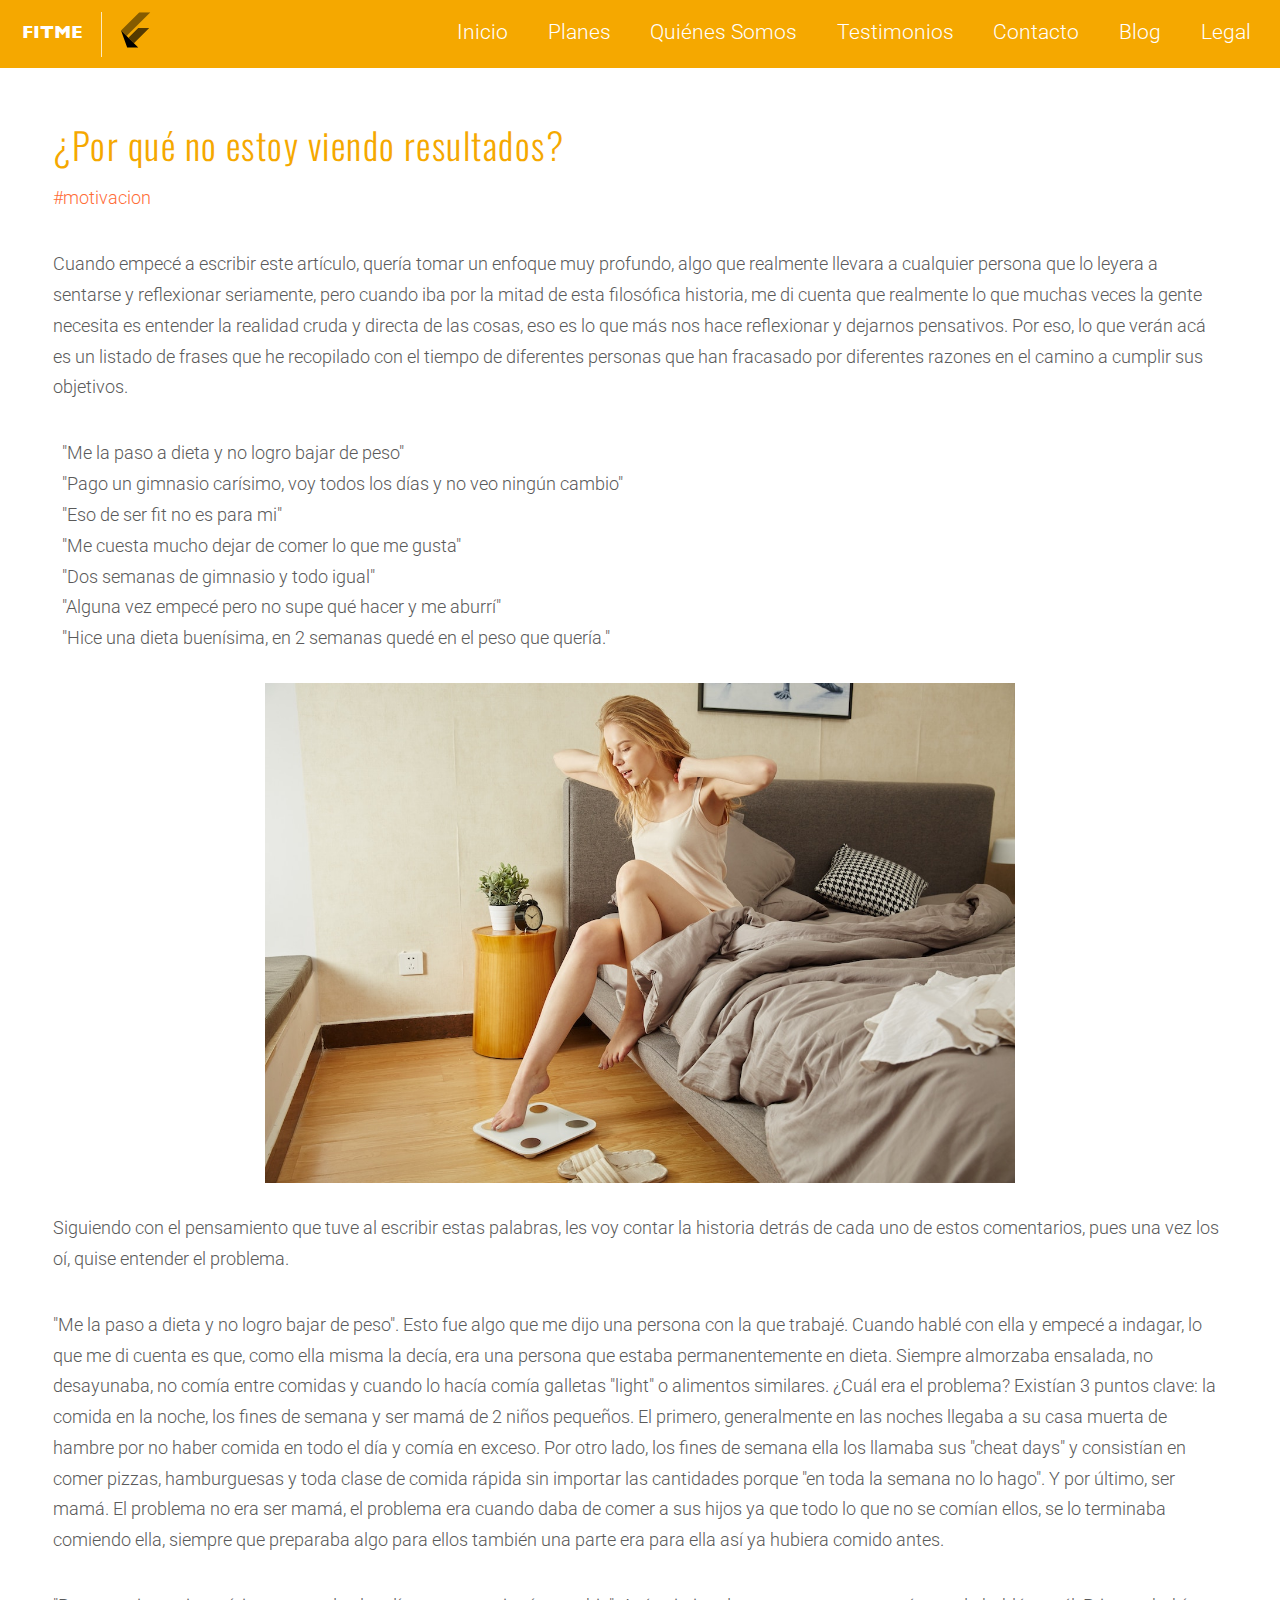
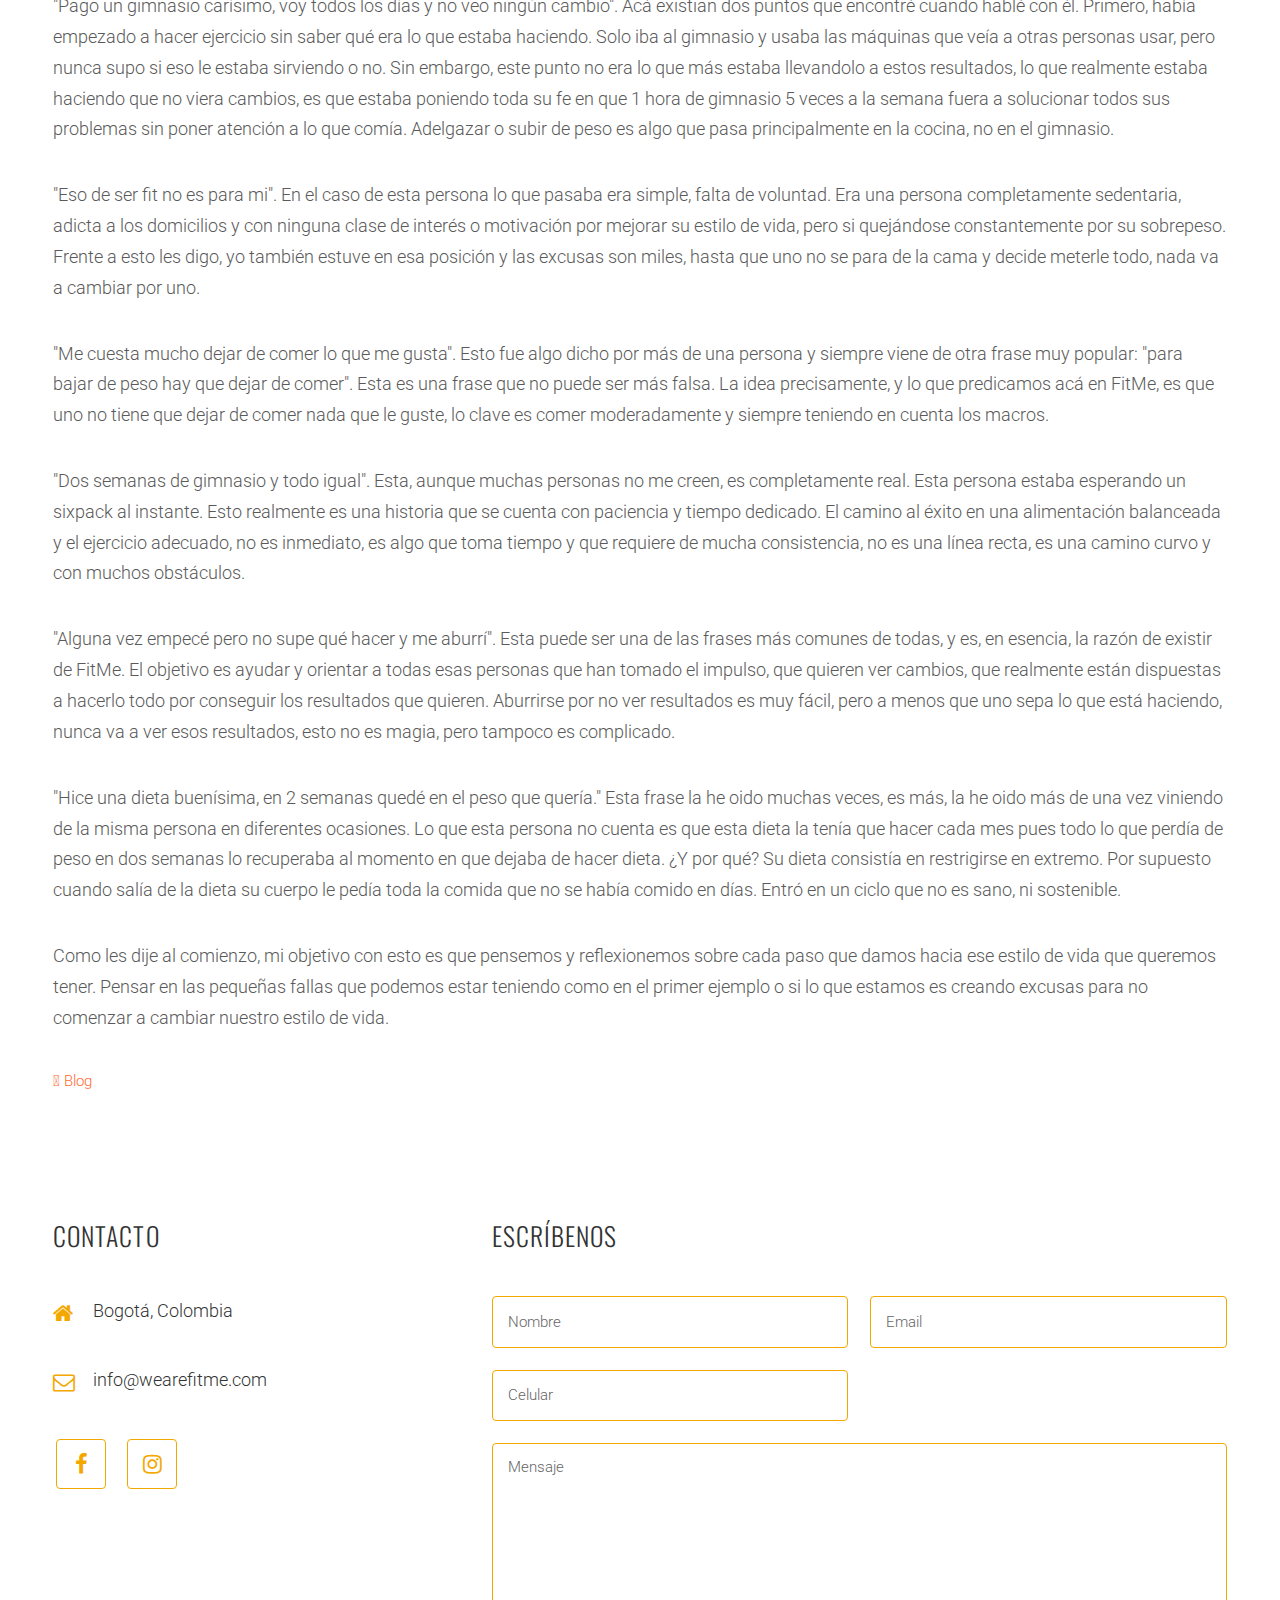
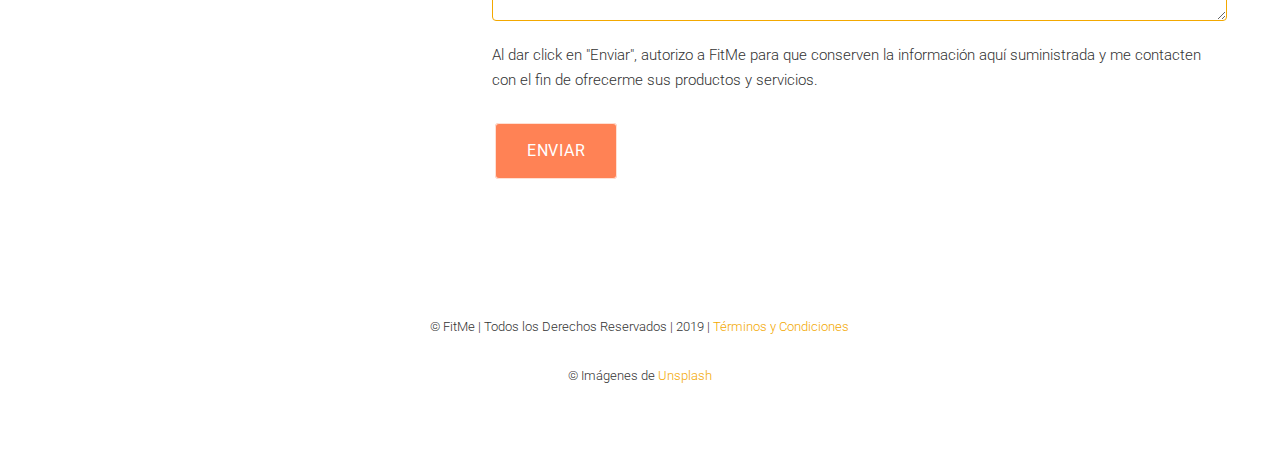
<file: por-que-no-estoy-viendo-resultados.html>
<!DOCTYPE HTML>
<!--
	Telemetry by Pixelarity
	pixelarity.com | hello@pixelarity.com
	License: pixelarity.com/license
-->
<html>
	<head>
		<!-- Global site tag (gtag.js) - Google Analytics -->
		<script async src="https://www.googletagmanager.com/gtag/js?id=UA-139302606-1"></script>
		<script>
		  window.dataLayer = window.dataLayer || [];
		  function gtag(){dataLayer.push(arguments);}
		  gtag('js', new Date());

		  gtag('config', 'UA-139302606-1');
		</script>

		<!-- Meta Tags -->
		<meta charset="utf-8" />
		<meta name="viewport" content="width=device-width, initial-scale=1, user-scalable=no" />
		<meta name="description" content="Con FitMe podrás aprender cómo balancear tu alimentación y ejercicio, logrando que, después de terminar el programa, puedas comer lo que tú quieras, sin restricciones y entendiendo los balances nutricionales para mantener un peso ideal.">
		<meta name="msapplication-TileColor" content="#da532c">
		<meta name="theme-color" content="#ffffff">

		<!-- Stylesheets -->
		<link rel="stylesheet" href="assets/css/main.css" />
		<link rel="stylesheet" href="https://use.fontawesome.com/releases/v5.8.0/css/all.css" integrity="sha384-Mmxa0mLqhmOeaE8vgOSbKacftZcsNYDjQzuCOm6D02luYSzBG8vpaOykv9lFQ51Y" crossorigin="anonymous">

		<!-- Favicon Tags -->
		<link rel="apple-touch-icon" sizes="180x180" href="./assets/favicon/apple-touch-icon.png">
		<link rel="icon" type="image/png" sizes="32x32" href="./assets/favicon/favicon-32x32.png">
		<link rel="icon" type="image/png" sizes="16x16" href="./assets/favicon/favicon-16x16.png">
		<link rel="manifest" href="./assets/favicon/site.webmanifest">
		<link rel="mask-icon" href="./assets/favicon/safari-pinned-tab.svg" color="#f5a800">
		<link rel="shortcut icon" href="./assets/favicon/favicon.ico">
		<meta name="msapplication-TileColor" content="#00a300">
		<meta name="msapplication-config" content="./assets/favicon/browserconfig.xml">
		<meta name="theme-color" content="#ffffff">

		<!-- Facebook -->
		<meta property="og:image" content="./assets/favicon/og-image.jpg">
		<meta property="og:image:height" content="1257">
		<meta property="og:image:width" content="2400">
		<meta property="og:description" content="Aprende cómo balancear tu alimentación y ejercicio, logrando que, después de terminar el programa, puedas comer lo que tú quieras, sin restricciones y entendiendo los balances nutricionales para mantener un peso ideal.">
		<meta property="og:title" content="FitMe">
		<meta property="og:url" content="http://www.wearefitme.com">

		<title>FitMe | ¿Por qué no estoy viendo resultados?</title>

	</head>
	<body class="is-preload">

		<!-- Header -->
		<header id="header">

			<!-- Logo -->
				<div class="logo">
					<a href="index.html">FITME</a><span><img src="./images/logo-black.svg" alt="FitMe Logo" id="logo" class="fitme-logo-nav logo-black"></span>
				</div>

			<!-- Nav -->
				<nav id="nav">
					<ul>
						<li><a href="./index.html#banner">Inicio</a></li>
						<li><a href="./index.html#planes">Planes</a></li>
						<li><a href="./index.html#nosotros">Quiénes Somos</a></li>
						<li><a href="./index.html#testimonios">Testimonios</a></li>
						<li><a href="#footer">Contacto</a></li>
						<li><a href="./blog.html">Blog</a></li>
						<li><a href="./legales.html">Legal</a></li>
					</ul>
				</nav>

		</header>

		<!-- Main -->
			<section id="main" class="wrapper blog-post">
				<div class="inner">

					<header>
						<h1>¿Por qué no estoy viendo resultados?</h1>
						<p><a href="">#motivacion</a></p>
					</header>
					<p>Cuando empecé a escribir este artículo, quería tomar un enfoque muy profundo, algo que realmente llevara a cualquier persona que lo leyera a sentarse y reflexionar seriamente, pero cuando iba por la mitad de esta filosófica historia, me di cuenta que realmente lo que muchas veces la gente necesita es entender la realidad cruda y directa de las cosas, eso es lo que más nos hace reflexionar y dejarnos pensativos. Por eso, lo que verán acá es un listado de frases que he recopilado con el tiempo de diferentes personas que han fracasado por diferentes razones en el camino a cumplir sus objetivos.</p>
					<ul>
						<li>"Me la paso a dieta y no logro bajar de peso"</li>
						<li>"Pago un gimnasio carísimo, voy todos los días y no veo ningún cambio"</li>
						<li>"Eso de ser fit no es para mi"</li>
						<li>"Me cuesta mucho dejar de comer lo que me gusta"</li>
						<li>"Dos semanas de gimnasio y todo igual"</li>
						<li>"Alguna vez empecé pero no supe qué hacer y me aburrí"</li>
						<li>"Hice una dieta buenísima, en 2 semanas quedé en el peso que quería."</li>
					</ul>
					<img src="./images/blog/blog-02.jpg" alt="Woman getting up from bed" />
					<p>Siguiendo con el pensamiento que tuve al escribir estas palabras, les voy contar la historia detrás de cada uno de estos comentarios, pues una vez los oí, quise entender el problema.</p>
					<p>"Me la paso a dieta y no logro bajar de peso". Esto fue algo que me dijo una persona con la que trabajé. Cuando hablé con ella y empecé a indagar, lo que me di cuenta es que, como ella misma la decía, era una persona que estaba permanentemente en dieta. Siempre almorzaba ensalada, no desayunaba, no comía entre comidas y cuando lo hacía comía galletas "light" o alimentos similares. ¿Cuál era el problema? Existían 3 puntos clave: la comida en la noche, los fines de semana y ser mamá de 2 niños pequeños. El primero, generalmente en las noches llegaba a su casa muerta de hambre por no haber comida en todo el día y comía en exceso. Por otro lado, los fines de semana ella los llamaba sus "cheat days" y consistían en comer pizzas, hamburguesas y toda clase de comida rápida sin importar las cantidades porque "en toda la semana no lo hago". Y por último, ser mamá. El problema no era ser mamá, el problema era cuando daba de comer a sus hijos ya que todo lo que no se comían ellos, se lo terminaba comiendo ella, siempre que preparaba algo para ellos también una parte era para ella así ya hubiera comido antes.
					</p>
					<p>"Pago un gimnasio carísimo, voy todos los días y no veo ningún cambio". Acá existian dos puntos que encontré cuando hablé con él. Primero, había empezado a hacer ejercicio sin saber qué era lo que estaba haciendo. Solo iba al gimnasio y usaba las máquinas que veía a otras personas usar, pero nunca supo si eso le estaba sirviendo o no. Sin embargo, este punto no era lo que más estaba llevandolo a estos resultados, lo que realmente estaba haciendo que no viera cambios, es que estaba poniendo toda su fe en que 1 hora de gimnasio 5 veces a la semana fuera a solucionar todos sus problemas sin poner atención a lo que comía. Adelgazar o subir de peso es algo que pasa principalmente en la cocina, no en el gimnasio.</p>
					<p>"Eso de ser fit no es para mi". En el caso de esta persona lo que pasaba era simple, falta de voluntad. Era una persona completamente sedentaria, adicta a los domicilios y con ninguna clase de interés o motivación por mejorar su estilo de vida, pero si quejándose constantemente por su sobrepeso. Frente a esto les digo, yo también estuve en esa posición y las excusas son miles, hasta que uno no se para de la cama y decide meterle todo, nada va a cambiar por uno.</p>
					<p>"Me cuesta mucho dejar de comer lo que me gusta". Esto fue algo dicho por más de una persona y siempre viene de otra frase muy popular: "para bajar de peso hay que dejar de comer". Esta es una frase que no puede ser más falsa. La idea precisamente, y lo que predicamos acá en FitMe, es que uno no tiene que dejar de comer nada que le guste, lo clave es comer moderadamente y siempre teniendo en cuenta los macros.</p>
					<p>"Dos semanas de gimnasio y todo igual". Esta, aunque muchas personas no me creen, es completamente real. Esta persona estaba esperando un sixpack al instante. Esto realmente es una historia que se cuenta con paciencia y tiempo dedicado. El camino al éxito en una alimentación balanceada y el ejercicio adecuado, no es inmediato, es algo que toma tiempo y que requiere de mucha consistencia, no es una línea recta, es una camino curvo y con muchos obstáculos.</p>
					<p>"Alguna vez empecé pero no supe qué hacer y me aburrí". Esta puede ser una de las frases más comunes de todas, y es, en esencia, la razón de existir de FitMe. El objetivo es ayudar y orientar a todas esas personas que han tomado el impulso, que quieren ver cambios, que realmente están dispuestas a hacerlo todo por conseguir los resultados que quieren. Aburrirse por no ver resultados es muy fácil, pero a menos que uno sepa lo que está haciendo, nunca va a ver esos resultados, esto no es magia, pero tampoco es complicado.</p>
					<p>"Hice una dieta buenísima, en 2 semanas quedé en el peso que quería." Esta frase la he oido muchas veces, es más, la he oido más de una vez viniendo de la misma persona en diferentes ocasiones. Lo que esta persona no cuenta es que esta dieta la tenía que hacer cada mes pues todo lo que perdía de peso en dos semanas lo recuperaba al momento en que dejaba de hacer dieta. ¿Y por qué? Su dieta consistía en restrigirse en extremo. Por supuesto cuando salía de la dieta su cuerpo le pedía toda la comida que no se había comido en días. Entró en un ciclo que no es sano, ni sostenible.</p>
					<p>Como les dije al comienzo, mi objetivo con esto es que pensemos y reflexionemos sobre cada paso que damos hacia ese estilo de vida que queremos tener. Pensar en las pequeñas fallas que podemos estar teniendo como en el primer ejemplo o si lo que estamos es creando excusas para no comenzar a cambiar nuestro estilo de vida.</p>
					<a href="./blog.html"><i class="fas fa-arrow-left"></i> Blog</a>
				</div>
			</section>

		<!-- Footer -->
		<footer id="footer">
			<div class="inner">
				<div class="split style1">
					<div class="contact">
						<h2>CONTACTO</h2>
						<ul class="contact-icons">
							<li class="icon fa-home">Bogotá, Colombia</li>
							<li class="icon fa-envelope-o">info@wearefitme.com</li>
						</ul>
						<ul class="icons-bordered">
							<li><a class="icon fa-facebook" target="_blank" href="https://www.facebook.com/fitmeco/">
								<span class="label">Facebook</span>
							</a></li>
							<li><a class="icon fa-instagram" target="_blank" href="https://www.instagram.com/fit_me_co/">
								<span class="label">Instagram</span>
							</a></li>
						</ul>
					</div>
					<form action="https://formspree.io/colombiafitme@gmail.com" method="POST">
						<h2>ESCRÍBENOS</h2>
						<div class="fields">
							<div class="field half">
								<input name="name" id="name" placeholder="Nombre" type="text" required />
							</div>
							<div class="field half">
								<input name="email" id="email" placeholder="Email" type="email" required />
							</div>
							<div class="field half">
								<input name="mobile" id="mobile" placeholder="Celular" type="number" />
							</div>
							<div class="field">
								<textarea name="message" id="message" rows="6" placeholder="Mensaje"></textarea>
							</div>
							<div class="field">
								<p>Al dar click en "Enviar", autorizo a FitMe para que conserven la información aquí suministrada y me contacten con el fin de ofrecerme sus productos y servicios.</p>
							</div>
						</div>
						<ul class="actions">
							<li><input value="Enviar" class="button" type="submit" /></li>
						</ul>
					</form>
				</div>
				<div class="copyright">
					<p>&copy; FitMe | Todos los Derechos Reservados | 2019 | <a href="./legales.html">Términos y Condiciones</a></p>
					<p> &copy; Imágenes de <a href="https://unsplash.com/" target="_blank">Unsplash</a></p>
				</div>
			</div>
		</footer>

		<!-- Scripts -->
			<script src="assets/js/jquery.min.js"></script>
			<script src="assets/js/jquery.dropotron.min.js"></script>
			<script src="assets/js/jquery.scrollex.min.js"></script>
			<script src="assets/js/jquery.scrolly.min.js"></script>
			<script src="assets/js/jquery.selectorr.min.js"></script>
			<script src="assets/js/browser.min.js"></script>
			<script src="assets/js/breakpoints.min.js"></script>
			<script src="assets/js/util.js"></script>
			<script src="assets/js/main.js"></script>

	</body>
</html>
</file>
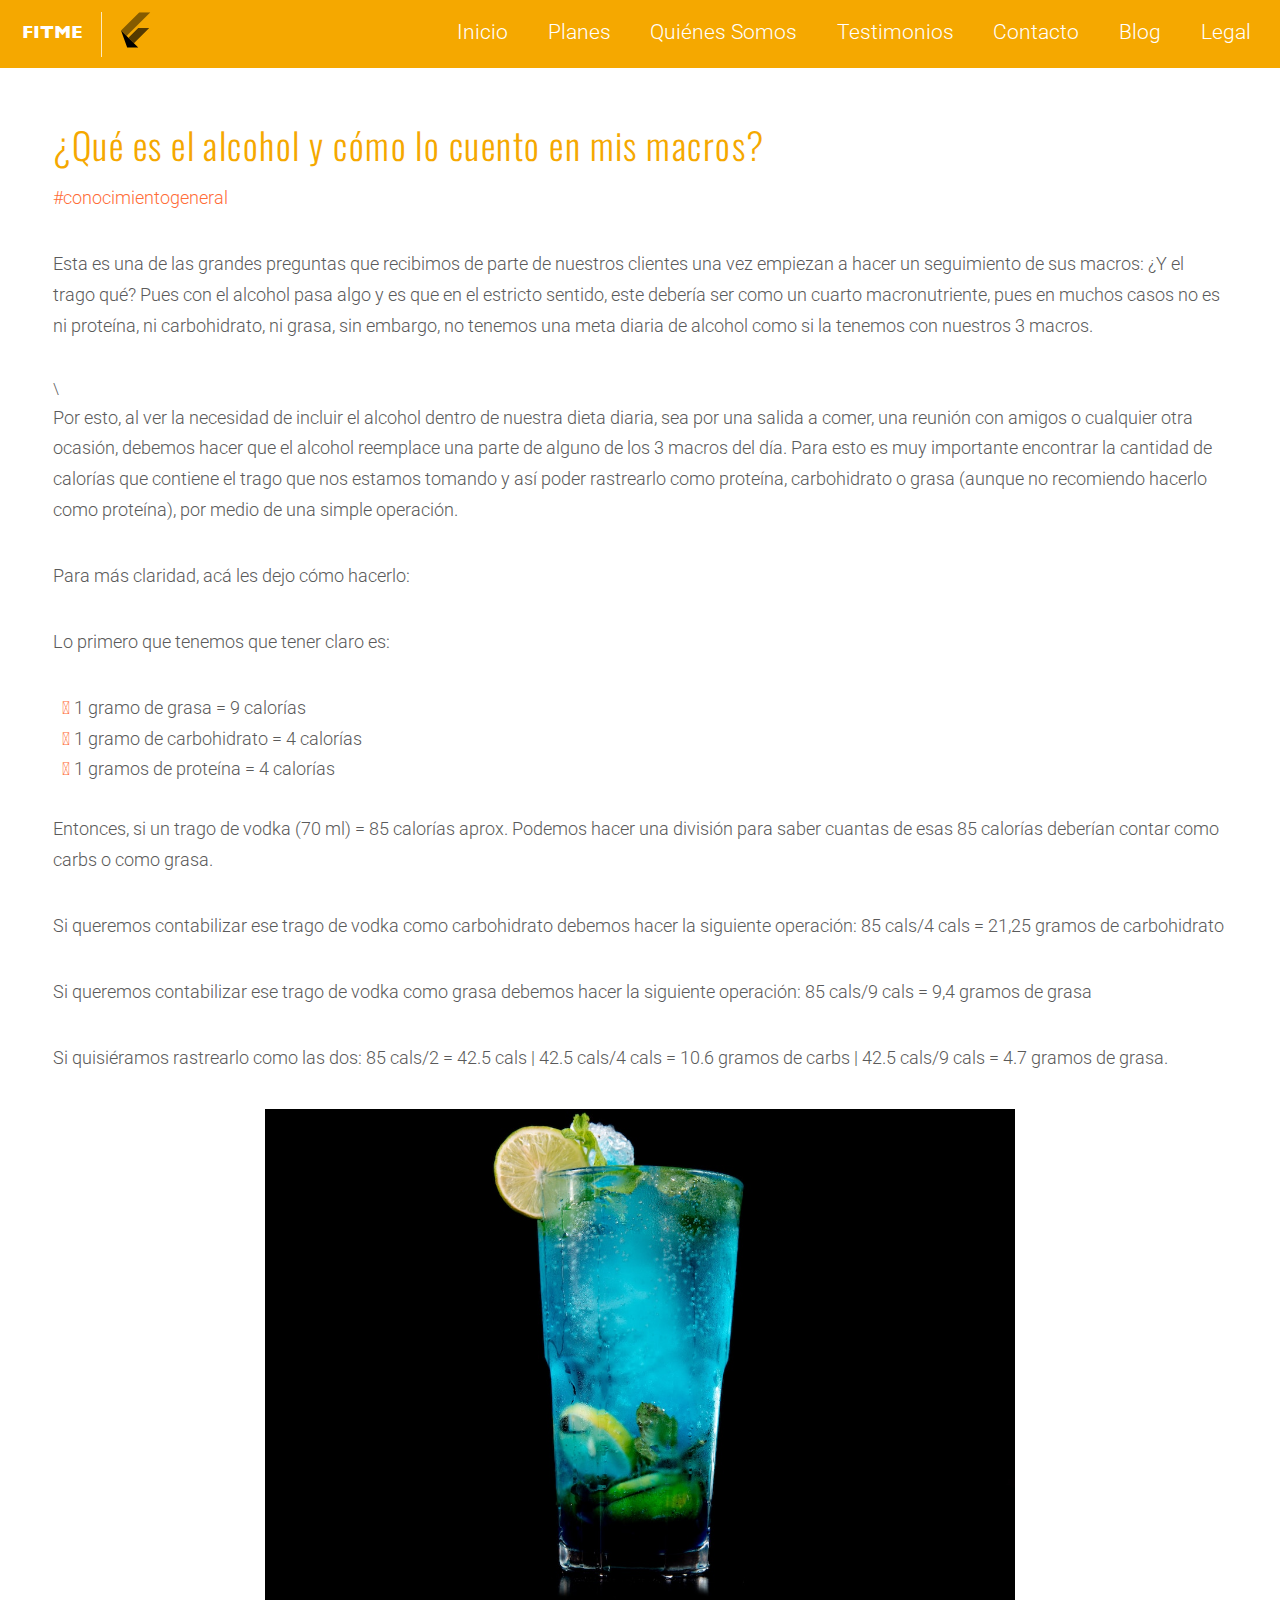
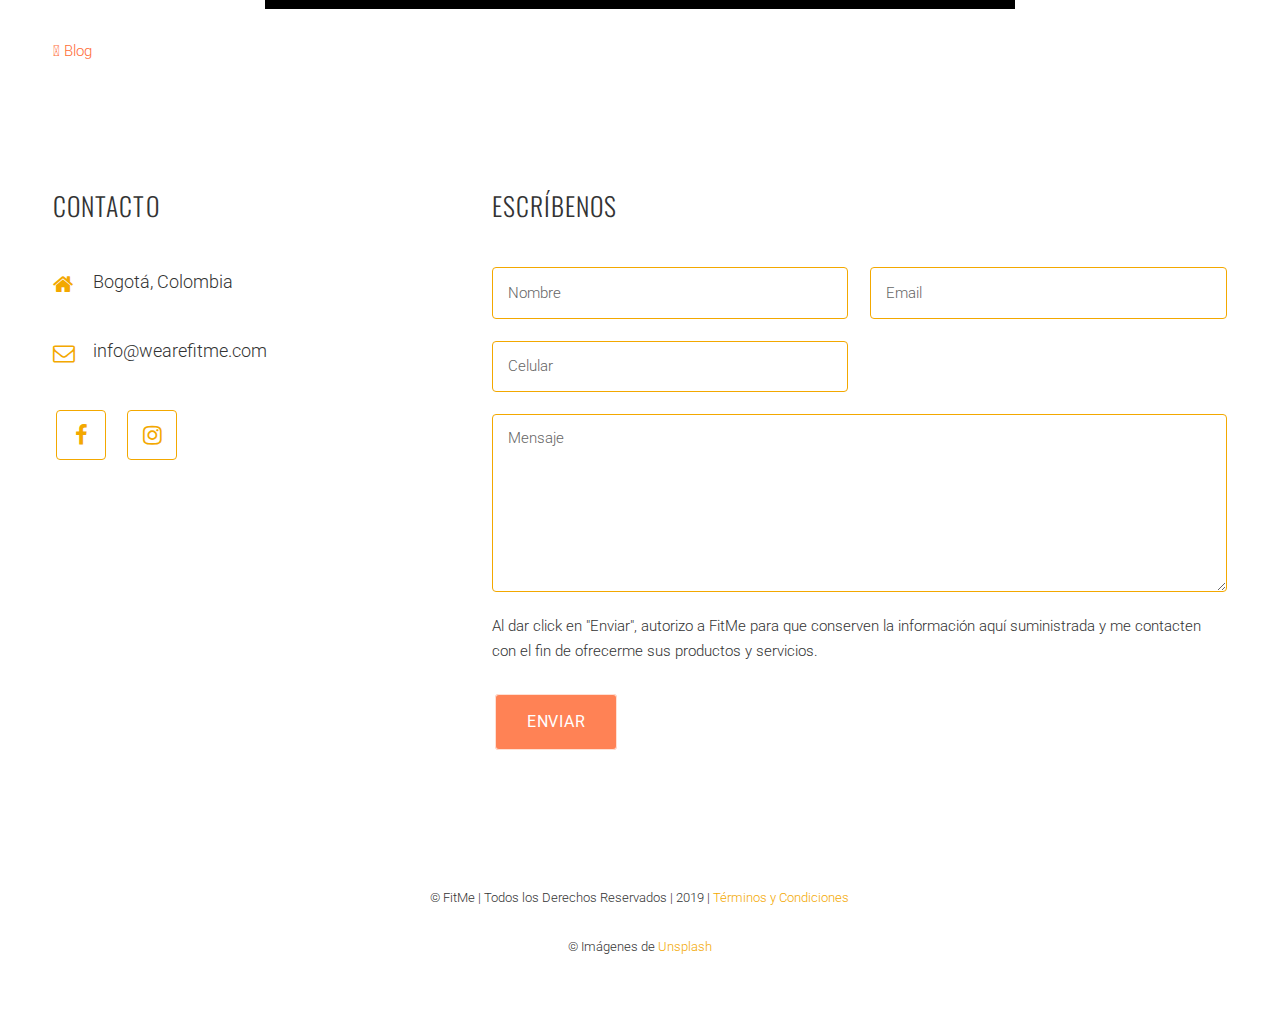
<file: que-es-el-alcohol-y-como-lo-cuento-en-mis-macros.html>
<!DOCTYPE HTML>
<!--
	Telemetry by Pixelarity
	pixelarity.com | hello@pixelarity.com
	License: pixelarity.com/license
-->
<html>
	<head>
		<!-- Global site tag (gtag.js) - Google Analytics -->
		<script async src="https://www.googletagmanager.com/gtag/js?id=UA-139302606-1"></script>
		<script>
		  window.dataLayer = window.dataLayer || [];
		  function gtag(){dataLayer.push(arguments);}
		  gtag('js', new Date());

		  gtag('config', 'UA-139302606-1');
		</script>

		<!-- Meta Tags -->
		<meta charset="utf-8" />
		<meta name="viewport" content="width=device-width, initial-scale=1, user-scalable=no" />
		<meta name="description" content="Con FitMe podrás aprender cómo balancear tu alimentación y ejercicio, logrando que, después de terminar el programa, puedas comer lo que tú quieras, sin restricciones y entendiendo los balances nutricionales para mantener un peso ideal.">
		<meta name="msapplication-TileColor" content="#da532c">
		<meta name="theme-color" content="#ffffff">

		<!-- Stylesheets -->
		<link rel="stylesheet" href="assets/css/main.css" />
		<link rel="stylesheet" href="https://use.fontawesome.com/releases/v5.8.0/css/all.css" integrity="sha384-Mmxa0mLqhmOeaE8vgOSbKacftZcsNYDjQzuCOm6D02luYSzBG8vpaOykv9lFQ51Y" crossorigin="anonymous">

		<!-- Favicon Tags -->
		<link rel="apple-touch-icon" sizes="180x180" href="./assets/favicon/apple-touch-icon.png">
		<link rel="icon" type="image/png" sizes="32x32" href="./assets/favicon/favicon-32x32.png">
		<link rel="icon" type="image/png" sizes="16x16" href="./assets/favicon/favicon-16x16.png">
		<link rel="manifest" href="./assets/favicon/site.webmanifest">
		<link rel="mask-icon" href="./assets/favicon/safari-pinned-tab.svg" color="#f5a800">
		<link rel="shortcut icon" href="./assets/favicon/favicon.ico">
		<meta name="msapplication-TileColor" content="#00a300">
		<meta name="msapplication-config" content="./assets/favicon/browserconfig.xml">
		<meta name="theme-color" content="#ffffff">

		<!-- Facebook -->
		<meta property="og:image" content="./assets/favicon/og-image.jpg">
		<meta property="og:image:height" content="1257">
		<meta property="og:image:width" content="2400">
		<meta property="og:description" content="Aprende cómo balancear tu alimentación y ejercicio, logrando que, después de terminar el programa, puedas comer lo que tú quieras, sin restricciones y entendiendo los balances nutricionales para mantener un peso ideal.">
		<meta property="og:title" content="FitMe">
		<meta property="og:url" content="http://www.wearefitme.com">

		<title>FitMe | ¿Qué es el alcohol y cómo lo cuento en mis macros?</title>

	</head>
	<body class="is-preload">

		<!-- Header -->
		<header id="header">

			<!-- Logo -->
				<div class="logo">
					<a href="index.html">FITME</a><span><img src="./images/logo-black.svg" alt="FitMe Logo" id="logo" class="fitme-logo-nav logo-black"></span>
				</div>

			<!-- Nav -->
				<nav id="nav">
					<ul>
						<li><a href="./index.html#banner">Inicio</a></li>
						<li><a href="./index.html#planes">Planes</a></li>
						<li><a href="./index.html#nosotros">Quiénes Somos</a></li>
						<li><a href="./index.html#testimonios">Testimonios</a></li>
						<li><a href="#footer">Contacto</a></li>
						<li><a href="./blog.html">Blog</a></li>
						<li><a href="./legales.html">Legal</a></li>
					</ul>
				</nav>

		</header>

		<!-- Main -->
			<section id="main" class="wrapper blog-post">
				<div class="inner">

					<header>
						<h1>¿Qué es el alcohol y cómo lo cuento en mis macros?</h1>
						<p><a href="">#conocimientogeneral</a></p>
					</header>
					<p>Esta es una de las grandes preguntas que recibimos de parte de nuestros clientes una vez empiezan a hacer un seguimiento de sus macros: ¿Y el trago qué? Pues con el alcohol pasa algo y es que en el estricto sentido, este debería ser como un cuarto macronutriente, pues en muchos casos no es ni proteína, ni carbohidrato, ni grasa, sin embargo, no tenemos una meta diaria de alcohol como si la tenemos con nuestros 3 macros.</p>\
					<p>Por esto, al ver la necesidad de incluir el alcohol dentro de nuestra dieta diaria, sea por una salida a comer, una reunión con amigos o cualquier otra ocasión, debemos hacer que el alcohol reemplace una parte de alguno de los 3 macros del día. Para esto es muy importante encontrar la cantidad de calorías que contiene el trago que nos estamos tomando y así poder rastrearlo como proteína, carbohidrato o grasa (aunque no recomiendo hacerlo como proteína), por medio de una simple operación.</p>
					<p>Para más claridad, acá les dejo cómo hacerlo:</p>
					<p>Lo primero que tenemos que tener claro es:</p>
					<ul>
						<li><i class="fas fa-angle-double-right"></i> 1 gramo de grasa = 9 calorías</li>
						<li><i class="fas fa-angle-double-right"></i> 1 gramo de carbohidrato = 4 calorías</li>
						<li><i class="fas fa-angle-double-right"></i> 1 gramos de proteína = 4 calorías</li>
					</ul>
					<p>Entonces, si un trago de vodka (70 ml) = 85 calorías aprox. Podemos hacer una división para saber cuantas de esas 85 calorías deberían contar como carbs o como grasa.</p>
					<p>Si queremos contabilizar ese trago de vodka como carbohidrato debemos hacer la siguiente operación: 85 cals/4 cals = 21,25 gramos de carbohidrato</p>
					<p>Si queremos contabilizar ese trago de vodka como grasa debemos hacer la siguiente operación: 85 cals/9 cals = 9,4 gramos de grasa</p>
					<p>Si quisiéramos rastrearlo como las dos: 85 cals/2 = 42.5 cals | 42.5 cals/4 cals = 10.6 gramos de carbs | 42.5 cals/9 cals = 4.7 gramos de grasa.</p>
					<a href="#" class="image main"><img src="./images/blog/blog-04.jpg" alt="Measuring tapes on white table" /></a>
					<a href="./blog.html"><i class="fas fa-arrow-left"></i> Blog</a>
				</div>
			</section>

		<!-- Footer -->
		<footer id="footer">
			<div class="inner">
				<div class="split style1">
					<div class="contact">
						<h2>CONTACTO</h2>
						<ul class="contact-icons">
							<li class="icon fa-home">Bogotá, Colombia</li>
							<li class="icon fa-envelope-o">info@wearefitme.com</li>
						</ul>
						<ul class="icons-bordered">
							<li><a class="icon fa-facebook" target="_blank" href="https://www.facebook.com/fitmeco/">
								<span class="label">Facebook</span>
							</a></li>
							<li><a class="icon fa-instagram" target="_blank" href="https://www.instagram.com/fit_me_co/">
								<span class="label">Instagram</span>
							</a></li>
						</ul>
					</div>
					<form action="https://formspree.io/colombiafitme@gmail.com" method="POST">
						<h2>ESCRÍBENOS</h2>
						<div class="fields">
							<div class="field half">
								<input name="name" id="name" placeholder="Nombre" type="text" required />
							</div>
							<div class="field half">
								<input name="email" id="email" placeholder="Email" type="email" required />
							</div>
							<div class="field half">
								<input name="mobile" id="mobile" placeholder="Celular" type="number" />
							</div>
							<div class="field">
								<textarea name="message" id="message" rows="6" placeholder="Mensaje"></textarea>
							</div>
							<div class="field">
								<p>Al dar click en "Enviar", autorizo a FitMe para que conserven la información aquí suministrada y me contacten con el fin de ofrecerme sus productos y servicios.</p>
							</div>
						</div>
						<ul class="actions">
							<li><input value="Enviar" class="button" type="submit" /></li>
						</ul>
					</form>
				</div>
				<div class="copyright">
					<p>&copy; FitMe | Todos los Derechos Reservados | 2019 | <a href="./legales.html">Términos y Condiciones</a></p>
					<p> &copy; Imágenes de <a href="https://unsplash.com/" target="_blank">Unsplash</a></p>
				</div>
			</div>
		</footer>

		<!-- Scripts -->
			<script src="assets/js/jquery.min.js"></script>
			<script src="assets/js/jquery.dropotron.min.js"></script>
			<script src="assets/js/jquery.scrollex.min.js"></script>
			<script src="assets/js/jquery.scrolly.min.js"></script>
			<script src="assets/js/jquery.selectorr.min.js"></script>
			<script src="assets/js/browser.min.js"></script>
			<script src="assets/js/breakpoints.min.js"></script>
			<script src="assets/js/util.js"></script>
			<script src="assets/js/main.js"></script>

	</body>
</html>
</file>
<file: assets/css/main.css>
@import url(font-awesome.min.css);
@import url('https://fonts.googleapis.com/css?family=Roboto:300,300i,400,400i');
@import url('https://fonts.googleapis.com/css?family=Oswald');

html, body, div, span, applet, object,
iframe, h1, h2, h3, h4, h5, h6, p, blockquote,
pre, a, abbr, acronym, address, big, cite,
code, del, dfn, em, img, ins, kbd, q, s, samp,
small, strike, strong, sub, sup, tt, var, b,
u, i, center, dl, dt, dd, ol, ul, li, fieldset,
form, label, legend, table, caption, tbody,
tfoot, thead, tr, th, td, article, aside,
canvas, details, embed, figure, figcaption,
footer, header, hgroup, menu, nav, output, ruby,
section, summary, time, mark, audio, video {
	margin: 0;
	padding: 0;
	border: 0;
	font-size: 100%;
	font: inherit;
	vertical-align: baseline;}

article, aside, details, figcaption, figure,
footer, header, hgroup, menu, nav, section {
	display: block;}

body {
	line-height: 1;
}

ol, ul {
	list-style: none;
}

blockquote, q {
	quotes: none;
}

	blockquote:before, blockquote:after, q:before, q:after {
		content: '';
		content: none;
	}

table {
	border-collapse: collapse;
	border-spacing: 0;
}

body {
	-webkit-text-size-adjust: none;
}

mark {
	background-color: transparent;
	color: inherit;
}

input::-moz-focus-inner {
	border: 0;
	padding: 0;
}

input, select, textarea {
	-moz-appearance: none;
	-webkit-appearance: none;
	-ms-appearance: none;
	appearance: none;
}

@font-face {
    font-family: 'GillSans';
    src: url('../fonts/GillSans-Bold.ttf'),
         url('../fonts/GillSans-Light.ttf');
}

/* Basic */

	@-ms-viewport {
		width: device-width;
	}

	body {
		-ms-overflow-style: scrollbar;
	}

	@media screen and (max-width: 480px) {

		html, body {
			min-width: 320px;
		}

	}

	html {
		box-sizing: border-box;
		scroll-behavior: smooth;
	}

	*, *:before, *:after {
		box-sizing: inherit;
	}

		body.is-preload *, body.is-preload *:before, body.is-preload *:after {
			-moz-animation: none !important;
			-webkit-animation: none !important;
			-ms-animation: none !important;
			animation: none !important;
			-moz-transition: none !important;
			-webkit-transition: none !important;
			-ms-transition: none !important;
			transition: none !important;
		}

/* Type */

	body {
		background-color: #ffffff;
		color: #5a5a5a;
	}

	body, input, select, textarea {
		font-family: "Roboto", Arial, Helvetica, sans-serif;
		font-size: 13pt;
		font-weight: 300;
		line-height: 1.75;
	}

		@media screen and (max-width: 1680px) {

			body, input, select, textarea {
				font-size: 11pt;
			}

		}

	a {
		text-decoration: none;
	}

		a:hover {
			text-decoration: none;
		}

	strong, b {
		font-weight: 400;
	}

	em, i {
		font-style: italic;
	}

	p {
		margin: 0 0 2em 0;
	}

	h1, h2, h3, h4, h5, h6 {
		line-height: 1.8;
		letter-spacing: 0.04em;
		margin: 0 0 1.5em 0;
	}

		h1 a, h2 a, h3 a, h4 a, h5 a, h6 a {
			color: inherit;
			text-decoration: none;
		}

	h1 {
		font-size: 3.45em;
		line-height: 1.3;
	}

	h2 {
		font-size: 2.4em;
	}

	h3 {
		font-size: 1.2em;
		font-weight: 400;
	}

	h4 {
		font-size: 1em;
		font-weight: 400;
	}

	h5 {
		font-size: 1em;
		font-weight: 400;
	}

	h6 {
		font-size: 1em;
		font-weight: 400;
	}

	h1, h2 {
		font-family: 'Oswald', sans-serif;
	}

	@media screen and (max-width: 1280px) {

		h1 {
			font-size: 2.5em;
			line-height: 1.5;
		}

		h2 {
			font-size: 1.75em;
		}

		h3 {
			font-size: 1em;
		}

		h4 {
			font-size: 1em;
		}

	}

	@media screen and (max-width: 736px) {

		h1 {
			font-size: 1.75em;
		}

		h2 {
			font-size: 1.25em;
		}

		h3 {
			font-size: 1em;
		}

	}

	sub {
		font-size: 0.8em;
		position: relative;
		top: 0.5em;
	}

	sup {
		font-size: 0.8em;
		position: relative;
		top: -0.5em;
	}

	blockquote {
		border-left: solid 4px;
		font-style: italic;
		margin: 0 0 2em 0;
		padding: 0.5em 0 0.5em 2em;
	}

	code {
		border-radius: 4px;
		border: solid 1px;
		font-family: "Courier New", monospace;
		font-size: 0.9em;
		margin: 0 0.25em;
		padding: 0.25em 0.65em;
	}

	pre {
		-webkit-overflow-scrolling: touch;
		font-family: "Courier New", monospace;
		font-size: 0.9em;
		margin: 0 0 2em 0;
	}

		pre code {
			display: block;
			line-height: 1.75;
			padding: 1em 1.5em;
			overflow-x: auto;
		}

	hr {
		border: 0;
		border-bottom: solid 1px;
		margin: 2em 0;
	}

		hr.major {
			margin: 3em 0;
		}

	.align-left {
		text-align: left;
	}

	.align-center {
		text-align: center;
	}

	.align-right {
		text-align: right;
	}

	input, select, textarea {
		color: #333333;
	}

	a {
		color: #5ac3d6;
	}

	strong, b {
		color: #333333;
	}

	h1, h2, h3, h4, h5, h6 {
		color: #333333;
	}

	blockquote {
		border-left-color: rgba(144, 144, 144, 0.25);
	}

	code {
		background: rgba(144, 144, 144, 0.075);
		border-color: rgba(144, 144, 144, 0.25);
	}

	hr {
		border-bottom-color: rgba(144, 144, 144, 0.25);
	}

/* Row */

	.row {
		display: flex;
		flex-wrap: wrap;
		box-sizing: border-box;
		align-items: stretch;
	}

		.row > * {
			box-sizing: border-box;
		}

		.row.gtr-uniform > * > :last-child {
			margin-bottom: 0;
		}

		.row.aln-left {
			justify-content: flex-start;
		}

		.row.aln-center {
			justify-content: center;
		}

		.row.aln-right {
			justify-content: flex-end;
		}

		.row.aln-top {
			align-items: flex-start;
		}

		.row.aln-middle {
			align-items: center;
		}

		.row.aln-bottom {
			align-items: flex-end;
		}

		.row > .imp {
			order: -1;
		}

		.row > .col-1 {
			width: 8.3333333333%;
		}

		.row > .off-1 {
			margin-left: 8.3333333333%;
		}

		.row > .col-2 {
			width: 16.6666666667%;
		}

		.row > .off-2 {
			margin-left: 16.6666666667%;
		}

		.row > .col-3 {
			width: 25%;
		}

		.row > .off-3 {
			margin-left: 25%;
		}

		.row > .col-4 {
			width: 33.3333333333%;
		}

		.row > .off-4 {
			margin-left: 33.3333333333%;
		}

		.row > .col-5 {
			width: 41.6666666667%;
		}

		.row > .off-5 {
			margin-left: 41.6666666667%;
		}

		.row > .col-6 {
			width: 50%;
		}

		.row > .off-6 {
			margin-left: 50%;
		}

		.row > .col-7 {
			width: 58.3333333333%;
		}

		.row > .off-7 {
			margin-left: 58.3333333333%;
		}

		.row > .col-8 {
			width: 66.6666666667%;
		}

		.row > .off-8 {
			margin-left: 66.6666666667%;
		}

		.row > .col-9 {
			width: 75%;
		}

		.row > .off-9 {
			margin-left: 75%;
		}

		.row > .col-10 {
			width: 83.3333333333%;
		}

		.row > .off-10 {
			margin-left: 83.3333333333%;
		}

		.row > .col-11 {
			width: 91.6666666667%;
		}

		.row > .off-11 {
			margin-left: 91.6666666667%;
		}

		.row > .col-12 {
			width: 100%;
		}

		.row > .off-12 {
			margin-left: 100%;
		}

		.row.gtr-0 {
			margin-top: 0;
			margin-left: 0em;
		}

			.row.gtr-0 > * {
				padding: 0 0 0 0em;
			}

			.row.gtr-0.gtr-uniform {
				margin-top: 0em;
			}

				.row.gtr-0.gtr-uniform > * {
					padding-top: 0em;
				}

		.row.gtr-25 {
			margin-top: 0;
			margin-left: -0.5em;
		}

			.row.gtr-25 > * {
				padding: 0 0 0 0.5em;
			}

			.row.gtr-25.gtr-uniform {
				margin-top: -0.5em;
			}

				.row.gtr-25.gtr-uniform > * {
					padding-top: 0.5em;
				}

		.row.gtr-50 {
			margin-top: 0;
			margin-left: -1em;
		}

			.row.gtr-50 > * {
				padding: 0 0 0 1em;
			}

			.row.gtr-50.gtr-uniform {
				margin-top: -1em;
			}

				.row.gtr-50.gtr-uniform > * {
					padding-top: 1em;
				}

		.row {
			margin-top: 0;
			margin-left: -2em;
		}

			.row > * {
				padding: 0 0 0 2em;
			}

			.row.gtr-uniform {
				margin-top: -2em;
			}

				.row.gtr-uniform > * {
					padding-top: 2em;
				}

		.row.gtr-150 {
			margin-top: 0;
			margin-left: -3em;
		}

			.row.gtr-150 > * {
				padding: 0 0 0 3em;
			}

			.row.gtr-150.gtr-uniform {
				margin-top: -3em;
			}

				.row.gtr-150.gtr-uniform > * {
					padding-top: 3em;
				}

		.row.gtr-200 {
			margin-top: 0;
			margin-left: -4em;
		}

			.row.gtr-200 > * {
				padding: 0 0 0 4em;
			}

			.row.gtr-200.gtr-uniform {
				margin-top: -4em;
			}

				.row.gtr-200.gtr-uniform > * {
					padding-top: 4em;
				}

		@media screen and (max-width: 1680px) {

			.row {
				display: flex;
				flex-wrap: wrap;
				box-sizing: border-box;
				align-items: stretch;
			}

				.row > * {
					box-sizing: border-box;
				}

				.row.gtr-uniform > * > :last-child {
					margin-bottom: 0;
				}

				.row.aln-left {
					justify-content: flex-start;
				}

				.row.aln-center {
					justify-content: center;
				}

				.row.aln-right {
					justify-content: flex-end;
				}

				.row.aln-top {
					align-items: flex-start;
				}

				.row.aln-middle {
					align-items: center;
				}

				.row.aln-bottom {
					align-items: flex-end;
				}

				.row > .imp-xlarge {
					order: -1;
				}

				.row > .col-1-xlarge {
					width: 8.3333333333%;
				}

				.row > .off-1-xlarge {
					margin-left: 8.3333333333%;
				}

				.row > .col-2-xlarge {
					width: 16.6666666667%;
				}

				.row > .off-2-xlarge {
					margin-left: 16.6666666667%;
				}

				.row > .col-3-xlarge {
					width: 25%;
				}

				.row > .off-3-xlarge {
					margin-left: 25%;
				}

				.row > .col-4-xlarge {
					width: 33.3333333333%;
				}

				.row > .off-4-xlarge {
					margin-left: 33.3333333333%;
				}

				.row > .col-5-xlarge {
					width: 41.6666666667%;
				}

				.row > .off-5-xlarge {
					margin-left: 41.6666666667%;
				}

				.row > .col-6-xlarge {
					width: 50%;
				}

				.row > .off-6-xlarge {
					margin-left: 50%;
				}

				.row > .col-7-xlarge {
					width: 58.3333333333%;
				}

				.row > .off-7-xlarge {
					margin-left: 58.3333333333%;
				}

				.row > .col-8-xlarge {
					width: 66.6666666667%;
				}

				.row > .off-8-xlarge {
					margin-left: 66.6666666667%;
				}

				.row > .col-9-xlarge {
					width: 75%;
				}

				.row > .off-9-xlarge {
					margin-left: 75%;
				}

				.row > .col-10-xlarge {
					width: 83.3333333333%;
				}

				.row > .off-10-xlarge {
					margin-left: 83.3333333333%;
				}

				.row > .col-11-xlarge {
					width: 91.6666666667%;
				}

				.row > .off-11-xlarge {
					margin-left: 91.6666666667%;
				}

				.row > .col-12-xlarge {
					width: 100%;
				}

				.row > .off-12-xlarge {
					margin-left: 100%;
				}

				.row.gtr-0 {
					margin-top: 0;
					margin-left: 0em;
				}

					.row.gtr-0 > * {
						padding: 0 0 0 0em;
					}

					.row.gtr-0.gtr-uniform {
						margin-top: 0em;
					}

						.row.gtr-0.gtr-uniform > * {
							padding-top: 0em;
						}

				.row.gtr-25 {
					margin-top: 0;
					margin-left: -0.5em;
				}

					.row.gtr-25 > * {
						padding: 0 0 0 0.5em;
					}

					.row.gtr-25.gtr-uniform {
						margin-top: -0.5em;
					}

						.row.gtr-25.gtr-uniform > * {
							padding-top: 0.5em;
						}

				.row.gtr-50 {
					margin-top: 0;
					margin-left: -1em;
				}

					.row.gtr-50 > * {
						padding: 0 0 0 1em;
					}

					.row.gtr-50.gtr-uniform {
						margin-top: -1em;
					}

						.row.gtr-50.gtr-uniform > * {
							padding-top: 1em;
						}

				.row {
					margin-top: 0;
					margin-left: -2em;
				}

					.row > * {
						padding: 0 0 0 2em;
					}

					.row.gtr-uniform {
						margin-top: -2em;
					}

						.row.gtr-uniform > * {
							padding-top: 2em;
						}

				.row.gtr-150 {
					margin-top: 0;
					margin-left: -3em;
				}

					.row.gtr-150 > * {
						padding: 0 0 0 3em;
					}

					.row.gtr-150.gtr-uniform {
						margin-top: -3em;
					}

						.row.gtr-150.gtr-uniform > * {
							padding-top: 3em;
						}

				.row.gtr-200 {
					margin-top: 0;
					margin-left: -4em;
				}

					.row.gtr-200 > * {
						padding: 0 0 0 4em;
					}

					.row.gtr-200.gtr-uniform {
						margin-top: -4em;
					}

						.row.gtr-200.gtr-uniform > * {
							padding-top: 4em;
						}

		}

		@media screen and (max-width: 1280px) {

			.row {
				display: flex;
				flex-wrap: wrap;
				box-sizing: border-box;
				align-items: stretch;
			}

				.row > * {
					box-sizing: border-box;
				}

				.row.gtr-uniform > * > :last-child {
					margin-bottom: 0;
				}

				.row.aln-left {
					justify-content: flex-start;
				}

				.row.aln-center {
					justify-content: center;
				}

				.row.aln-right {
					justify-content: flex-end;
				}

				.row.aln-top {
					align-items: flex-start;
				}

				.row.aln-middle {
					align-items: center;
				}

				.row.aln-bottom {
					align-items: flex-end;
				}

				.row > .imp-large {
					order: -1;
				}

				.row > .col-1-large {
					width: 8.3333333333%;
				}

				.row > .off-1-large {
					margin-left: 8.3333333333%;
				}

				.row > .col-2-large {
					width: 16.6666666667%;
				}

				.row > .off-2-large {
					margin-left: 16.6666666667%;
				}

				.row > .col-3-large {
					width: 25%;
				}

				.row > .off-3-large {
					margin-left: 25%;
				}

				.row > .col-4-large {
					width: 33.3333333333%;
				}

				.row > .off-4-large {
					margin-left: 33.3333333333%;
				}

				.row > .col-5-large {
					width: 41.6666666667%;
				}

				.row > .off-5-large {
					margin-left: 41.6666666667%;
				}

				.row > .col-6-large {
					width: 50%;
				}

				.row > .off-6-large {
					margin-left: 50%;
				}

				.row > .col-7-large {
					width: 58.3333333333%;
				}

				.row > .off-7-large {
					margin-left: 58.3333333333%;
				}

				.row > .col-8-large {
					width: 66.6666666667%;
				}

				.row > .off-8-large {
					margin-left: 66.6666666667%;
				}

				.row > .col-9-large {
					width: 75%;
				}

				.row > .off-9-large {
					margin-left: 75%;
				}

				.row > .col-10-large {
					width: 83.3333333333%;
				}

				.row > .off-10-large {
					margin-left: 83.3333333333%;
				}

				.row > .col-11-large {
					width: 91.6666666667%;
				}

				.row > .off-11-large {
					margin-left: 91.6666666667%;
				}

				.row > .col-12-large {
					width: 100%;
				}

				.row > .off-12-large {
					margin-left: 100%;
				}

				.row.gtr-0 {
					margin-top: 0;
					margin-left: 0em;
				}

					.row.gtr-0 > * {
						padding: 0 0 0 0em;
					}

					.row.gtr-0.gtr-uniform {
						margin-top: 0em;
					}

						.row.gtr-0.gtr-uniform > * {
							padding-top: 0em;
						}

				.row.gtr-25 {
					margin-top: 0;
					margin-left: -0.375em;
				}

					.row.gtr-25 > * {
						padding: 0 0 0 0.375em;
					}

					.row.gtr-25.gtr-uniform {
						margin-top: -0.375em;
					}

						.row.gtr-25.gtr-uniform > * {
							padding-top: 0.375em;
						}

				.row.gtr-50 {
					margin-top: 0;
					margin-left: -0.75em;
				}

					.row.gtr-50 > * {
						padding: 0 0 0 0.75em;
					}

					.row.gtr-50.gtr-uniform {
						margin-top: -0.75em;
					}

						.row.gtr-50.gtr-uniform > * {
							padding-top: 0.75em;
						}

				.row {
					margin-top: 0;
					margin-left: -1.5em;
				}

					.row > * {
						padding: 0 0 0 1.5em;
					}

					.row.gtr-uniform {
						margin-top: -1.5em;
					}

						.row.gtr-uniform > * {
							padding-top: 1.5em;
						}

				.row.gtr-150 {
					margin-top: 0;
					margin-left: -2.25em;
				}

					.row.gtr-150 > * {
						padding: 0 0 0 2.25em;
					}

					.row.gtr-150.gtr-uniform {
						margin-top: -2.25em;
					}

						.row.gtr-150.gtr-uniform > * {
							padding-top: 2.25em;
						}

				.row.gtr-200 {
					margin-top: 0;
					margin-left: -3em;
				}

					.row.gtr-200 > * {
						padding: 0 0 0 3em;
					}

					.row.gtr-200.gtr-uniform {
						margin-top: -3em;
					}

						.row.gtr-200.gtr-uniform > * {
							padding-top: 3em;
						}

		}

		@media screen and (max-width: 980px) {

			.row {
				display: flex;
				flex-wrap: wrap;
				box-sizing: border-box;
				align-items: stretch;
			}

				.row > * {
					box-sizing: border-box;
				}

				.row.gtr-uniform > * > :last-child {
					margin-bottom: 0;
				}

				.row.aln-left {
					justify-content: flex-start;
				}

				.row.aln-center {
					justify-content: center;
				}

				.row.aln-right {
					justify-content: flex-end;
				}

				.row.aln-top {
					align-items: flex-start;
				}

				.row.aln-middle {
					align-items: center;
				}

				.row.aln-bottom {
					align-items: flex-end;
				}

				.row > .imp-medium {
					order: -1;
				}

				.row > .col-1-medium {
					width: 8.3333333333%;
				}

				.row > .off-1-medium {
					margin-left: 8.3333333333%;
				}

				.row > .col-2-medium {
					width: 16.6666666667%;
				}

				.row > .off-2-medium {
					margin-left: 16.6666666667%;
				}

				.row > .col-3-medium {
					width: 25%;
				}

				.row > .off-3-medium {
					margin-left: 25%;
				}

				.row > .col-4-medium {
					width: 33.3333333333%;
				}

				.row > .off-4-medium {
					margin-left: 33.3333333333%;
				}

				.row > .col-5-medium {
					width: 41.6666666667%;
				}

				.row > .off-5-medium {
					margin-left: 41.6666666667%;
				}

				.row > .col-6-medium {
					width: 50%;
				}

				.row > .off-6-medium {
					margin-left: 50%;
				}

				.row > .col-7-medium {
					width: 58.3333333333%;
				}

				.row > .off-7-medium {
					margin-left: 58.3333333333%;
				}

				.row > .col-8-medium {
					width: 66.6666666667%;
				}

				.row > .off-8-medium {
					margin-left: 66.6666666667%;
				}

				.row > .col-9-medium {
					width: 75%;
				}

				.row > .off-9-medium {
					margin-left: 75%;
				}

				.row > .col-10-medium {
					width: 83.3333333333%;
				}

				.row > .off-10-medium {
					margin-left: 83.3333333333%;
				}

				.row > .col-11-medium {
					width: 91.6666666667%;
				}

				.row > .off-11-medium {
					margin-left: 91.6666666667%;
				}

				.row > .col-12-medium {
					width: 100%;
				}

				.row > .off-12-medium {
					margin-left: 100%;
				}

				.row.gtr-0 {
					margin-top: 0;
					margin-left: 0em;
				}

					.row.gtr-0 > * {
						padding: 0 0 0 0em;
					}

					.row.gtr-0.gtr-uniform {
						margin-top: 0em;
					}

						.row.gtr-0.gtr-uniform > * {
							padding-top: 0em;
						}

				.row.gtr-25 {
					margin-top: 0;
					margin-left: -0.375em;
				}

					.row.gtr-25 > * {
						padding: 0 0 0 0.375em;
					}

					.row.gtr-25.gtr-uniform {
						margin-top: -0.375em;
					}

						.row.gtr-25.gtr-uniform > * {
							padding-top: 0.375em;
						}

				.row.gtr-50 {
					margin-top: 0;
					margin-left: -0.75em;
				}

					.row.gtr-50 > * {
						padding: 0 0 0 0.75em;
					}

					.row.gtr-50.gtr-uniform {
						margin-top: -0.75em;
					}

						.row.gtr-50.gtr-uniform > * {
							padding-top: 0.75em;
						}

				.row {
					margin-top: 0;
					margin-left: -1.5em;
				}

					.row > * {
						padding: 0 0 0 1.5em;
					}

					.row.gtr-uniform {
						margin-top: -1.5em;
					}

						.row.gtr-uniform > * {
							padding-top: 1.5em;
						}

				.row.gtr-150 {
					margin-top: 0;
					margin-left: -2.25em;
				}

					.row.gtr-150 > * {
						padding: 0 0 0 2.25em;
					}

					.row.gtr-150.gtr-uniform {
						margin-top: -2.25em;
					}

						.row.gtr-150.gtr-uniform > * {
							padding-top: 2.25em;
						}

				.row.gtr-200 {
					margin-top: 0;
					margin-left: -3em;
				}

					.row.gtr-200 > * {
						padding: 0 0 0 3em;
					}

					.row.gtr-200.gtr-uniform {
						margin-top: -3em;
					}

						.row.gtr-200.gtr-uniform > * {
							padding-top: 3em;
						}

		}

		@media screen and (max-width: 736px) {

			.row {
				display: flex;
				flex-wrap: wrap;
				box-sizing: border-box;
				align-items: stretch;
			}

				.row > * {
					box-sizing: border-box;
				}

				.row.gtr-uniform > * > :last-child {
					margin-bottom: 0;
				}

				.row.aln-left {
					justify-content: flex-start;
				}

				.row.aln-center {
					justify-content: center;
				}

				.row.aln-right {
					justify-content: flex-end;
				}

				.row.aln-top {
					align-items: flex-start;
				}

				.row.aln-middle {
					align-items: center;
				}

				.row.aln-bottom {
					align-items: flex-end;
				}

				.row > .imp-small {
					order: -1;
				}

				.row > .col-1-small {
					width: 8.3333333333%;
				}

				.row > .off-1-small {
					margin-left: 8.3333333333%;
				}

				.row > .col-2-small {
					width: 16.6666666667%;
				}

				.row > .off-2-small {
					margin-left: 16.6666666667%;
				}

				.row > .col-3-small {
					width: 25%;
				}

				.row > .off-3-small {
					margin-left: 25%;
				}

				.row > .col-4-small {
					width: 33.3333333333%;
				}

				.row > .off-4-small {
					margin-left: 33.3333333333%;
				}

				.row > .col-5-small {
					width: 41.6666666667%;
				}

				.row > .off-5-small {
					margin-left: 41.6666666667%;
				}

				.row > .col-6-small {
					width: 50%;
				}

				.row > .off-6-small {
					margin-left: 50%;
				}

				.row > .col-7-small {
					width: 58.3333333333%;
				}

				.row > .off-7-small {
					margin-left: 58.3333333333%;
				}

				.row > .col-8-small {
					width: 66.6666666667%;
				}

				.row > .off-8-small {
					margin-left: 66.6666666667%;
				}

				.row > .col-9-small {
					width: 75%;
				}

				.row > .off-9-small {
					margin-left: 75%;
				}

				.row > .col-10-small {
					width: 83.3333333333%;
				}

				.row > .off-10-small {
					margin-left: 83.3333333333%;
				}

				.row > .col-11-small {
					width: 91.6666666667%;
				}

				.row > .off-11-small {
					margin-left: 91.6666666667%;
				}

				.row > .col-12-small {
					width: 100%;
				}

				.row > .off-12-small {
					margin-left: 100%;
				}

				.row.gtr-0 {
					margin-top: 0;
					margin-left: 0em;
				}

					.row.gtr-0 > * {
						padding: 0 0 0 0em;
					}

					.row.gtr-0.gtr-uniform {
						margin-top: 0em;
					}

						.row.gtr-0.gtr-uniform > * {
							padding-top: 0em;
						}

				.row.gtr-25 {
					margin-top: 0;
					margin-left: -0.3125em;
				}

					.row.gtr-25 > * {
						padding: 0 0 0 0.3125em;
					}

					.row.gtr-25.gtr-uniform {
						margin-top: -0.3125em;
					}

						.row.gtr-25.gtr-uniform > * {
							padding-top: 0.3125em;
						}

				.row.gtr-50 {
					margin-top: 0;
					margin-left: -0.625em;
				}

					.row.gtr-50 > * {
						padding: 0 0 0 0.625em;
					}

					.row.gtr-50.gtr-uniform {
						margin-top: -0.625em;
					}

						.row.gtr-50.gtr-uniform > * {
							padding-top: 0.625em;
						}

				.row {
					margin-top: 0;
					margin-left: -1.25em;
				}

					.row > * {
						padding: 0 0 0 1.25em;
					}

					.row.gtr-uniform {
						margin-top: -1.25em;
					}

						.row.gtr-uniform > * {
							padding-top: 1.25em;
						}

				.row.gtr-150 {
					margin-top: 0;
					margin-left: -1.875em;
				}

					.row.gtr-150 > * {
						padding: 0 0 0 1.875em;
					}

					.row.gtr-150.gtr-uniform {
						margin-top: -1.875em;
					}

						.row.gtr-150.gtr-uniform > * {
							padding-top: 1.875em;
						}

				.row.gtr-200 {
					margin-top: 0;
					margin-left: -2.5em;
				}

					.row.gtr-200 > * {
						padding: 0 0 0 2.5em;
					}

					.row.gtr-200.gtr-uniform {
						margin-top: -2.5em;
					}

						.row.gtr-200.gtr-uniform > * {
							padding-top: 2.5em;
						}

		}

		@media screen and (max-width: 480px) {

			.row {
				display: flex;
				flex-wrap: wrap;
				box-sizing: border-box;
				align-items: stretch;
			}

				.row > * {
					box-sizing: border-box;
				}

				.row.gtr-uniform > * > :last-child {
					margin-bottom: 0;
				}

				.row.aln-left {
					justify-content: flex-start;
				}

				.row.aln-center {
					justify-content: center;
				}

				.row.aln-right {
					justify-content: flex-end;
				}

				.row.aln-top {
					align-items: flex-start;
				}

				.row.aln-middle {
					align-items: center;
				}

				.row.aln-bottom {
					align-items: flex-end;
				}

				.row > .imp-xsmall {
					order: -1;
				}

				.row > .col-1-xsmall {
					width: 8.3333333333%;
				}

				.row > .off-1-xsmall {
					margin-left: 8.3333333333%;
				}

				.row > .col-2-xsmall {
					width: 16.6666666667%;
				}

				.row > .off-2-xsmall {
					margin-left: 16.6666666667%;
				}

				.row > .col-3-xsmall {
					width: 25%;
				}

				.row > .off-3-xsmall {
					margin-left: 25%;
				}

				.row > .col-4-xsmall {
					width: 33.3333333333%;
				}

				.row > .off-4-xsmall {
					margin-left: 33.3333333333%;
				}

				.row > .col-5-xsmall {
					width: 41.6666666667%;
				}

				.row > .off-5-xsmall {
					margin-left: 41.6666666667%;
				}

				.row > .col-6-xsmall {
					width: 50%;
				}

				.row > .off-6-xsmall {
					margin-left: 50%;
				}

				.row > .col-7-xsmall {
					width: 58.3333333333%;
				}

				.row > .off-7-xsmall {
					margin-left: 58.3333333333%;
				}

				.row > .col-8-xsmall {
					width: 66.6666666667%;
				}

				.row > .off-8-xsmall {
					margin-left: 66.6666666667%;
				}

				.row > .col-9-xsmall {
					width: 75%;
				}

				.row > .off-9-xsmall {
					margin-left: 75%;
				}

				.row > .col-10-xsmall {
					width: 83.3333333333%;
				}

				.row > .off-10-xsmall {
					margin-left: 83.3333333333%;
				}

				.row > .col-11-xsmall {
					width: 91.6666666667%;
				}

				.row > .off-11-xsmall {
					margin-left: 91.6666666667%;
				}

				.row > .col-12-xsmall {
					width: 100%;
				}

				.row > .off-12-xsmall {
					margin-left: 100%;
				}

				.row.gtr-0 {
					margin-top: 0;
					margin-left: 0em;
				}

					.row.gtr-0 > * {
						padding: 0 0 0 0em;
					}

					.row.gtr-0.gtr-uniform {
						margin-top: 0em;
					}

						.row.gtr-0.gtr-uniform > * {
							padding-top: 0em;
						}

				.row.gtr-25 {
					margin-top: 0;
					margin-left: -0.3125em;
				}

					.row.gtr-25 > * {
						padding: 0 0 0 0.3125em;
					}

					.row.gtr-25.gtr-uniform {
						margin-top: -0.3125em;
					}

						.row.gtr-25.gtr-uniform > * {
							padding-top: 0.3125em;
						}

				.row.gtr-50 {
					margin-top: 0;
					margin-left: -0.625em;
				}

					.row.gtr-50 > * {
						padding: 0 0 0 0.625em;
					}

					.row.gtr-50.gtr-uniform {
						margin-top: -0.625em;
					}

						.row.gtr-50.gtr-uniform > * {
							padding-top: 0.625em;
						}

				.row {
					margin-top: 0;
					margin-left: -1.25em;
				}

					.row > * {
						padding: 0 0 0 1.25em;
					}

					.row.gtr-uniform {
						margin-top: -1.25em;
					}

						.row.gtr-uniform > * {
							padding-top: 1.25em;
						}

				.row.gtr-150 {
					margin-top: 0;
					margin-left: -1.875em;
				}

					.row.gtr-150 > * {
						padding: 0 0 0 1.875em;
					}

					.row.gtr-150.gtr-uniform {
						margin-top: -1.875em;
					}

						.row.gtr-150.gtr-uniform > * {
							padding-top: 1.875em;
						}

				.row.gtr-200 {
					margin-top: 0;
					margin-left: -2.5em;
				}

					.row.gtr-200 > * {
						padding: 0 0 0 2.5em;
					}

					.row.gtr-200.gtr-uniform {
						margin-top: -2.5em;
					}

						.row.gtr-200.gtr-uniform > * {
							padding-top: 2.5em;
						}

		}

/* Box */

	.box {
		border-radius: 4px;
		border: solid 1px;
		margin-bottom: 2em;
		padding: 1.5em;
	}

		.box > :last-child,
		.box > :last-child > :last-child,
		.box > :last-child > :last-child > :last-child {
			margin-bottom: 0;
		}

		.box.alt {
			border: 0;
			border-radius: 0;
			padding: 0;
		}

	.box {
		border-color: rgba(144, 144, 144, 0.25);
	}

/* Split */

	.split {
		-moz-align-items: -moz-flex-start;
		-webkit-align-items: -webkit-flex-start;
		-ms-align-items: -ms-flex-start;
		align-items: flex-start;
		display: -moz-flex;
		display: -webkit-flex;
		display: -ms-flex;
		display: flex;
		margin-left: -6em;
		margin-bottom: 2em;
	}

		.split > * {
			margin-left: 6em !important;
			width: 50%;
			-ms-flex: 1 1 auto;
		}

			.split > * > :last-child {
				margin-bottom: 0;
			}

		.split.centered {
			-moz-align-items: center;
			-webkit-align-items: center;
			-ms-align-items: center;
			align-items: center;
		}

		.split.style1 > *:nth-child(2n - 1) {
			width: 33%;
		}

		.split.style1 > *:nth-child(2n) {
			width: 67%;
		}

		@media screen and (max-width: 1280px) {

			.split {
				margin-left: -3.75em;
			}

				.split > * {
					margin-left: 3.75em !important;
				}

				.split.centered {
					-moz-align-items: -moz-flex-start;
					-webkit-align-items: -webkit-flex-start;
					-ms-align-items: -ms-flex-start;
					align-items: flex-start;
				}

		}

		@media screen and (max-width: 980px) {

			.split {
				-moz-flex-direction: column;
				-webkit-flex-direction: column;
				-ms-flex-direction: column;
				flex-direction: column;
				margin-left: 0;
			}

				.split > * {
					margin-left: 0 !important;
					margin-top: 3.75em !important;
					width: 100% !important;
				}

					.split > *:first-child {
						margin-top: 0 !important;
					}

				.split.reversed {
					-moz-flex-direction: column-reverse;
					-webkit-flex-direction: column-reverse;
					-ms-flex-direction: column-reverse;
					flex-direction: column-reverse;
				}

					.split.reversed > * {
						margin-bottom: 3.75em !important;
						margin-top: 0 !important;
					}

						.split.reversed > *:first-child {
							margin-bottom: 0 !important;
						}

		}

		@media screen and (max-width: 736px) {

			.split > * {
				margin-top: 3em !important;
			}

			.split.reversed > * {
				margin-bottom: 3em !important;
			}

		}

/* Features */

	.features {
		display: -moz-flex;
		display: -webkit-flex;
		display: -ms-flex;
		display: flex;
		-moz-flex-wrap: wrap;
		-webkit-flex-wrap: wrap;
		-ms-flex-wrap: wrap;
		flex-wrap: wrap;
	}

		.features > article {
			border-style: solid;
			border-top-width: 1px;
			border-right-width: 0;
			border-bottom-width: 0;
			border-left-width: 1px;
			padding: 2.25em 0;
			position: relative;
		}

			.features > article > :last-child {
				margin-bottom: 0;
			}

			.features > article:before {
				position: absolute;
				font-size: 1.875rem;
				top: 0.75em;
			}

			.features > article:nth-child(1), .features > article:nth-child(2) {
				border-top-width: 0;
			}

			.features > article:nth-child(2n -1) {
				border-left-width: 0;
				padding-left: 3.5em;
				padding-right: 3em;
				width: 50%;
			}

				.features > article:nth-child(2n -1):before {
					left: 0;
				}

			.features > article:nth-child(2n) {
				padding-left: 6.5em;
				padding-right: 0;
				width: 50%;
			}

				.features > article:nth-child(2n):before {
					left: 1.5em;
				}

			.features > article h3 {
				margin: 0;
			}

		@media screen and (max-width: 1280px) {

			.features > article {
				padding: 1.6875em 0;
			}

				.features > article:before {
					font-size: 1.5rem;
					top: 0.6923076923em;
				}

				.features > article:nth-child(2n -1) {
					padding-left: 2.75em;
					padding-right: 2.25em;
				}

				.features > article:nth-child(2n) {
					padding-left: 5em;
					padding-right: 0;
				}

					.features > article:nth-child(2n):before {
						left: 1.3846153846em;
					}

		}

		@media screen and (max-width: 980px) {

			.features > article {
				padding: 3em 0;
			}

				.features > article:before {
					font-size: 1.5rem;
					top: 1.5230769231em;
				}

				.features > article:nth-child(2n -1) {
					padding-left: 3em;
					padding-right: 3em;
				}

				.features > article:nth-child(2n) {
					padding-left: 6em;
					padding-right: 0;
				}

					.features > article:nth-child(2n):before {
						left: 1.8461538462em;
					}

		}

		@media screen and (max-width: 480px) {

			.features > article {
				border-left-width: 0;
				padding: 2.25em 0;
			}

				.features > article:before {
					top: 0.9692307692em;
				}

				.features > article:nth-child(1) {
					border-top-width: 0;
				}

				.features > article:nth-last-child(1) {
					padding-bottom: 0;
				}

				.features > article:nth-child(2) {
					border-top-width: 1px;
				}

				.features > article:nth-child(2n -1) {
					padding-left: 3em;
					padding-right: 0;
					width: 100%;
				}

					.features > article:nth-child(2n -1):before {
						left: 0;
					}

				.features > article:nth-child(2n) {
					padding-left: 3em;
					padding-right: 0;
					width: 100%;
				}

					.features > article:nth-child(2n):before {
						left: 0;
					}

		}

	.features > article {
		border-color: rgba(144, 144, 144, 1);
	}

		.features > article:before, .features > article h3 {
			color: #f5a800;
		}

	.blog-01 {
		background: url(../../images/blog/blog-01.jpg);
		background-position: 50% 75%;
	}

	.blog-02 {
		background: url(../../images/blog/blog-02.jpg);
	}

	.blog-03 {
		background: url(../../images/blog/blog-03.jpg);
		background-position: 50% 40%;
	}

	.blog-04 {
		background: url(../../images/blog/blog-04.jpg);
	}

	.blog-05 {
		background: url(../../images/blog/blog-05.jpg);
		background-position: 50% 36%;
	}

	.blog-06 {
		background: url(../../images/blog/blog-06.jpg);
	}

	.blog-07 {
		background: url(../../images/blog/blog-07.jpg);
		background-position: 50% 32%;
	}

	.blog-08 {
		background: url(../../images/blog/blog-08.jpg);
		background-position: 50% 75%;
	}

	.blog-09 {
		background: url(../../images/blog/blog-09.jpg);
		background-position: 50% 35%;
	}

		.blog-with-table img {
			max-width: 100% !important;
		}


	.blog-snippet {
		/* background-position: center; */
		background-repeat: no-repeat;
		background-size: cover;
		border: 15px solid #fff !important;
		color: rgba(255, 255, 255, 1);
		padding-bottom: 1em !important;
	}

	.internal-snippet {
		background: rgba(0,0,0,0.80);
		display: block;
		margin-bottom: 0px;
		margin-top: 50px;
		padding: 5px 0px 5px 20px;
	}

		.internal-snippet a {
			text-decoration: none !important;

		}

	.left {
		margin-left: -65px;
	}

	.right {
		margin-left: -45px;
		margin-right: -15px;
	}

		.internal-snippet h3 {
			font-size: 1.4em;
			line-height: 1.6;
			margin: 0;
		}

		.internal-snippet p,
		.internal-snippet h5 {
			color: #fff;
			margin: 0;
		}

		.internal-snippet p {
			line-height: 1.4;
			padding-left: 10px;
		}

/* Stats */

	.stats {
		display: -moz-flex;
		display: -webkit-flex;
		display: -ms-flex;
		display: flex;
		margin: 0 0 2em 0;
	}

		.stats > article {
			-moz-flex-grow: 1;
			-webkit-flex-grow: 1;
			-ms-flex-grow: 1;
			flex-grow: 1;
			-moz-flex-shrink: 1;
			-webkit-flex-shrink: 1;
			-ms-flex-shrink: 1;
			flex-shrink: 1;
			border-style: solid;
			border-right-width: 1px;
			padding: 0 3em;
		}

			.stats > article:nth-last-child(1) {
				border-right-width: 0;
			}

			.stats > article h3 span {
				display: block;
				font-size: 3em;
				font-weight: 300;
				line-height: 1;
				margin-bottom: 0.25em;
			}

			.stats > article > :last-child {
				margin-bottom: 0;
			}

		@media screen and (max-width: 1280px) {

			.stats > article {
				padding: 0 1.5em;
			}

		}

		@media screen and (max-width: 980px) {

			.stats {
				-moz-flex-wrap: wrap;
				-webkit-flex-wrap: wrap;
				-ms-flex-wrap: wrap;
				flex-wrap: wrap;
			}

				.stats > article {
					border-top-width: 1px;
					padding: 3em;
					width: 50%;
				}

					.stats > article:nth-child(1), .stats > article:nth-child(2) {
						border-top-width: 0;
					}

					.stats > article:nth-last-child(2n - 1) {
						border-right-width: 0;
					}

		}

		@media screen and (max-width: 480px) {

			.stats {
				-moz-flex-direction: column;
				-webkit-flex-direction: column;
				-ms-flex-direction: column;
				flex-direction: column;
			}

				.stats > article {
					border-right: 0;
					padding: 3em 0;
					width: 100%;
				}

					.stats > article:nth-child(1) {
						padding-top: 1.5em;
					}

					.stats > article:nth-child(2) {
						border-top-width: 1px;
					}

					.stats > article:nth-last-child(1) {
						padding-bottom: 1.5em;
					}

		}

	.stats > article {
		border-color: rgba(144, 144, 144, 0.25);
	}

/* Tabs */

	.section-title {
		border-bottom: 2px solid #f3a800;
		display: block;
		text-align: center;
		width: auto;
	}

	.tabs {
		margin: 0 0 2em 0;
	}

		.tabs .titles {
			-moz-user-select: none;
			-webkit-user-select: none;
			-ms-user-select: none;
			user-select: none;
			list-style-type: none;
			margin-bottom: -1px;
			padding-left: 0;
		}

			.tabs .titles li {
				-moz-transition-property: color, background-color;
				-webkit-transition-property: color, background-color;
				-ms-transition-property: color, background-color;
				transition-property: color, background-color;
				-moz-transition-duration: 0.2s;
				-webkit-transition-duration: 0.2s;
				-ms-transition-duration: 0.2s;
				transition-duration: 0.2s;
				border-style: solid;
				border-width: 1px 1px 0 0;
				display: inline-block;
				font-size: 1.2em;
				font-weight: 400;
				padding: 1em 3em;
			}

				.tabs .titles li:first-child {
					border-left-width: 1px;
				}

				.tabs .titles li.active {
					padding-top: 1.5em;
					border-left-width: 1px;
				}

				.tabs .titles li + .active {
					margin-left: -1px;
				}

		.tabs .panels {
			padding: 3.75em 3.75em 1.75em 3.75em ;
			border-style: solid;
			border-width: 1px;
		}

		.tabs .panel {
			-moz-transition: opacity 0.2s ease-in-out;
			-webkit-transition: opacity 0.2s ease-in-out;
			-ms-transition: opacity 0.2s ease-in-out;
			transition: opacity 0.2s ease-in-out;
			opacity: 0;
		}

			.tabs .panel .image {
				margin-bottom: 0;
			}

				.tabs .panel .image img {
					width: 100%;
				}

			.tabs .panel.active {
				opacity: 1;
			}

		@media screen and (max-width: 1280px) {

			.tabs .titles li {
				font-size: 1em;
			}

		}

		@media screen and (max-width: 736px) {

			.tabs .panels {
				padding: 2em 2em 0.1em 2em ;
			}

		}

		@media screen and (max-width: 480px) {

			.tabs .titles li {
				font-size: 0.8em;
				padding: 1em;
			}

				.tabs .titles li.active {
					padding-top: 1em;
				}

			.tabs .panels {
				padding: 2em 2em 0.1em 2em ;
			}

		}

		@media screen and (orientation: portrait) {

			.tabs .titles {
				display: -moz-flex;
				display: -webkit-flex;
				display: -ms-flex;
				display: flex;
			}

				.tabs .titles li {
					-moz-flex-grow: 1;
					-webkit-flex-grow: 1;
					-ms-flex-grow: 1;
					flex-grow: 1;
					-moz-flex-shrink: 1;
					-webkit-flex-shrink: 1;
					-ms-flex-shrink: 1;
					flex-shrink: 1;
					text-align: center;
				}

					.tabs .titles li.active {
						padding-top: 1em;
					}

		}

	.tabs .titles li {
		border-color: rgba(144, 144, 144, 0.25);
		background-color: rgba(144, 144, 144, 0.075);
	}

		.tabs .titles li.active {
			background-color: #ffffff;
			border-bottom-color: #ffffff;
			color: #ff6c37;
		}

	.tabs .panels {
		border-color: rgba(144, 144, 144, 0.25);
	}

	.tabs .content i {
		color: #ff6c37;
	}

/* Quotes */

	.quotes {
		display: -moz-flex;
		display: -webkit-flex;
		display: -ms-flex;
		display: flex;
		-moz-flex-wrap: wrap;
		-webkit-flex-wrap: wrap;
		-ms-flex-wrap: wrap;
		flex-wrap: wrap;
		background-color: #5ac3d6;
		color: rgba(255, 255, 255, 0.75);
		text-align: center;
	}

		.quotes input, .quotes select, .quotes textarea {
			color: #ffffff;
		}

		.quotes a {
			color: #ffffff;
		}

		.quotes strong, .quotes b {
			color: #ffffff;
		}

		.quotes h1, .quotes h2, .quotes h3, .quotes h4, .quotes h5, .quotes h6 {
			color: #ffffff;
		}

		.quotes blockquote {
			border-left-color: rgba(255, 255, 255, 0.25);
		}

		.quotes code {
			background: rgba(255, 255, 255, 0.075);
			border-color: rgba(255, 255, 255, 0.25);
		}

		.quotes hr {
			border-bottom-color: rgba(255, 255, 255, 0.25);
		}

		.quotes > article {
			padding: 8em 0 6em 0 ;
			background-position: center;
			background-repeat: no-repeat;
			background-size: cover;
			position: relative;
			width: 50%;
		}

			.quotes > article .author {
				margin: 0 0 2em 0;
			}

				.quotes > article .author .name {
					color: #f5a800;
					display: block;
					font-size: 1.8em;
					font-weight: 400;
					margin: 0 0 0.5em 0;
				}

				.quotes > article .author .title {
					display: block;
				}

			.quotes > article:nth-child(odd) {
				padding-left: calc(50vw - 50em);
				padding-right: 3em;
			}

			.quotes > article:nth-child(even) {
				padding-left: 3em;
				padding-right: calc(50vw - 50em);
			}

			.quotes > article:before {
				background-color: #f5a800;
				border-radius: 100%;
				display: inline-block;
				font-size: 2em;
				height: 2.4em;
				line-height: 2.4em;
				margin-bottom: 0.7em;
				position: relative;
				text-align: center;
				width: 2.4em;
				z-index: 1;
			}

			.quotes > article:after {
				-moz-transition: opacity 1s ease-in-out;
				-webkit-transition: opacity 1s ease-in-out;
				-ms-transition: opacity 1s ease-in-out;
				transition: opacity 1s ease-in-out;
				-moz-transition-delay: 0.75s;
				-webkit-transition-delay: 0.75s;
				-ms-transition-delay: 0.75s;
				transition-delay: 0.75s;
				background: #202020;
				content: '';
				display: block;
				height: 100%;
				left: 0;
				opacity: 0.25;
				position: absolute;
				top: 0;
				width: 100%;
			}

			.quotes > article > * {
				position: relative;
				z-index: 1;
			}

		@media screen and (max-width: 1280px) {

			.quotes > article:nth-child(odd) {
				padding-left: 3em;
				padding-right: 3em;
			}

			.quotes > article:nth-child(even) {
				padding-left: 3em;
				padding-right: 3em;
			}

		}

		@media screen and (max-width: 980px) {

			.quotes > article {
				width: 100%;
			}

		}

		@media screen and (max-width: 736px) {

			.quotes > article {
				padding: 4em 0 2em 0 ;
			}

		}

/* Ratungs */

	.ratings {
		margin: 0 0 2em 0;
	}

		.ratings > article {
			margin-bottom: 2.5em;
		}

			.ratings > article:last-child {
				margin-bottom: 0;
			}

		.ratings .progress {
			border-style: solid;
			border-top-width: 1px;
			font-size: 0.9em;
			padding-top: 0.25em;
			position: relative;
		}

			.ratings .progress:before {
				content: '';
				height: 1px;
				left: 0;
				position: absolute;
				top: -1px;
			}

			.ratings .progress[data-progress="0"]:before {
				width: 0%;
			}

			.ratings .progress[data-progress="5"]:before {
				width: 5%;
			}

			.ratings .progress[data-progress="10"]:before {
				width: 10%;
			}

			.ratings .progress[data-progress="15"]:before {
				width: 15%;
			}

			.ratings .progress[data-progress="20"]:before {
				width: 20%;
			}

			.ratings .progress[data-progress="25"]:before {
				width: 25%;
			}

			.ratings .progress[data-progress="30"]:before {
				width: 30%;
			}

			.ratings .progress[data-progress="35"]:before {
				width: 35%;
			}

			.ratings .progress[data-progress="40"]:before {
				width: 40%;
			}

			.ratings .progress[data-progress="45"]:before {
				width: 45%;
			}

			.ratings .progress[data-progress="50"]:before {
				width: 50%;
			}

			.ratings .progress[data-progress="55"]:before {
				width: 55%;
			}

			.ratings .progress[data-progress="60"]:before {
				width: 60%;
			}

			.ratings .progress[data-progress="65"]:before {
				width: 65%;
			}

			.ratings .progress[data-progress="70"]:before {
				width: 70%;
			}

			.ratings .progress[data-progress="75"]:before {
				width: 75%;
			}

			.ratings .progress[data-progress="80"]:before {
				width: 80%;
			}

			.ratings .progress[data-progress="85"]:before {
				width: 85%;
			}

			.ratings .progress[data-progress="90"]:before {
				width: 90%;
			}

			.ratings .progress[data-progress="95"]:before {
				width: 95%;
			}

			.ratings .progress[data-progress="100"]:before {
				width: 100%;
			}

		@media screen and (max-width: 736px) {

			.ratings > article {
				margin-bottom: 1.5em;
			}

		}

	.progress {
		border-color: rgba(144, 144, 144, 0.25);
		color: #5ac3d6;
	}

		.progress:before {
			background-color: currentColor;
		}

/* Button */

	input[type="submit"],
	input[type="reset"],
	input[type="button"],
	button,
	.button {
		-moz-appearance: none;
		-webkit-appearance: none;
		-ms-appearance: none;
		appearance: none;
		-moz-transition: background-color 0.2s ease-in-out, color 0.2s ease-in-out;
		-webkit-transition: background-color 0.2s ease-in-out, color 0.2s ease-in-out;
		-ms-transition: background-color 0.2s ease-in-out, color 0.2s ease-in-out;
		transition: background-color 0.2s ease-in-out, color 0.2s ease-in-out;
		border-radius: 4px;
		border: 0;
		cursor: pointer;
		display: inline-block;
		font-size: 0.9em;
		font-weight: 400;
		height: 3.5em;
		letter-spacing: 0.05em;
		line-height: 3.5em;
		padding: 0 2em;
		text-align: center;
		text-decoration: none;
		text-transform: uppercase;
		white-space: nowrap;
	}

		input[type="submit"].icon:before,
		input[type="reset"].icon:before,
		input[type="button"].icon:before,
		button.icon:before,
		.button.icon:before {
			margin-right: 0.5em;
		}

		input[type="submit"].fit,
		input[type="reset"].fit,
		input[type="button"].fit,
		button.fit,
		.button.fit {
			width: 100%;
		}

		input[type="submit"].small,
		input[type="reset"].small,
		input[type="button"].small,
		button.small,
		.button.small {
			font-size: 0.7em;
		}

		input[type="submit"].large,
		input[type="reset"].large,
		input[type="button"].large,
		button.large,
		.button.large {
			font-size: 1.1em;
		}

		input[type="submit"].wide,
		input[type="reset"].wide,
		input[type="button"].wide,
		button.wide,
		.button.wide {
			min-width: 15em;
		}

		input[type="submit"].disabled, input[type="submit"]:disabled,
		input[type="reset"].disabled,
		input[type="reset"]:disabled,
		input[type="button"].disabled,
		input[type="button"]:disabled,
		button.disabled,
		button:disabled,
		.button.disabled,
		.button:disabled {
			pointer-events: none;
			opacity: 0.25;
		}

	input[type="submit"],
	input[type="reset"],
	input[type="button"],
	button,
	.button {
		background-color: rgba(255, 108, 55, 0.85);
		transition: all 0.2s;
		color: #fff !important;
	}

		input[type="submit"]:hover,
		input[type="reset"]:hover,
		input[type="button"]:hover,
		button:hover,
		.button:hover {
			background-color: rgba(255, 108, 55, 1);
			transform: scale(1.05);
		}

		input[type="submit"]:active,
		input[type="reset"]:active,
		input[type="button"]:active,
		button:active,
		.button:active {
			background-color: rgba(255, 108, 55, 1);
			transform: scale(1.05);
		}

		input[type="submit"].icon:before,
		input[type="reset"].icon:before,
		input[type="button"].icon:before,
		button.icon:before,
		.button.icon:before {
			color: #aaaaaa;
		}

		input[type="submit"].primary,
		input[type="reset"].primary,
		input[type="button"].primary,
		button.primary,
		.button.primary {
			box-shadow: none;
			background-color: #5ac3d6;
			color: #ffffff !important;
		}

			input[type="submit"].primary.icon:before,
			input[type="reset"].primary.icon:before,
			input[type="button"].primary.icon:before,
			button.primary.icon:before,
			.button.primary.icon:before {
				color: #ffffff !important;
			}

			input[type="submit"].primary:hover,
			input[type="reset"].primary:hover,
			input[type="button"].primary:hover,
			button.primary:hover,
			.button.primary:hover {
				background-color: #6ecadb;
			}

			input[type="submit"].primary:active,
			input[type="reset"].primary:active,
			input[type="button"].primary:active,
			button.primary:active,
			.button.primary:active {
				background-color: #46bcd1;
			}

/* Form */

	form {
		margin: 0 0 2em 0;
	}

		form > :last-child {
			margin-bottom: 0;
		}

		form > .fields {
			display: -moz-flex;
			display: -webkit-flex;
			display: -ms-flex;
			display: flex;
			-moz-flex-wrap: wrap;
			-webkit-flex-wrap: wrap;
			-ms-flex-wrap: wrap;
			flex-wrap: wrap;
			width: calc(100% + 3em);
			margin: -1.5em 0 2em -1.5em;
		}

			form > .fields > .field {
				-moz-flex-grow: 0;
				-webkit-flex-grow: 0;
				-ms-flex-grow: 0;
				flex-grow: 0;
				-moz-flex-shrink: 0;
				-webkit-flex-shrink: 0;
				-ms-flex-shrink: 0;
				flex-shrink: 0;
				padding: 1.5em 0 0 1.5em;
				width: calc(100% - 1.5em);
			}

				form > .fields > .field.half {
					width: calc(50% - 0.75em);
				}

				form > .fields > .field.third {
					width: calc(100%/3 - 0.5em);
				}

				form > .fields > .field.quarter {
					width: calc(25% - 0.375em);
				}

				form .field p {
					margin-bottom: 0;
				}

		@media screen and (max-width: 480px) {

			form > .fields {
				width: calc(100% + 3em);
				margin: -1.5em 0 2em -1.5em;
			}

				form > .fields > .field {
					padding: 1.5em 0 0 1.5em;
					width: calc(100% - 1.5em);
				}

					form > .fields > .field.half {
						width: calc(100% - 1.5em);
					}

					form > .fields > .field.third {
						width: calc(100% - 1.5em);
					}

					form > .fields > .field.quarter {
						width: calc(100% - 1.5em);
					}

		}

	label {
		display: block;
		font-size: 0.9em;
		font-weight: 400;
		margin: 0 0 1em 0;
	}

	input[type="text"],
	input[type="password"],
	input[type="email"],
	input[type="number"],
	select,
	textarea {
		-moz-appearance: none;
		-webkit-appearance: none;
		-ms-appearance: none;
		appearance: none;
		border-radius: 4px;
		border: solid 1px;
		color: inherit;
		display: block;
		outline: 0;
		padding: 0 1em;
		text-decoration: none;
		transition: all 0.2s;
		width: 100%;
	}

		input[type="text"]:invalid,
		input[type="password"]:invalid,
		input[type="email"]:invalid,
		select:invalid,
		textarea:invalid {
			box-shadow: none;
		}

		input[type="text"]:active,
		input[type="password"]:active,
		input[type="email"]:active,
		input[type="number"]:active,
		select:active,
		textarea:active,
		input[type="text"]:hover,
		input[type="password"]:hover,
		input[type="email"]:hover,
		input[type="number"]:hover,
		select:hover,
		textarea:hover {
			box-shadow: 1px 1px 4px rgba(245, 168, 0, 0.7);
		}

	select {
		background-size: 1.25rem;
		background-repeat: no-repeat;
		background-position: calc(100% - 1rem) center;
		height: 3.5em;
		padding-right: 3.5em;
		text-overflow: ellipsis;
	}

		select:focus::-ms-value {
			background-color: transparent;
		}

		select::-ms-expand {
			display: none;
		}

	input[type="text"],
	input[type="password"],
	input[type="email"],
	input[type="number"],
	select {
		height: 3.5em;
	}

	textarea {
		padding: 0.75em 1em;
		resize: vertical;
	}

	input[type="checkbox"],
	input[type="radio"] {
		-moz-appearance: none;
		-webkit-appearance: none;
		-ms-appearance: none;
		appearance: none;
		display: block;
		float: left;
		margin-right: -2em;
		opacity: 0;
		width: 1em;
		z-index: -1;
	}

		input[type="checkbox"] + label,
		input[type="radio"] + label {
			text-decoration: none;
			cursor: pointer;
			display: inline-block;
			font-size: 1em;
			font-weight: 300;
			padding-left: 2.85em;
			padding-right: 0.75em;
			position: relative;
		}

			input[type="checkbox"] + label:before,
			input[type="radio"] + label:before {
				-moz-osx-font-smoothing: grayscale;
				-webkit-font-smoothing: antialiased;
				font-family: FontAwesome;
				font-style: normal;
				font-weight: normal;
				text-transform: none !important;
			}

			input[type="checkbox"] + label:before,
			input[type="radio"] + label:before {
				border-radius: 4px;
				border: solid 1px;
				content: '';
				display: inline-block;
				height: 2.1em;
				left: 0;
				line-height: 2.0125em;
				position: absolute;
				text-align: center;
				top: 0;
				width: 2.1em;
			}

		input[type="checkbox"]:checked + label:before,
		input[type="radio"]:checked + label:before {
			content: '\f00c';
		}

	input[type="checkbox"] + label:before {
		border-radius: 4px;
	}

	input[type="radio"] + label:before {
		border-radius: 100%;
	}

	::-webkit-input-placeholder {
		opacity: 1.0;
	}

	:-moz-placeholder {
		opacity: 1.0;
	}

	::-moz-placeholder {
		opacity: 1.0;
	}

	:-ms-input-placeholder {
		opacity: 1.0;
	}

	label {
		color: #333333;
	}

	input[type="text"],
	input[type="password"],
	input[type="email"],
	select,
	textarea {
		background-color: transparent;
		border-color: rgba(144, 144, 144, 0.25);
	}

		input[type="text"]:focus,
		input[type="password"]:focus,
		input[type="email"]:focus,
		select:focus,
		textarea:focus {
			border-color: #5ac3d6;
			box-shadow: 0 0 0 1px #5ac3d6;
		}

	select {
		background-image: url("data:image/svg+xml;charset=utf8,%3Csvg xmlns='http://www.w3.org/2000/svg' width='40' height='40' preserveAspectRatio='none' viewBox='0 0 40 40'%3E%3Cpath d='M9.4,12.3l10.4,10.4l10.4-10.4c0.2-0.2,0.5-0.4,0.9-0.4c0.3,0,0.6,0.1,0.9,0.4l3.3,3.3c0.2,0.2,0.4,0.5,0.4,0.9 c0,0.4-0.1,0.6-0.4,0.9L20.7,31.9c-0.2,0.2-0.5,0.4-0.9,0.4c-0.3,0-0.6-0.1-0.9-0.4L4.3,17.3c-0.2-0.2-0.4-0.5-0.4-0.9 c0-0.4,0.1-0.6,0.4-0.9l3.3-3.3c0.2-0.2,0.5-0.4,0.9-0.4S9.1,12.1,9.4,12.3z' fill='rgba(144, 144, 144, 0.25)' /%3E%3C/svg%3E");
	}

		select option {
			color: #333333;
			background: #ffffff;
		}

	input[type="checkbox"] + label,
	input[type="radio"] + label {
		color: #5a5a5a;
	}

		input[type="checkbox"] + label:before,
		input[type="radio"] + label:before {
			background: rgba(144, 144, 144, 0.075);
			border-color: rgba(144, 144, 144, 0.25);
		}

	input[type="checkbox"]:checked + label:before,
	input[type="radio"]:checked + label:before {
		background-color: #5ac3d6;
		border-color: #5ac3d6;
		color: #ffffff;
	}

	input[type="checkbox"]:focus + label:before,
	input[type="radio"]:focus + label:before {
		border-color: #5ac3d6;
		box-shadow: 0 0 0 1px #5ac3d6;
	}

	::-webkit-input-placeholder {
		color: #aaaaaa !important;
	}

	:-moz-placeholder {
		color: #aaaaaa !important;
	}

	::-moz-placeholder {
		color: #aaaaaa !important;
	}

	:-ms-input-placeholder {
		color: #aaaaaa !important;
	}

	.formerize-placeholder {
		color: #aaaaaa !important;
	}

/* Icon */

	.icon {
		text-decoration: none;
		border-bottom: none;
		position: relative;
	}

		.icon:before {
			-moz-osx-font-smoothing: grayscale;
			-webkit-font-smoothing: antialiased;
			font-family: FontAwesome;
			font-style: normal;
			font-weight: normal;
			text-transform: none !important;
		}

		.icon > .label {
			display: none;
		}

/* Nosotros */

.profile-pic {
	display: block;
	width: 300px;
	height: 300px;
	border-radius: 50%;
	margin: auto;
	margin-bottom: 2em;
}

.ep {
	background-image: url(../../images/esteban-profile.jpeg);
	background-position: 50% 40%;
}

.fg {
	background-image: url(../../images/felipe-profile.jpeg);
	background-position: 50% 2%;
	background-size: 212%;
}

#nosotros h3 {
	text-align: justify;
}


/* List */

	ol {
		list-style: decimal;
		margin: 0 0 2em 0;
		padding-left: 1.25em;
	}

		ol li {
			font-size: 1.2em;
			padding-left: 0.25em;
		}

	ul {
		list-style: none;
		margin: 0 0 2em 0;
		padding-left: 0;
	}

		ul li {
			font-size: 1.2em;
			padding-left: 0.5em;
		}

		ul.alt {
			list-style: none;
			padding-left: 0;
		}

			ul.alt li {
				border-top: solid 1px;
				padding: 0.5em 0;
			}

				ul.alt li:first-child {
					border-top: 0;
					padding-top: 0;
				}

	dl {
		margin: 0 0 2em 0;
	}

		dl dt {
			display: block;
			font-weight: 400;
			margin: 0 0 1em 0;
		}

		dl dd {
			margin-left: 2em;
		}

	ul.alt li {
		border-top-color: rgba(144, 144, 144, 0.25);
	}

/* Icons */

	ul.icons {
		cursor: default;
		list-style: none;
		margin-left: -1em;
		margin-top: -1em;
		padding-left: 0;
	}

		ul.icons li {
			display: inline-block;
			padding: 1em 0 0 1em;
		}

			ul.icons li:last-child {
				padding-right: 0;
			}

			ul.icons li .icon:before {
				font-size: 1.25em;
			}

/* Actions */

	ul.actions {
		display: -moz-flex;
		display: -webkit-flex;
		display: -ms-flex;
		display: flex;
		cursor: default;
		list-style: none;
		margin-left: -1em;
		padding-left: 0;
	}

		ul.actions li {
			padding: 0 0 0 1em;
			vertical-align: middle;
		}

		ul.actions.special {
			-moz-justify-content: center;
			-webkit-justify-content: center;
			-ms-justify-content: center;
			justify-content: center;
			width: 100%;
			margin-left: 0;
		}

			ul.actions.special li:first-child {
				padding-left: 0;
			}

		ul.actions.stacked {
			-moz-flex-direction: column;
			-webkit-flex-direction: column;
			-ms-flex-direction: column;
			flex-direction: column;
			margin-left: 0;
		}

			ul.actions.stacked li {
				padding: 1.3em 0 0 0;
			}

				ul.actions.stacked li:first-child {
					padding-top: 0;
				}

		ul.actions.fit {
			width: calc(100% + 1em);
		}

			ul.actions.fit li {
				-moz-flex-grow: 1;
				-webkit-flex-grow: 1;
				-ms-flex-grow: 1;
				flex-grow: 1;
				-moz-flex-shrink: 1;
				-webkit-flex-shrink: 1;
				-ms-flex-shrink: 1;
				flex-shrink: 1;
				width: 100%;
			}

				ul.actions.fit li > * {
					width: 100%;
				}

			ul.actions.fit.stacked {
				width: 100%;
			}

		@media screen and (max-width: 480px) {

			ul.actions:not(.fixed) {
				-moz-flex-direction: column;
				-webkit-flex-direction: column;
				-ms-flex-direction: column;
				flex-direction: column;
				margin-left: 0;
				width: 100% !important;
			}

				ul.actions:not(.fixed) li {
					-moz-flex-grow: 1;
					-webkit-flex-grow: 1;
					-ms-flex-grow: 1;
					flex-grow: 1;
					-moz-flex-shrink: 1;
					-webkit-flex-shrink: 1;
					-ms-flex-shrink: 1;
					flex-shrink: 1;
					padding: 1em 0 0 0;
					text-align: center;
					width: 100%;
				}

					ul.actions:not(.fixed) li > * {
						width: 100%;
					}

					ul.actions:not(.fixed) li:first-child {
						padding-top: 0;
					}

					ul.actions:not(.fixed) li input[type="submit"],
					ul.actions:not(.fixed) li input[type="reset"],
					ul.actions:not(.fixed) li input[type="button"],
					ul.actions:not(.fixed) li button,
					ul.actions:not(.fixed) li .button {
						width: 100%;
					}

						ul.actions:not(.fixed) li input[type="submit"].icon:before,
						ul.actions:not(.fixed) li input[type="reset"].icon:before,
						ul.actions:not(.fixed) li input[type="button"].icon:before,
						ul.actions:not(.fixed) li button.icon:before,
						ul.actions:not(.fixed) li .button.icon:before {
							margin-left: -0.5em;
						}

		}

/* Icons (Bordered) */

	ul.icons-bordered {
		list-style: none;
		margin-left: -1em;
		margin-top: -1em;
		padding-left: 0;
	}

		ul.icons-bordered li {
			display: inline-block;
			padding: 1em 0 0 1em;
		}

			ul.icons-bordered li:last-child {
				padding-right: 0;
			}

			ul.icons-bordered li .icon {
				-moz-transition: background-color 0.2s ease-in-out;
				-webkit-transition: background-color 0.2s ease-in-out;
				-ms-transition: background-color 0.2s ease-in-out;
				transition: background-color 0.2s ease-in-out;
				border-radius: 4px;
				border-style: solid;
				border-width: 1px;
				display: block;
				font-size: 1.25em;
				height: 2.25em;
				line-height: 2.25em;
				text-align: center;
				width: 2.25em;
			}

	ul.icons-bordered .icon {
		border-color: #5a5a5a;
	}

		ul.icons-bordered .icon:hover {
			background-color: rgba(144, 144, 144, 0.075);
		}

		ul.icons-bordered .icon:active {
			background-color: rgba(144, 144, 144, 0.2);
		}

/* Contact Icons */

	ul.contact-icons {
		list-style-type: none;
		padding: 0;
	}

		ul.contact-icons li {
			margin-bottom: 1.5em;
			min-height: 2.4em;
			padding-left: 2.25em;
		}

			ul.contact-icons li:before {
				font-size: 1.25em;
				left: 0;
				position: absolute;
				top: -0.1em;
			}

			ul.contact-icons li a {
				text-decoration: none;
			}

	ul.contact-icons li:before {
		color: #333333;
	}

/* Section/Article */

	section.special, article.special {
		text-align: center;
	}

	header p {
		position: relative;
		margin: 0 0 2em 0;
	}

	header h1 + p {
		font-size: 1.5em;
		margin-top: -2.65em;
	}

	header h2 + p {
		font-size: 1.25em;
		margin-top: -2em;
	}

	header h3 + p {
		font-size: 1em;
		margin-top: -1.25em;
	}

	header h4 + p,
	header h5 + p,
	header h6 + p {
		font-size: 0.9em;
		margin-top: -0.65em;
	}

	@media screen and (max-width: 1280px) {

		header h1 + p {
			font-size: 1.25em;
			margin-top: -2.5em;
		}

		header h2 + p {
			font-size: 1em;
			margin-top: -2em;
		}

	}

	@media screen and (max-width: 736px) {

		header h1 + p {
			font-size: 1.25em;
			margin-top: -1.65em;
		}

		header h2 + p {
			font-size: 1em;
			margin-top: -1.25em;
		}

	}

	header p {
		color: #aaaaaa;
	}

/* Table */

	.table-wrapper {
		-webkit-overflow-scrolling: touch;
		overflow-x: auto;
	}

	table {
		margin: 0 0 2em 0;
		width: 100%;
	}

		table tbody tr {
			border: solid 1px;
			border-left: 0;
			border-right: 0;
		}

		table td {
			padding: 0.75em 0.75em;
		}

		table th {
			font-size: 0.9em;
			font-weight: 400;
			padding: 0 0.75em 0.75em 0.75em;
			text-align: left;
		}

		table thead {
			border-bottom: solid 2px;
		}

		table tfoot {
			border-top: solid 2px;
		}

		table.alt {
			border-collapse: separate;
		}

			table.alt tbody tr td {
				border: solid 1px;
				border-left-width: 0;
				border-top-width: 0;
			}

				table.alt tbody tr td:first-child {
					border-left-width: 1px;
				}

			table.alt tbody tr:first-child td {
				border-top-width: 1px;
			}

			table.alt thead {
				border-bottom: 0;
			}

			table.alt tfoot {
				border-top: 0;
			}

	table tbody tr {
		border-color: rgba(144, 144, 144, 0.25);
	}

		table tbody tr:nth-child(2n + 1) {
			background-color: rgba(144, 144, 144, 0.075);
		}

	table th {
		color: #333333;
	}

	table thead {
		border-bottom-color: rgba(144, 144, 144, 0.25);
	}

	table tfoot {
		border-top-color: rgba(144, 144, 144, 0.25);
	}

	table.alt tbody tr td {
		border-color: rgba(144, 144, 144, 0.25);
	}

/* Wrapper */

	.wrapper {
		padding: 7.5em 0 5.5em 0 ;
		position: relative;
	}

		.wrapper > .inner {
			margin: 0 auto;
			width: 80em;
			max-width: calc(100% - 6em);
		}

		.dieta {
			background:linear-gradient(rgba(0, 0, 0, 0.65), rgba(0, 0, 0, 0.65)), url(../../images/dieta.jpg);
		}

		 .acercade {
			background:linear-gradient(rgba(0, 0, 0, 0.65), rgba(0, 0, 0, 0.65)), url(../../images/acercade.jpg);
		}
		.wrapper.style1 {
			background-attachment: fixed;
		  background-position: center;
		  background-repeat: no-repeat;
		  background-size: cover;
			color: rgba(255, 255, 255, 0.75);
		}


			.wrapper.style1 input, .wrapper.style1 select, .wrapper.style1 textarea {
				color: #ffffff;
			}

			.wrapper.style1 a {
				color: #ffffff;
			}

			.wrapper.style1 strong, .wrapper.style1 b {
				color: #ffffff;
			}

			.wrapper.style1 h1, .wrapper.style1 h2, .wrapper.style1 h3, .wrapper.style1 h4, .wrapper.style1 h5, .wrapper.style1 h6 {
				color: #ffffff;
			}

			.wrapper.style1 blockquote {
				border-left-color: rgba(255, 255, 255, 0.25);
			}

			.wrapper.style1 code {
				background: rgba(255, 255, 255, 0.075);
				border-color: rgba(255, 255, 255, 0.25);
			}

			.wrapper.style1 hr {
				border-bottom-color: rgba(255, 255, 255, 0.25);
			}

			.wrapper.style1 .box {
				border-color: rgba(255, 255, 255, 0.25);
			}

			.wrapper.style1 input[type="submit"],
			.wrapper.style1 input[type="reset"],
			.wrapper.style1 input[type="button"],
			.wrapper.style1 button,
			.wrapper.style1 .button {
				background-color: transparent;
				box-shadow: inset 0 0 0 1px rgba(255, 255, 255, 0.75);
				color: #ffffff !important;
			}

				.wrapper.style1 input[type="submit"]:hover,
				.wrapper.style1 input[type="reset"]:hover,
				.wrapper.style1 input[type="button"]:hover,
				.wrapper.style1 button:hover,
				.wrapper.style1 .button:hover {
					background-color: rgba(255, 255, 255, 0.075);
				}

				.wrapper.style1 input[type="submit"]:active,
				.wrapper.style1 input[type="reset"]:active,
				.wrapper.style1 input[type="button"]:active,
				.wrapper.style1 button:active,
				.wrapper.style1 .button:active {
					background-color: rgba(255, 255, 255, 0.2);
				}

				.wrapper.style1 input[type="submit"].icon:before,
				.wrapper.style1 input[type="reset"].icon:before,
				.wrapper.style1 input[type="button"].icon:before,
				.wrapper.style1 button.icon:before,
				.wrapper.style1 .button.icon:before {
					color: rgba(255, 255, 255, 0.5);
				}

				.wrapper.style1 input[type="submit"].primary,
				.wrapper.style1 input[type="reset"].primary,
				.wrapper.style1 input[type="button"].primary,
				.wrapper.style1 button.primary,
				.wrapper.style1 .button.primary {
					box-shadow: none;
					background-color: #ffffff;
					color: #5ac3d6 !important;
				}

					.wrapper.style1 input[type="submit"].primary.icon:before,
					.wrapper.style1 input[type="reset"].primary.icon:before,
					.wrapper.style1 input[type="button"].primary.icon:before,
					.wrapper.style1 button.primary.icon:before,
					.wrapper.style1 .button.primary.icon:before {
						color: #5ac3d6 !important;
					}

			.wrapper.style1 label {
				color: #ffffff;
			}

			.wrapper.style1 input[type="text"],
			.wrapper.style1 input[type="password"],
			.wrapper.style1 input[type="email"],
			.wrapper.style1 select,
			.wrapper.style1 textarea {
				background-color: transparent;
				border-color: rgba(255, 255, 255, 0.25);
			}

				.wrapper.style1 input[type="text"]:focus,
				.wrapper.style1 input[type="password"]:focus,
				.wrapper.style1 input[type="email"]:focus,
				.wrapper.style1 select:focus,
				.wrapper.style1 textarea:focus {
					border-color: #ffffff;
					box-shadow: 0 0 0 1px #ffffff;
				}

			.wrapper.style1 select {
				background-image: url("data:image/svg+xml;charset=utf8,%3Csvg xmlns='http://www.w3.org/2000/svg' width='40' height='40' preserveAspectRatio='none' viewBox='0 0 40 40'%3E%3Cpath d='M9.4,12.3l10.4,10.4l10.4-10.4c0.2-0.2,0.5-0.4,0.9-0.4c0.3,0,0.6,0.1,0.9,0.4l3.3,3.3c0.2,0.2,0.4,0.5,0.4,0.9 c0,0.4-0.1,0.6-0.4,0.9L20.7,31.9c-0.2,0.2-0.5,0.4-0.9,0.4c-0.3,0-0.6-0.1-0.9-0.4L4.3,17.3c-0.2-0.2-0.4-0.5-0.4-0.9 c0-0.4,0.1-0.6,0.4-0.9l3.3-3.3c0.2-0.2,0.5-0.4,0.9-0.4S9.1,12.1,9.4,12.3z' fill='rgba(255, 255, 255, 0.25)' /%3E%3C/svg%3E");
			}

				.wrapper.style1 select option {
					color: #ffffff;
					background: #5ac3d6;
				}

			.wrapper.style1 input[type="checkbox"] + label,
			.wrapper.style1 input[type="radio"] + label {
				color: rgba(255, 255, 255, 0.75);
			}

				.wrapper.style1 input[type="checkbox"] + label:before,
				.wrapper.style1 input[type="radio"] + label:before {
					background: rgba(255, 255, 255, 0.075);
					border-color: rgba(255, 255, 255, 0.25);
				}

			.wrapper.style1 input[type="checkbox"]:checked + label:before,
			.wrapper.style1 input[type="radio"]:checked + label:before {
				background-color: #ffffff;
				border-color: #ffffff;
				color: #5ac3d6;
			}

			.wrapper.style1 input[type="checkbox"]:focus + label:before,
			.wrapper.style1 input[type="radio"]:focus + label:before {
				border-color: #ffffff;
				box-shadow: 0 0 0 1px #ffffff;
			}

			.wrapper.style1 ::-webkit-input-placeholder {
				color: rgba(255, 255, 255, 0.5) !important;
			}

			.wrapper.style1 :-moz-placeholder {
				color: rgba(255, 255, 255, 0.5) !important;
			}

			.wrapper.style1 ::-moz-placeholder {
				color: rgba(255, 255, 255, 0.5) !important;
			}

			.wrapper.style1 :-ms-input-placeholder {
				color: rgba(255, 255, 255, 0.5) !important;
			}

			.wrapper.style1 .formerize-placeholder {
				color: rgba(255, 255, 255, 0.5) !important;
			}

			.wrapper.style1 ul.alt li {
				border-top-color: rgba(255, 255, 255, 0.25);
			}

			.wrapper.style1 ul.icons-bordered .icon {
				border-color: rgba(255, 255, 255, 0.75);
			}

				.wrapper.style1 ul.icons-bordered .icon:hover {
					background-color: rgba(255, 255, 255, 0.075);
				}

				.wrapper.style1 ul.icons-bordered .icon:active {
					background-color: rgba(255, 255, 255, 0.2);
				}

			.wrapper.style1 ul.contact-icons li:before {
				color: #ffffff;
			}

			.wrapper.style1 header p {
				color: rgba(255, 255, 255, 0.5);
			}

			.wrapper.style1 table tbody tr {
				border-color: rgba(255, 255, 255, 0.25);
			}

				.wrapper.style1 table tbody tr:nth-child(2n + 1) {
					background-color: rgba(255, 255, 255, 0.075);
				}

			.wrapper.style1 table th {
				color: #ffffff;
			}

			.wrapper.style1 table thead {
				border-bottom-color: rgba(255, 255, 255, 0.25);
			}

			.wrapper.style1 table tfoot {
				border-top-color: rgba(255, 255, 255, 0.25);
			}

			.wrapper.style1 table.alt tbody tr td {
				border-color: rgba(255, 255, 255, 0.25);
			}

			.wrapper.style1 .features > article {
				border-color: rgba(255, 255, 255, 0.25);
			}

				.wrapper.style1 .features > article:before, .wrapper.style1 .features > article h3 {
					color: #ffffff;
				}

			.wrapper.style1 .stats > article {
				border-color: rgba(255, 255, 255, 0.25);
			}

			.wrapper.style1 .tabs .titles li {
				border-color: rgba(255, 255, 255, 0.25);
				background-color: rgba(255, 255, 255, 0.075);
			}

				.wrapper.style1 .tabs .titles li.active {
					background-color: #5ac3d6;
					border-bottom-color: #5ac3d6;
					color: #ffffff;
				}

			.wrapper.style1 .tabs .panels {
				border-color: rgba(255, 255, 255, 0.25);
			}

			.wrapper.style1 .progress {
				border-color: rgba(255, 255, 255, 0.25);
				color: #ffffff;
			}

				.wrapper.style1 .progress:before {
					background-color: currentColor;
				}

		.wrapper.style2 {
			background-color: #5a5a5a;
			color: rgba(255, 255, 255, 0.75);
		}

			.wrapper.style2 input, .wrapper.style2 select, .wrapper.style2 textarea {
				color: #ffffff;
			}

			.wrapper.style2 a {
				color: #5ac3d6;
			}

			.wrapper.style2 strong, .wrapper.style2 b {
				color: #ffffff;
			}

			.wrapper.style2 h1, .wrapper.style2 h2, .wrapper.style2 h3, .wrapper.style2 h4, .wrapper.style2 h5, .wrapper.style2 h6 {
				color: #ffffff;
			}

			.wrapper.style2 blockquote {
				border-left-color: rgba(255, 255, 255, 0.15);
			}

			.wrapper.style2 code {
				background: rgba(255, 255, 255, 0.075);
				border-color: rgba(255, 255, 255, 0.15);
			}

			.wrapper.style2 hr {
				border-bottom-color: rgba(255, 255, 255, 0.15);
			}

			.wrapper.style2 .box {
				border-color: rgba(255, 255, 255, 0.15);
			}

			.wrapper.style2 input[type="submit"],
			.wrapper.style2 input[type="reset"],
			.wrapper.style2 input[type="button"],
			.wrapper.style2 button,
			.wrapper.style2 .button {
				background-color: transparent;
				box-shadow: inset 0 0 0 1px rgba(255, 255, 255, 0.75);
				color: #ffffff !important;
			}

				.wrapper.style2 input[type="submit"]:hover,
				.wrapper.style2 input[type="reset"]:hover,
				.wrapper.style2 input[type="button"]:hover,
				.wrapper.style2 button:hover,
				.wrapper.style2 .button:hover {
					background-color: rgba(255, 255, 255, 0.075);
				}

				.wrapper.style2 input[type="submit"]:active,
				.wrapper.style2 input[type="reset"]:active,
				.wrapper.style2 input[type="button"]:active,
				.wrapper.style2 button:active,
				.wrapper.style2 .button:active {
					background-color: rgba(255, 255, 255, 0.2);
				}

				.wrapper.style2 input[type="submit"].icon:before,
				.wrapper.style2 input[type="reset"].icon:before,
				.wrapper.style2 input[type="button"].icon:before,
				.wrapper.style2 button.icon:before,
				.wrapper.style2 .button.icon:before {
					color: rgba(255, 255, 255, 0.5);
				}

				.wrapper.style2 input[type="submit"].primary,
				.wrapper.style2 input[type="reset"].primary,
				.wrapper.style2 input[type="button"].primary,
				.wrapper.style2 button.primary,
				.wrapper.style2 .button.primary {
					box-shadow: none;
					background-color: #5ac3d6;
					color: #ffffff !important;
				}

					.wrapper.style2 input[type="submit"].primary.icon:before,
					.wrapper.style2 input[type="reset"].primary.icon:before,
					.wrapper.style2 input[type="button"].primary.icon:before,
					.wrapper.style2 button.primary.icon:before,
					.wrapper.style2 .button.primary.icon:before {
						color: #ffffff !important;
					}

					.wrapper.style2 input[type="submit"].primary:hover,
					.wrapper.style2 input[type="reset"].primary:hover,
					.wrapper.style2 input[type="button"].primary:hover,
					.wrapper.style2 button.primary:hover,
					.wrapper.style2 .button.primary:hover {
						background-color: #6ecadb;
					}

					.wrapper.style2 input[type="submit"].primary:active,
					.wrapper.style2 input[type="reset"].primary:active,
					.wrapper.style2 input[type="button"].primary:active,
					.wrapper.style2 button.primary:active,
					.wrapper.style2 .button.primary:active {
						background-color: #46bcd1;
					}

			.wrapper.style2 label {
				color: #ffffff;
			}

			.wrapper.style2 input[type="text"],
			.wrapper.style2 input[type="password"],
			.wrapper.style2 input[type="email"],
			.wrapper.style2 select,
			.wrapper.style2 textarea {
				background-color: transparent;
				border-color: rgba(255, 255, 255, 0.15);
			}

				.wrapper.style2 input[type="text"]:focus,
				.wrapper.style2 input[type="password"]:focus,
				.wrapper.style2 input[type="email"]:focus,
				.wrapper.style2 select:focus,
				.wrapper.style2 textarea:focus {
					border-color: #5ac3d6;
					box-shadow: 0 0 0 1px #5ac3d6;
				}

			.wrapper.style2 select {
				background-image: url("data:image/svg+xml;charset=utf8,%3Csvg xmlns='http://www.w3.org/2000/svg' width='40' height='40' preserveAspectRatio='none' viewBox='0 0 40 40'%3E%3Cpath d='M9.4,12.3l10.4,10.4l10.4-10.4c0.2-0.2,0.5-0.4,0.9-0.4c0.3,0,0.6,0.1,0.9,0.4l3.3,3.3c0.2,0.2,0.4,0.5,0.4,0.9 c0,0.4-0.1,0.6-0.4,0.9L20.7,31.9c-0.2,0.2-0.5,0.4-0.9,0.4c-0.3,0-0.6-0.1-0.9-0.4L4.3,17.3c-0.2-0.2-0.4-0.5-0.4-0.9 c0-0.4,0.1-0.6,0.4-0.9l3.3-3.3c0.2-0.2,0.5-0.4,0.9-0.4S9.1,12.1,9.4,12.3z' fill='rgba(255, 255, 255, 0.15)' /%3E%3C/svg%3E");
			}

				.wrapper.style2 select option {
					color: #ffffff;
					background: #5a5a5a;
				}

			.wrapper.style2 input[type="checkbox"] + label,
			.wrapper.style2 input[type="radio"] + label {
				color: rgba(255, 255, 255, 0.75);
			}

				.wrapper.style2 input[type="checkbox"] + label:before,
				.wrapper.style2 input[type="radio"] + label:before {
					background: rgba(255, 255, 255, 0.075);
					border-color: rgba(255, 255, 255, 0.15);
				}

			.wrapper.style2 input[type="checkbox"]:checked + label:before,
			.wrapper.style2 input[type="radio"]:checked + label:before {
				background-color: #5ac3d6;
				border-color: #5ac3d6;
				color: #ffffff;
			}

			.wrapper.style2 input[type="checkbox"]:focus + label:before,
			.wrapper.style2 input[type="radio"]:focus + label:before {
				border-color: #5ac3d6;
				box-shadow: 0 0 0 1px #5ac3d6;
			}

			.wrapper.style2 ::-webkit-input-placeholder {
				color: rgba(255, 255, 255, 0.5) !important;
			}

			.wrapper.style2 :-moz-placeholder {
				color: rgba(255, 255, 255, 0.5) !important;
			}

			.wrapper.style2 ::-moz-placeholder {
				color: rgba(255, 255, 255, 0.5) !important;
			}

			.wrapper.style2 :-ms-input-placeholder {
				color: rgba(255, 255, 255, 0.5) !important;
			}

			.wrapper.style2 .formerize-placeholder {
				color: rgba(255, 255, 255, 0.5) !important;
			}

			.wrapper.style2 ul.alt li {
				border-top-color: rgba(255, 255, 255, 0.15);
			}

			.wrapper.style2 ul.icons-bordered .icon {
				border-color: rgba(255, 255, 255, 0.75);
			}

				.wrapper.style2 ul.icons-bordered .icon:hover {
					background-color: rgba(255, 255, 255, 0.075);
				}

				.wrapper.style2 ul.icons-bordered .icon:active {
					background-color: rgba(255, 255, 255, 0.2);
				}

			.wrapper.style2 ul.contact-icons li:before {
				color: #ffffff;
			}

			.wrapper.style2 header p {
				color: rgba(255, 255, 255, 0.5);
			}

			.wrapper.style2 table tbody tr {
				border-color: rgba(255, 255, 255, 0.15);
			}

				.wrapper.style2 table tbody tr:nth-child(2n + 1) {
					background-color: rgba(255, 255, 255, 0.075);
				}

			.wrapper.style2 table th {
				color: #ffffff;
			}

			.wrapper.style2 table thead {
				border-bottom-color: rgba(255, 255, 255, 0.15);
			}

			.wrapper.style2 table tfoot {
				border-top-color: rgba(255, 255, 255, 0.15);
			}

			.wrapper.style2 table.alt tbody tr td {
				border-color: rgba(255, 255, 255, 0.15);
			}

			.wrapper.style2 .features > article {
				border-color: rgba(255, 255, 255, 0.15);
			}

				.wrapper.style2 .features > article:before, .wrapper.style2 .features > article h3 {
					color: #5ac3d6;
				}

			.wrapper.style2 .stats > article {
				border-color: rgba(255, 255, 255, 0.15);
			}

			.wrapper.style2 .tabs .titles li {
				border-color: rgba(255, 255, 255, 0.15);
				background-color: rgba(255, 255, 255, 0.075);
			}

				.wrapper.style2 .tabs .titles li.active {
					background-color: #5a5a5a;
					border-bottom-color: #5a5a5a;
					color: #5ac3d6;
				}

			.wrapper.style2 .tabs .panels {
				border-color: rgba(255, 255, 255, 0.15);
			}

			.wrapper.style2 .progress {
				border-color: rgba(255, 255, 255, 0.15);
				color: #5ac3d6;
			}

				.wrapper.style2 .progress:before {
					background-color: currentColor;
				}

		@media screen and (max-width: 1280px) {

			.wrapper {
				padding: 5em 0 3em 0 ;
			}

			.wrapper.style1 {
				background-attachment: scroll;
			}

		}

		@media screen and (max-width: 736px) {

			.wrapper {
				padding: 3em 0 1em 0 ;
			}

				.wrapper > .inner {
					max-width: calc(100% - 3em);
				}

			.wrapper.style1 {
				background-attachment: scroll;
			}

		}

/* Header */

	#header {
		display: -moz-flex;
		display: -webkit-flex;
		display: -ms-flex;
		display: flex;
		-moz-align-items: center;
		-webkit-align-items: center;
		-ms-align-items: center;
		align-items: center;
		-moz-transition-duration: 0.2s;
		-webkit-transition-duration: 0.2s;
		-ms-transition-duration: 0.2s;
		transition-duration: 0.2s;
		-moz-transition-property: background-color padding;
		-webkit-transition-property: background-color padding;
		-ms-transition-property: background-color padding;
		transition-property: background-color padding;
		-moz-transition-timing-function: ease-in-out;
		-webkit-transition-timing-function: ease-in-out;
		-ms-transition-timing-function: ease-in-out;
		transition-timing-function: ease-in-out;
		background: #f5a800;
		color: #ffffff;
		left: 0;
		padding: 0.8em 1.5em;
		position: fixed;
		top: 0;
		width: 100%;
		z-index: 10001;
	}

		#header input[type="submit"],
		#header input[type="reset"],
		#header input[type="button"],
		#header button,
		#header .button {
			background-color: transparent;
			box-shadow: inset 0 0 0 1px rgba(255, 255, 255, 0.75);
			color: #ffffff !important;
		}

			#header input[type="submit"]:hover,
			#header input[type="reset"]:hover,
			#header input[type="button"]:hover,
			#header button:hover,
			#header .button:hover {
				background-color: rgba(255, 255, 255, 0.075);
			}

			#header input[type="submit"]:active,
			#header input[type="reset"]:active,
			#header input[type="button"]:active,
			#header button:active,
			#header .button:active {
				background-color: rgba(255, 255, 255, 0.2);
			}

			#header input[type="submit"].icon:before,
			#header input[type="reset"].icon:before,
			#header input[type="button"].icon:before,
			#header button.icon:before,
			#header .button.icon:before {
				color: rgba(255, 255, 255, 0.5);
			}

			#header input[type="submit"].primary,
			#header input[type="reset"].primary,
			#header input[type="button"].primary,
			#header button.primary,
			#header .button.primary {
				box-shadow: none;
				background-color: #ffffff;
				color: #5ac3d6 !important;
			}

				#header input[type="submit"].primary.icon:before,
				#header input[type="reset"].primary.icon:before,
				#header input[type="button"].primary.icon:before,
				#header button.primary.icon:before,
				#header .button.primary.icon:before {
					color: #5ac3d6 !important;
				}

		#header a {
			color: inherit;
			text-decoration: none;
		}

			#header a:hover {
				color: #ffffff;
			}

		#header > .logo {
			-moz-flex-grow: 1;
			-webkit-flex-grow: 1;
			-ms-flex-grow: 1;
			flex-grow: 1;
			-moz-flex-shrink: 1;
			-webkit-flex-shrink: 1;
			-ms-flex-shrink: 1;
			flex-shrink: 1;
			cursor: default;
		}

			#header > .logo > * {
				display: inline-block;
				vertical-align: middle;
			}

			#header > .logo > a {
				font-family: 'GillSans', sans-serif;
				font-size: 1.75em;
			}

			#header > .logo > span {
				border-left: solid 1px rgba(255, 255, 255, 0.75);
				margin-left: 1.5em;
				padding-left: 1.5em;
			}

		#header > nav {
			-moz-flex-grow: 0;
			-webkit-flex-grow: 0;
			-ms-flex-grow: 0;
			flex-grow: 0;
			-moz-flex-shrink: 0;
			-webkit-flex-shrink: 0;
			-ms-flex-shrink: 0;
			flex-shrink: 0;
			margin-right: 0.5em;
		}

			#header > nav > ul {
				-moz-align-items: center;
				-webkit-align-items: center;
				-ms-align-items: center;
				align-items: center;
				display: -moz-flex;
				display: -webkit-flex;
				display: -ms-flex;
				display: flex;
				list-style-type: none;
				margin: 0;
				padding: 0;
			}

				#header > nav > ul > li {
					border-bottom: 2px solid transparent;
					margin-left: 2.25em;
					padding: 0;
					padding-bottom: 2px;
					transition: all 0.2s;
				}

				#header > nav > ul > li:active,
				#header > nav > ul > li:hover {
					border-bottom: 2px solid #fff;
				}

					#header > nav > ul > li > ul {
						display: none;
					}

			#header > nav a.icon:before {
				margin-right: 0.625em;
			}

			#header nav a {
				font-size: 1.2em;
			}

			#header > nav a[href="#navPanel"] {
				text-decoration: none;
				-webkit-tap-highlight-color: rgba(0, 0, 0, 0);
				display: none;
				font-weight: 400;
				margin-left: 0.5em;
				padding: 0.5em 1.25em;
			}

				#header > nav a[href="#navPanel"]:before {
					-moz-osx-font-smoothing: grayscale;
					-webkit-font-smoothing: antialiased;
					font-family: FontAwesome;
					font-style: normal;
					font-weight: normal;
					text-transform: none !important;
				}

				#header > nav a[href="#navPanel"]:before {
					content: '\f0c9';
				}

			.fitme-logo-nav {
				width: 30px;
				max-width: 30px;
				height: auto;
			}

			.dropotron {
				background-color: #ffffff;
				border-radius: 0.5em;
				box-shadow: 0 0.075em 0.125em 0.1em rgba(0, 0, 0, 0.075);
				list-style-type: none;
				margin: -0.5em 0 0 1px;
				min-width: 10em;
				padding: 0.5em 0;
			}

				.dropotron.level-0 {
					margin-top: 1.125em;
					margin-left: 0;
				}

					.dropotron.level-0:before {
						-moz-transform: rotate(45deg);
						-webkit-transform: rotate(45deg);
						-ms-transform: rotate(45deg);
						transform: rotate(45deg);
						background-color: #ffffff;
						box-shadow: -2px -2px 3px -1px rgba(0, 0, 0, 0.1);
						content: '';
						height: 0.75em;
						position: absolute;
						right: 2em;
						top: -0.375em;
						width: 0.75em;
					}

				.dropotron li {
					border-top: solid 1px rgba(144, 144, 144, 0.25);
					padding: 0;
					position: relative;
				}

					.dropotron li:first-child {
						border-top: none;
					}

					.dropotron li.active > a {
						background-color: #5ac3d6;
						color: #ffffff;
					}

				.dropotron a {
					color: #5a5a5a;
					padding: 0.5em 1em;
					text-decoration: none !important;
				}

					.dropotron a:active, .dropotron a:hover, .dropotron a:focus {
						background-color: #5ac3d6;
						color: #ffffff;
					}

		#header > .navPanelToggle {
			-moz-transition: background-color 0.2s ease-in-out, color 0.2s ease-in-out, top 0.2s ease-in-out, right 0.2s ease-in-out;
			-webkit-transition: background-color 0.2s ease-in-out, color 0.2s ease-in-out, top 0.2s ease-in-out, right 0.2s ease-in-out;
			-ms-transition: background-color 0.2s ease-in-out, color 0.2s ease-in-out, top 0.2s ease-in-out, right 0.2s ease-in-out;
			transition: background-color 0.2s ease-in-out, color 0.2s ease-in-out, top 0.2s ease-in-out, right 0.2s ease-in-out;
			text-decoration: none;
			display: none;
			height: 3em;
			line-height: 3em;
			margin-right: -0.5em;
			padding: 0 1.5em;
		}

			#header > .navPanelToggle:before {
				-moz-osx-font-smoothing: grayscale;
				-webkit-font-smoothing: antialiased;
				font-family: FontAwesome;
				font-style: normal;
				font-weight: normal;
				text-transform: none !important;
			}

			#header > .navPanelToggle:before {
				content: '\f0c9';
				margin: 0 0.5em 0 0;
			}

		#header.alt {
			background-color: transparent;
			color: #fff;
			padding: 2em 2.5em;
		}

			#header.alt > nav {
				margin-right: 0;
			}

			#header.alt > .navPanelToggle {
				margin-right: -1em;
			}

		@media screen and (max-width: 1280px) {

			#header > .logo > a {
				font-size: 1.25em;
			}

			#header > .logo > span {
				margin-left: 1.25em;
				padding-left: 1.25em;
			}

		}

		@media screen and (max-width: 980px) {

			#header {
				padding: 0.75em 1.25em;
			}

				#header > nav {
					display: none;
				}

				#header > .navPanelToggle {
					display: block;
				}

				#header.alt {
					padding: 2em 2em;
				}

		}

		@media screen and (max-width: 736px) {

			#header {
				padding: 0.5em 0.825em;
			}

				#header > .logo > a {
					font-size: 1em;
				}

				#header > .logo > span {
					display: none;
				}

				#header > .navPanelToggle {
					height: 2.5em;
					line-height: 2.5em;
					padding: 0 1em;
				}

				#header.alt {
					padding: 1.5em 1.5em;
				}

		}

/* Nav Panel */

	#navPanel {
		-moz-transform: translateX(100%);
		-webkit-transform: translateX(100%);
		-ms-transform: translateX(100%);
		transform: translateX(100%);
		-moz-transition: -moz-transform 0.5s ease, box-shadow 0.5s ease, visibility 0.5s;
		-webkit-transition: -webkit-transform 0.5s ease, box-shadow 0.5s ease, visibility 0.5s;
		-ms-transition: -ms-transform 0.5s ease, box-shadow 0.5s ease, visibility 0.5s;
		transition: transform 0.5s ease, box-shadow 0.5s ease, visibility 0.5s;
		-webkit-overflow-scrolling: touch;
		background: #3b3b3b;
		box-shadow: none;
		color: rgba(255, 255, 255, 0.75);
		height: 100%;
		max-width: 80%;
		overflow-y: auto;
		position: fixed;
		right: 0;
		top: 0;
		visibility: hidden;
		width: 20em;
		z-index: 10002;
	}

		#navPanel.visible {
			-moz-transform: translateX(0);
			-webkit-transform: translateX(0);
			-ms-transform: translateX(0);
			transform: translateX(0);
			box-shadow: 0 0 1.5em 0 rgba(0, 0, 0, 0.2);
			visibility: visible;
		}

		#navPanel nav {
			padding: 3em 2em;
		}

		#navPanel .link {
			-moz-transition: color 0.2s;
			-webkit-transition: color 0.2s;
			-ms-transition: color 0.2s;
			transition: color 0.2s;
			border-top: solid 1px rgba(255, 255, 255, 0.15);
			color: inherit !important;
			display: block;
			padding: 0.75em 0;
			text-decoration: none;
		}

			#navPanel .link:first-child {
				border-top: 0;
			}

			#navPanel .link.depth-0 {
				color: #ffffff !important;
				font-weight: 400;
			}

			#navPanel .link:active, #navPanel .link:focus, #navPanel .link:hover {
				color: #f5a800 !important;
			}

			#navPanel .link .indent-1 {
				display: inline-block;
				width: 1.25em;
			}

			#navPanel .link .indent-2 {
				display: inline-block;
				width: 2.5em;
			}

		#navPanel .close {
			text-decoration: none;
			-moz-transition: color 0.2s ease-in-out;
			-webkit-transition: color 0.2s ease-in-out;
			-ms-transition: color 0.2s ease-in-out;
			transition: color 0.2s ease-in-out;
			-webkit-tap-highlight-color: rgba(0, 0, 0, 0);
			border: 0;
			color: rgba(255, 255, 255, 0.5);
			cursor: pointer;
			display: block;
			height: 3.25em;
			line-height: 3.25em;
			padding-right: 1.25em;
			position: absolute;
			right: 0;
			text-align: right;
			top: 0;
			vertical-align: middle;
			width: 7em;
		}

			#navPanel .close:before {
				-moz-osx-font-smoothing: grayscale;
				-webkit-font-smoothing: antialiased;
				font-family: FontAwesome;
				font-style: normal;
				font-weight: normal;
				text-transform: none !important;
			}

			#navPanel .close:before {
				content: '\f00d';
				font-size: 1.25em;
			}

			#navPanel .close:hover {
				color: #ffffff;
			}

			@media screen and (max-width: 736px) {

				#navPanel .close {
					height: 4em;
					line-height: 4em;
				}

			}

		@media screen and (max-width: 736px) {

			#navPanel nav {
				padding: 2.5em 1.75em;
			}

		}

/* Banner */

	#banner {
		color: rgba(255, 255, 255, 0.8);
		padding: 6em 0 6em 0 ;
		display: -moz-flex;
		display: -webkit-flex;
		display: -ms-flex;
		display: flex;
		-moz-align-items: center;
		-webkit-align-items: center;
		-ms-align-items: center;
		align-items: center;
		-moz-justify-content: center;
		-webkit-justify-content: center;
		-ms-justify-content: center;
		justify-content: center;
		background-image: linear-gradient(rgba(0, 0, 0, 0.65), rgba(0, 0, 0, 0.65)), url(../../images/main-banner.jpg);
		background-attachment: fixed;
		background-position: center;
		background-repeat: no-repeat;
		background-size: cover;
		min-height: 75vh;
		position: relative;
		text-align: center;
		width: 100%;
	}

		#banner input, #banner select, #banner textarea {
			color: #ffffff;
		}

		#banner a {
			color: #ffffff;
		}

		#banner strong, #banner b {
			color: #ffffff;
		}

		#banner h1, #banner h2, #banner h3, #banner h4, #banner h5, #banner h6 {
			color: #ffffff;
		}

		#banner blockquote {
			border-left-color: rgba(255, 255, 255, 0.25);
		}

		#banner code {
			background: rgba(255, 255, 255, 0.075);
			border-color: rgba(255, 255, 255, 0.25);
		}

		#banner hr {
			border-bottom-color: rgba(255, 255, 255, 0.25);
		}

		#banner input[type="submit"],
		#banner input[type="reset"],
		#banner input[type="button"],
		#banner button,
		#banner .button {
			background-color: rgba(255, 108, 55, 0.7);
			box-shadow: inset 0 0 0 1px rgba(255, 255, 255, 0.75);
			color: #ffffff !important;
		}

			#banner input[type="submit"]:hover,
			#banner input[type="reset"]:hover,
			#banner input[type="button"]:hover,
			#banner button:hover,
			#banner .button:hover {
				background-color: rgba(255, 108, 55, 1);
			}

			#banner input[type="submit"]:active,
			#banner input[type="reset"]:active,
			#banner input[type="button"]:active,
			#banner button:active,
			#banner .button:active {
				background-color: rgba(255, 108, 55, 1);
			}

			#banner input[type="submit"].icon:before,
			#banner input[type="reset"].icon:before,
			#banner input[type="button"].icon:before,
			#banner button.icon:before,
			#banner .button.icon:before {
				color: rgba(255, 255, 255, 0.5);
			}

			#banner input[type="submit"].primary,
			#banner input[type="reset"].primary,
			#banner input[type="button"].primary,
			#banner button.primary,
			#banner .button.primary {
				box-shadow: none;
				background-color: #ffffff;
				color: #5ac3d6 !important;
			}

				#banner input[type="submit"].primary.icon:before,
				#banner input[type="reset"].primary.icon:before,
				#banner input[type="button"].primary.icon:before,
				#banner button.primary.icon:before,
				#banner .button.primary.icon:before {
					color: #5ac3d6 !important;
				}

		#banner > .inner {
			-moz-transition: -moz-transform 0.75s ease-in-out, opacity 0.75s ease-in-out;
			-webkit-transition: -webkit-transform 0.75s ease-in-out, opacity 0.75s ease-in-out;
			-ms-transition: -ms-transform 0.75s ease-in-out, opacity 0.75s ease-in-out;
			transition: transform 0.75s ease-in-out, opacity 0.75s ease-in-out;
			position: relative;
			width: 55em;
			max-width: calc(100% - 6em);
			z-index: 1;
		}

		#banner .fitme-logo {
			width: 150px;
			max-width: 300px;
			height: auto;
		}

		#banner h1 {
			margin-bottom: 0.825em;
		}

		#banner p {
			font-size: 1.5em;
			margin-bottom: 1.75em;
		}

		#banner .actions {
			border-top: solid 1px rgba(255, 255, 255, 1);
			padding-top: 3.5em;
		}

		#banner:before {
			-moz-transition: opacity 1s ease-in-out;
			-webkit-transition: opacity 1s ease-in-out;
			-ms-transition: opacity 1s ease-in-out;
			transition: opacity 1s ease-in-out;
			-moz-transition-delay: 0.75s;
			-webkit-transition-delay: 0.75s;
			-ms-transition-delay: 0.75s;
			transition-delay: 0.75s;
			content: '';
			display: block;
			background: #202020;
			height: 100%;
			left: 0;
			opacity: 0.25;
			position: absolute;
			top: 0;
			width: 100%;
		}

		body.is-preload #banner > .inner {
			-moz-transform: translateY(0.75em);
			-webkit-transform: translateY(0.75em);
			-ms-transform: translateY(0.75em);
			transform: translateY(0.75em);
			opacity: 0;
		}

		body.is-preload #banner:before {
			opacity: 1;
		}

		@media screen and (max-width: 1680px) {

			#banner {
				min-height: 0;
			}

		}

		@media screen and (max-width: 1280px) {

			#banner {
				padding: 6em 0 3em 0 ;
				background-attachment: scroll;
			}

		}

		@media screen and (max-width: 980px) {

			#banner {
				padding: 10em 0 6em 0 ;
			}

				#banner .icon {
					margin-bottom: 0.5em;
				}

		}

		@media screen and (max-width: 736px) {

			#banner {
				padding: 5em 0 2em 0 ;
			}

				#banner > .inner {
					max-width: calc(100% - 3em);
				}

				#banner .icon {
					font-size: 3.25em;
				}

				#banner .actions {
					padding-top: 2em;
				}

		}

		@media screen and (max-width: 480px) {

			#banner {
				padding: 6em 0 1em 0;
			}

		}

/* Main */

	#main {
		padding: 10em 0 4em 0;
	}

		@media screen and (max-width: 1280px) {

			#main {
				padding: 8em 0 3em 0;
			}

		}

		@media screen and (max-width: 736px) {

			#main {
				padding: 6em 0 2em 0;
			}

		}

/* Blog Posts */

	.blog-post img {
		display: block;
		height: auto;
		margin: auto;
		margin-bottom: 30px;
		max-width: 750px;
		width: 100%;
	}

	.blog-post h1 {
		color: #f5a800;
	}

	.blog-post p {
		font-size: 1.2em;
	}

	.blog-post i,
	.blog-post a {
		color: #ff6c37;
	}


/* Footer */

	#footer {
		background-color: #fff;
		color: #333333;
		padding: 7.5em 0 2.5em 0 ;
		background-color: #fff;
	}

		#footer input, #footer select, #footer textarea {
			color: #333333;
		}

		#footer a {
			color: #f3a800;
		}

		#footer a:hover,
		#footer a:active {
			color: #fff;
		}

		#footer strong, #footer b {
			color: #333333;
		}

		#footer h1, #footer h2, #footer h3, #footer h4, #footer h5, #footer h6 {
			color: #333333;
		}

		#footer blockquote {
			border-left-color: rgba(255, 255, 255, 0.25);
		}

		#footer code {
			background: rgba(255, 255, 255, 0.075);
			border-color: rgba(255, 255, 255, 0.25);
		}

		#footer hr {
			border-bottom-color: rgba(255, 255, 255, 0.25);
		}

		#footer .box {
			border-color: rgba(255, 255, 255, 0.25);
		}

		#footer input[type="submit"],
		#footer input[type="reset"],
		#footer input[type="button"],
		#footer button,
		#footer .button {
			background-color: rgba(255, 108, 55, 0.85);
			box-shadow: inset 0 0 0 1px rgba(255, 255, 255, 0.75);
			color: #fff !important;
		}

			#footer input[type="submit"]:hover,
			#footer input[type="reset"]:hover,
			#footer input[type="button"]:hover,
			#footer button:hover,
			#footer .button:hover {
				background-color: rgba(255, 108, 55, 1);
			}

			#footer input[type="submit"]:active,
			#footer input[type="reset"]:active,
			#footer input[type="button"]:active,
			#footer button:active,
			#footer .button:active {
				background-color: rgba(255, 108, 55, 1);
			}

			#footer input[type="submit"].icon:before,
			#footer input[type="reset"].icon:before,
			#footer input[type="button"].icon:before,
			#footer button.icon:before,
			#footer .button.icon:before {
				color: #fff;
			}

			#footer input[type="submit"].primary,
			#footer input[type="reset"].primary,
			#footer input[type="button"].primary,
			#footer button.primary,
			#footer .button.primary {
				box-shadow: none;
				background-color: rgba(255, 108, 55, 1);
				color: #fff !important;
			}

				#footer input[type="submit"].primary.icon:before,
				#footer input[type="reset"].primary.icon:before,
				#footer input[type="button"].primary.icon:before,
				#footer button.primary.icon:before,
				#footer .button.primary.icon:before {
					color: #fff !important;
				}

		#footer label {
			color: #333333;
		}

		#footer input[type="text"],
		#footer input[type="password"],
		#footer input[type="email"],
		#footer input[type="number"],
		#footer select,
		#footer textarea {
			background-color: transparent;
			border-color: #f3a800;
		}

			#footer input[type="text"]:focus,
			#footer input[type="password"]:focus,
			#footer input[type="email"]:focus,
			#footer input[type="number"]:focus,
			#footer select:focus,
			#footer textarea:focus {
				border-color: #f3a800;
				box-shadow: 0 0 0 1px #ffffff;
			}

		#footer select {
			background-image: url("data:image/svg+xml;charset=utf8,%3Csvg xmlns='http://www.w3.org/2000/svg' width='40' height='40' preserveAspectRatio='none' viewBox='0 0 40 40'%3E%3Cpath d='M9.4,12.3l10.4,10.4l10.4-10.4c0.2-0.2,0.5-0.4,0.9-0.4c0.3,0,0.6,0.1,0.9,0.4l3.3,3.3c0.2,0.2,0.4,0.5,0.4,0.9 c0,0.4-0.1,0.6-0.4,0.9L20.7,31.9c-0.2,0.2-0.5,0.4-0.9,0.4c-0.3,0-0.6-0.1-0.9-0.4L4.3,17.3c-0.2-0.2-0.4-0.5-0.4-0.9 c0-0.4,0.1-0.6,0.4-0.9l3.3-3.3c0.2-0.2,0.5-0.4,0.9-0.4S9.1,12.1,9.4,12.3z' fill='rgba(255, 255, 255, 0.25)' /%3E%3C/svg%3E");
		}

			#footer select option {
				color: #333333;
				background: #5ac3d6;
			}

		#footer input[type="checkbox"] + label,
		#footer input[type="radio"] + label {
			color: rgba(255, 255, 255, 0.75);
		}

			#footer input[type="checkbox"] + label:before,
			#footer input[type="radio"] + label:before {
				background: rgba(255, 255, 255, 0.075);
				border-color: rgba(255, 255, 255, 0.25);
			}

		#footer input[type="checkbox"]:checked + label:before,
		#footer input[type="radio"]:checked + label:before {
			background-color: #333333;
			border-color: #333333;
			color: #5ac3d6;
		}

		#footer input[type="checkbox"]:focus + label:before,
		#footer input[type="radio"]:focus + label:before {
			border-color: #333333;
			box-shadow: 0 0 0 1px #ffffff;
		}

		#footer ::-webkit-input-placeholder {
			color: #666 !important;
		}

		#footer :-moz-placeholder {
			color: #666 !important;
		}

		#footer ::-moz-placeholder {
			color: #666 !important;
		}

		#footer :-ms-input-placeholder {
			color: #666 !important;
		}

		#footer .formerize-placeholder {
			color: #666 !important;
		}

		#footer ul.alt li {
			border-top-color: rgba(255, 255, 255, 0.25);
		}

		#footer ul.icons-bordered .icon {
			border-color: #f3a800;
		}

			#footer ul.icons-bordered .icon:hover,
			#footer ul.icons-bordered .icon:active {
				background-color: #f5a800;
			}

		#footer ul.contact-icons li:before {
			color: #f3a800;
		}

		#footer header p {
			color: rgba(255, 255, 255, 0.5);
		}

		#footer table tbody tr {
			border-color: rgba(255, 255, 255, 0.25);
		}

			#footer table tbody tr:nth-child(2n + 1) {
				background-color: rgba(255, 255, 255, 0.075);
			}

		#footer table th {
			color: #333333;
		}

		#footer table thead {
			border-bottom-color: rgba(255, 255, 255, 0.25);
		}

		#footer table tfoot {
			border-top-color: rgba(255, 255, 255, 0.25);
		}

		#footer table.alt tbody tr td {
			border-color: rgba(255, 255, 255, 0.25);
		}

		#footer .features > article {
			border-color: rgba(255, 255, 255, 0.25);
		}

			#footer .features > article:before, #footer .features > article h3 {
				color: #333333;
			}

		#footer .stats > article {
			border-color: rgba(255, 255, 255, 0.25);
		}

		#footer .tabs .titles li {
			border-color: rgba(255, 255, 255, 0.25);
			background-color: rgba(255, 255, 255, 0.075);
		}

			#footer .tabs .titles li.active {
				background-color: #5ac3d6;
				border-bottom-color: #5ac3d6;
				color: #333333;
			}

		#footer .tabs .panels {
			border-color: rgba(255, 255, 255, 0.25);
		}

		#footer .progress {
			border-color: rgba(255, 255, 255, 0.25);
			color: #333333;
		}

			#footer .progress:before {
				background-color: currentColor;
			}

		#footer > .inner {
			margin: 0 auto;
			width: 80em;
			max-width: calc(100% - 6em);
		}

		#footer .copyright {
			border-top: solid 1px rgba(255, 255, 255, 0.25);
			font-size: 0.9em;
			margin-top: 4em;
			padding-top: 4em;
			text-align: center;
			width: 100%;
		}

		@media screen and (max-width: 1280px) {

			#footer {
				padding: 5em 0 3em 0 ;
			}

				#footer .contact {
					margin-right: 1.5em;
				}

		}

		@media screen and (max-width: 736px) {

			#footer {
				padding: 3em 0 1em 0 ;
			}

				#footer > .inner {
					max-width: calc(100% - 3em);
				}

				#footer .copyright {
					margin-top: 2em;
					padding-top: 2em;
				}

		}
</file>
